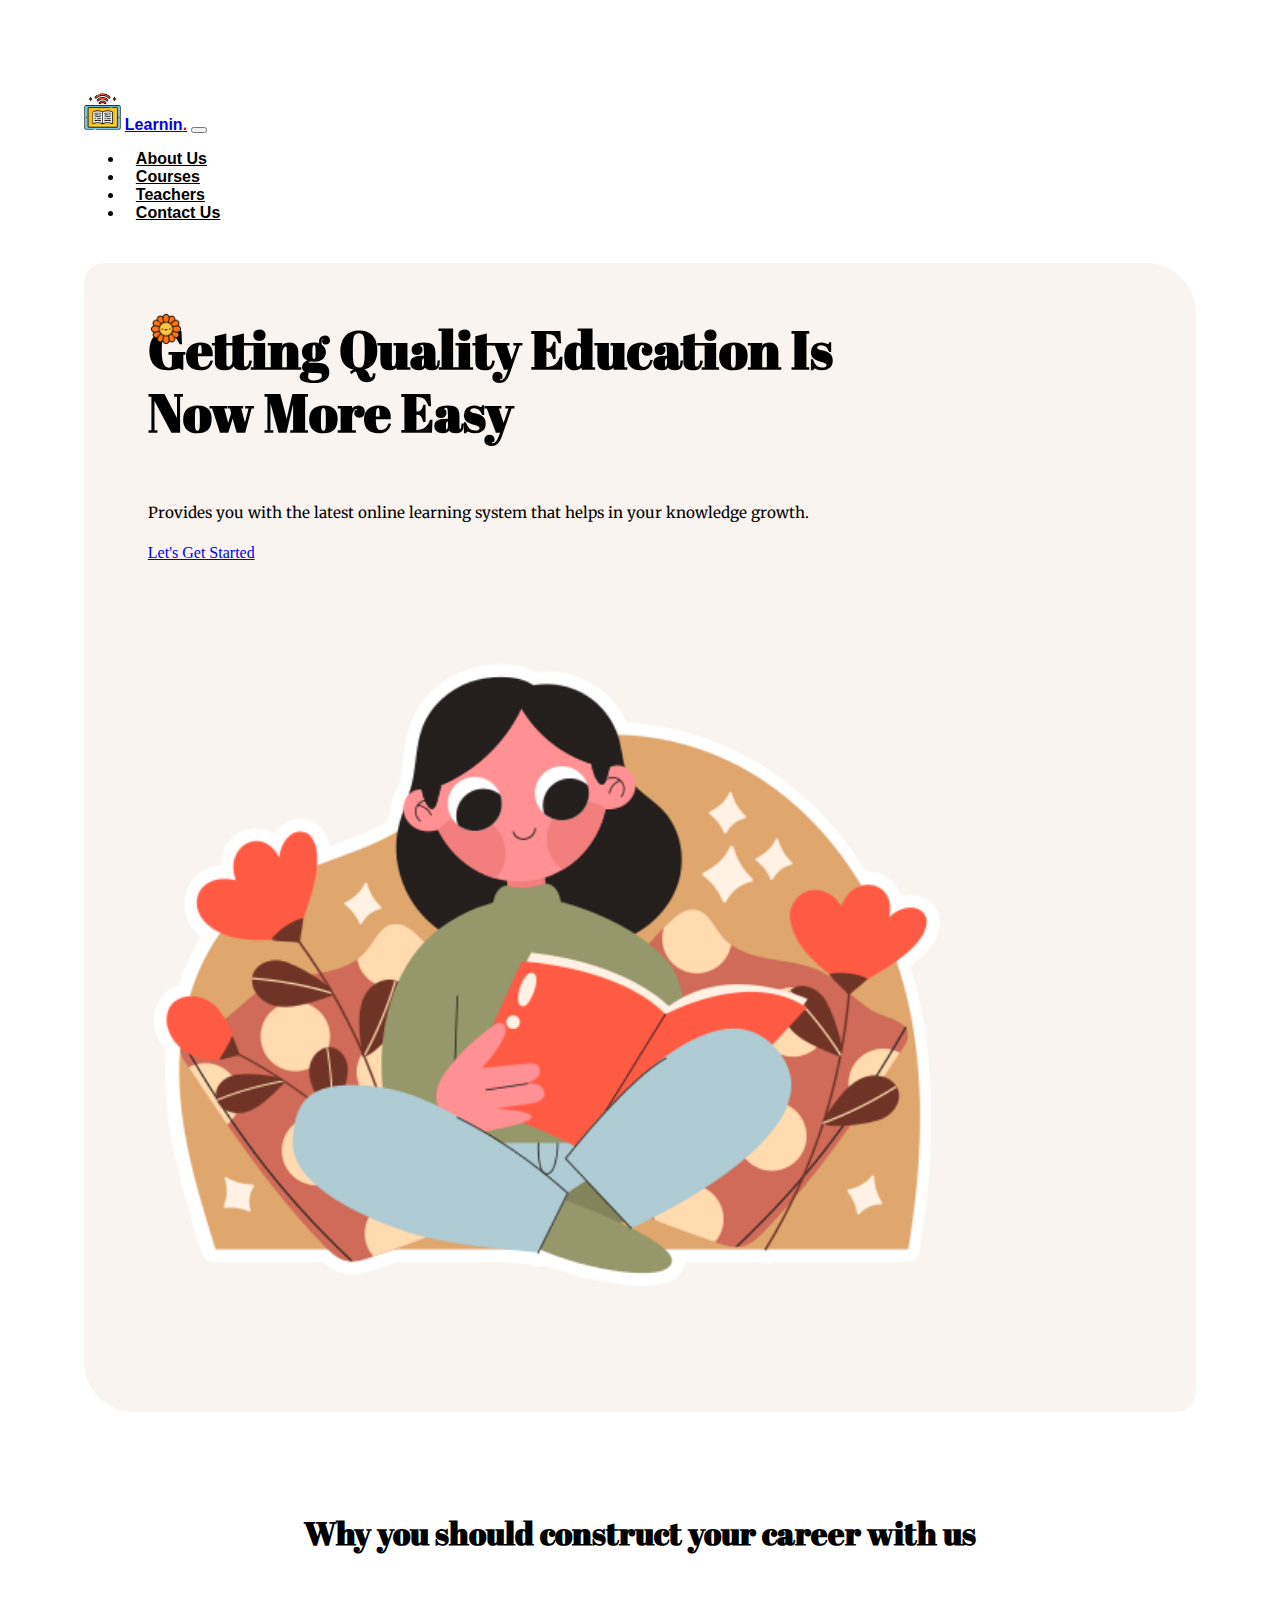
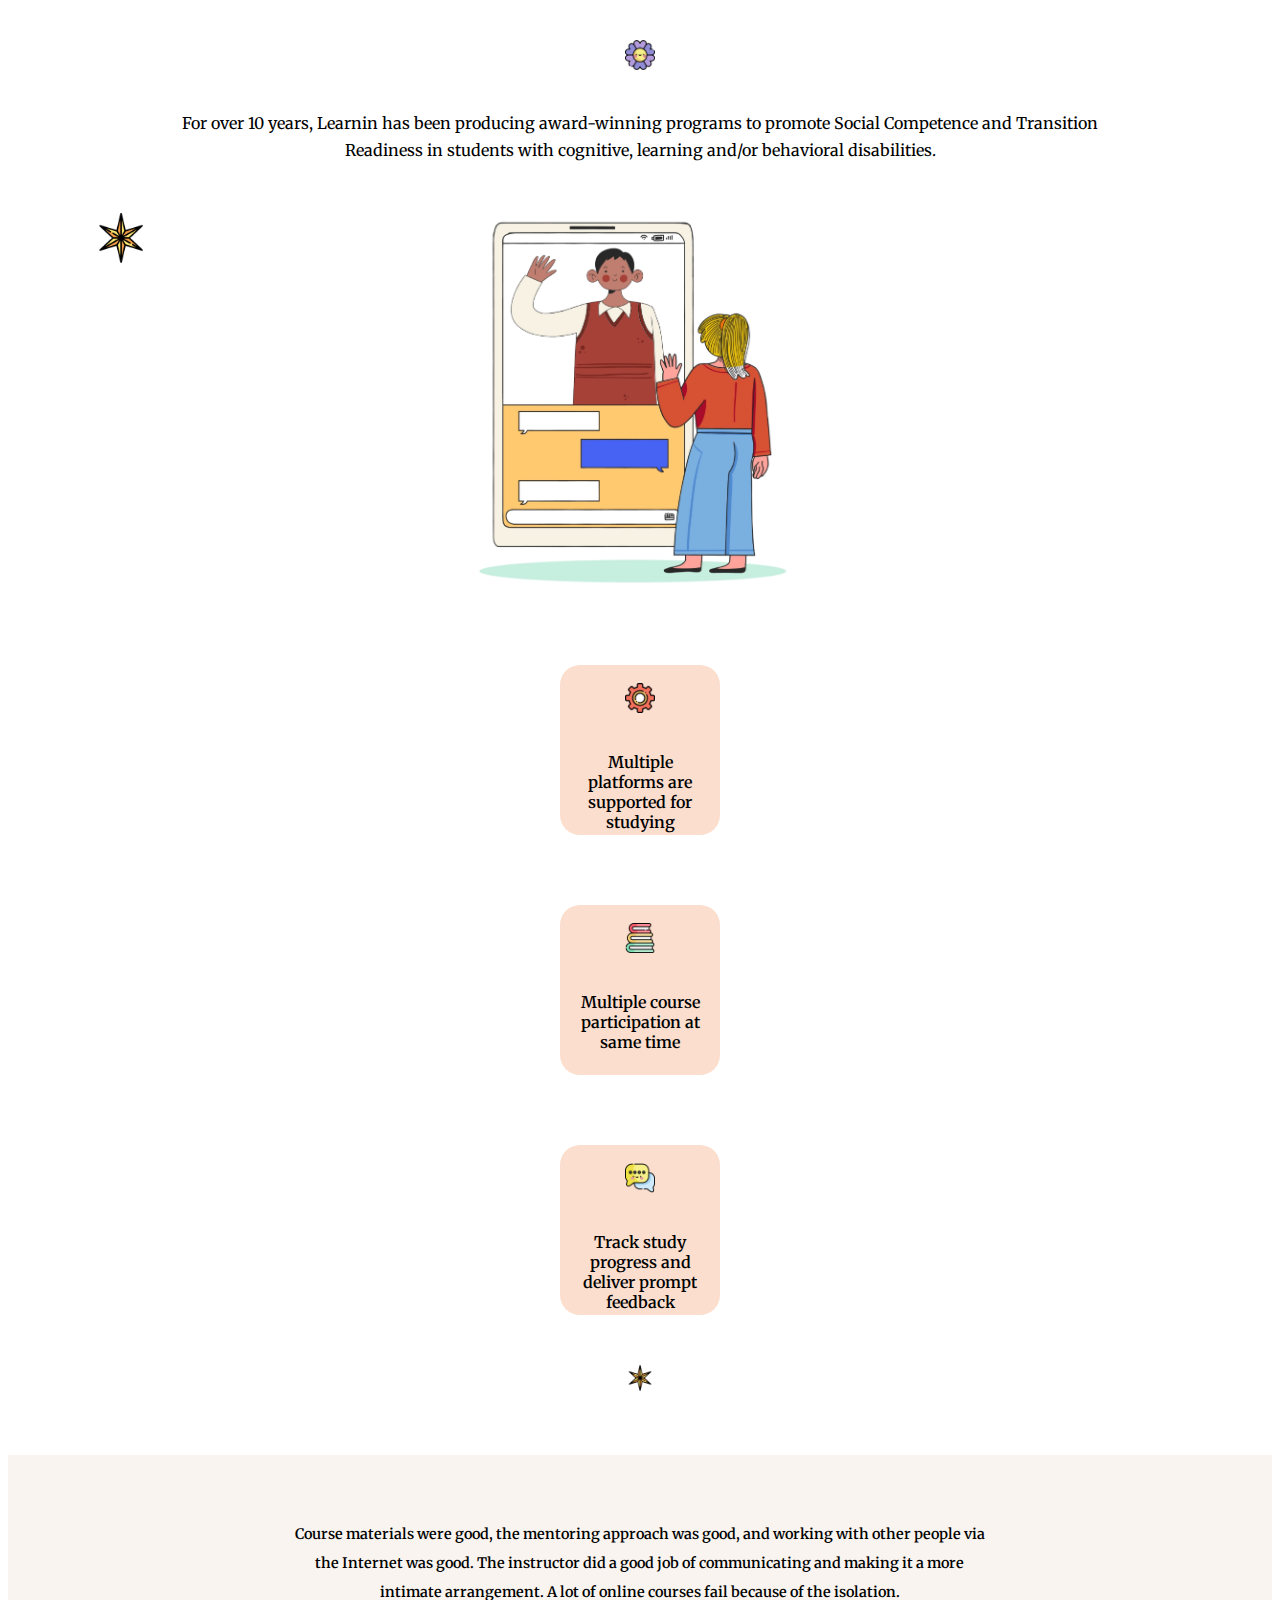
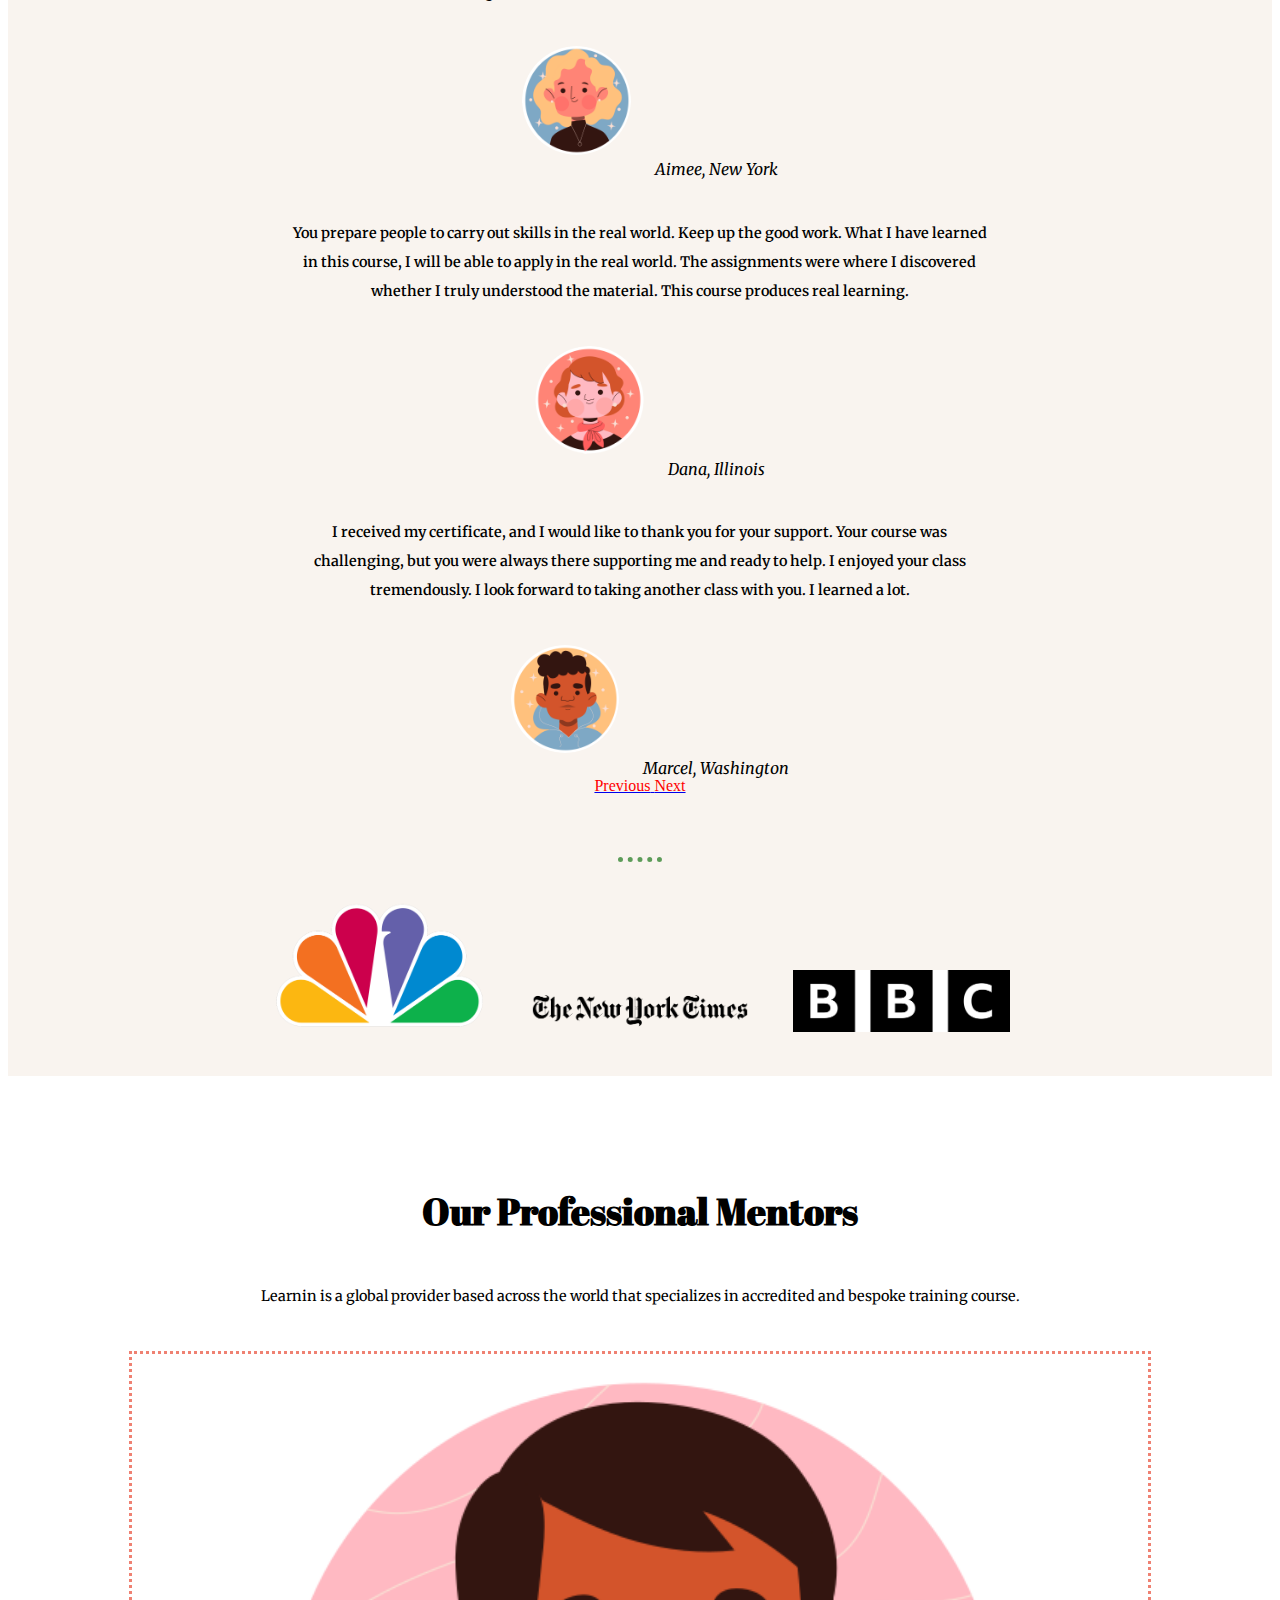
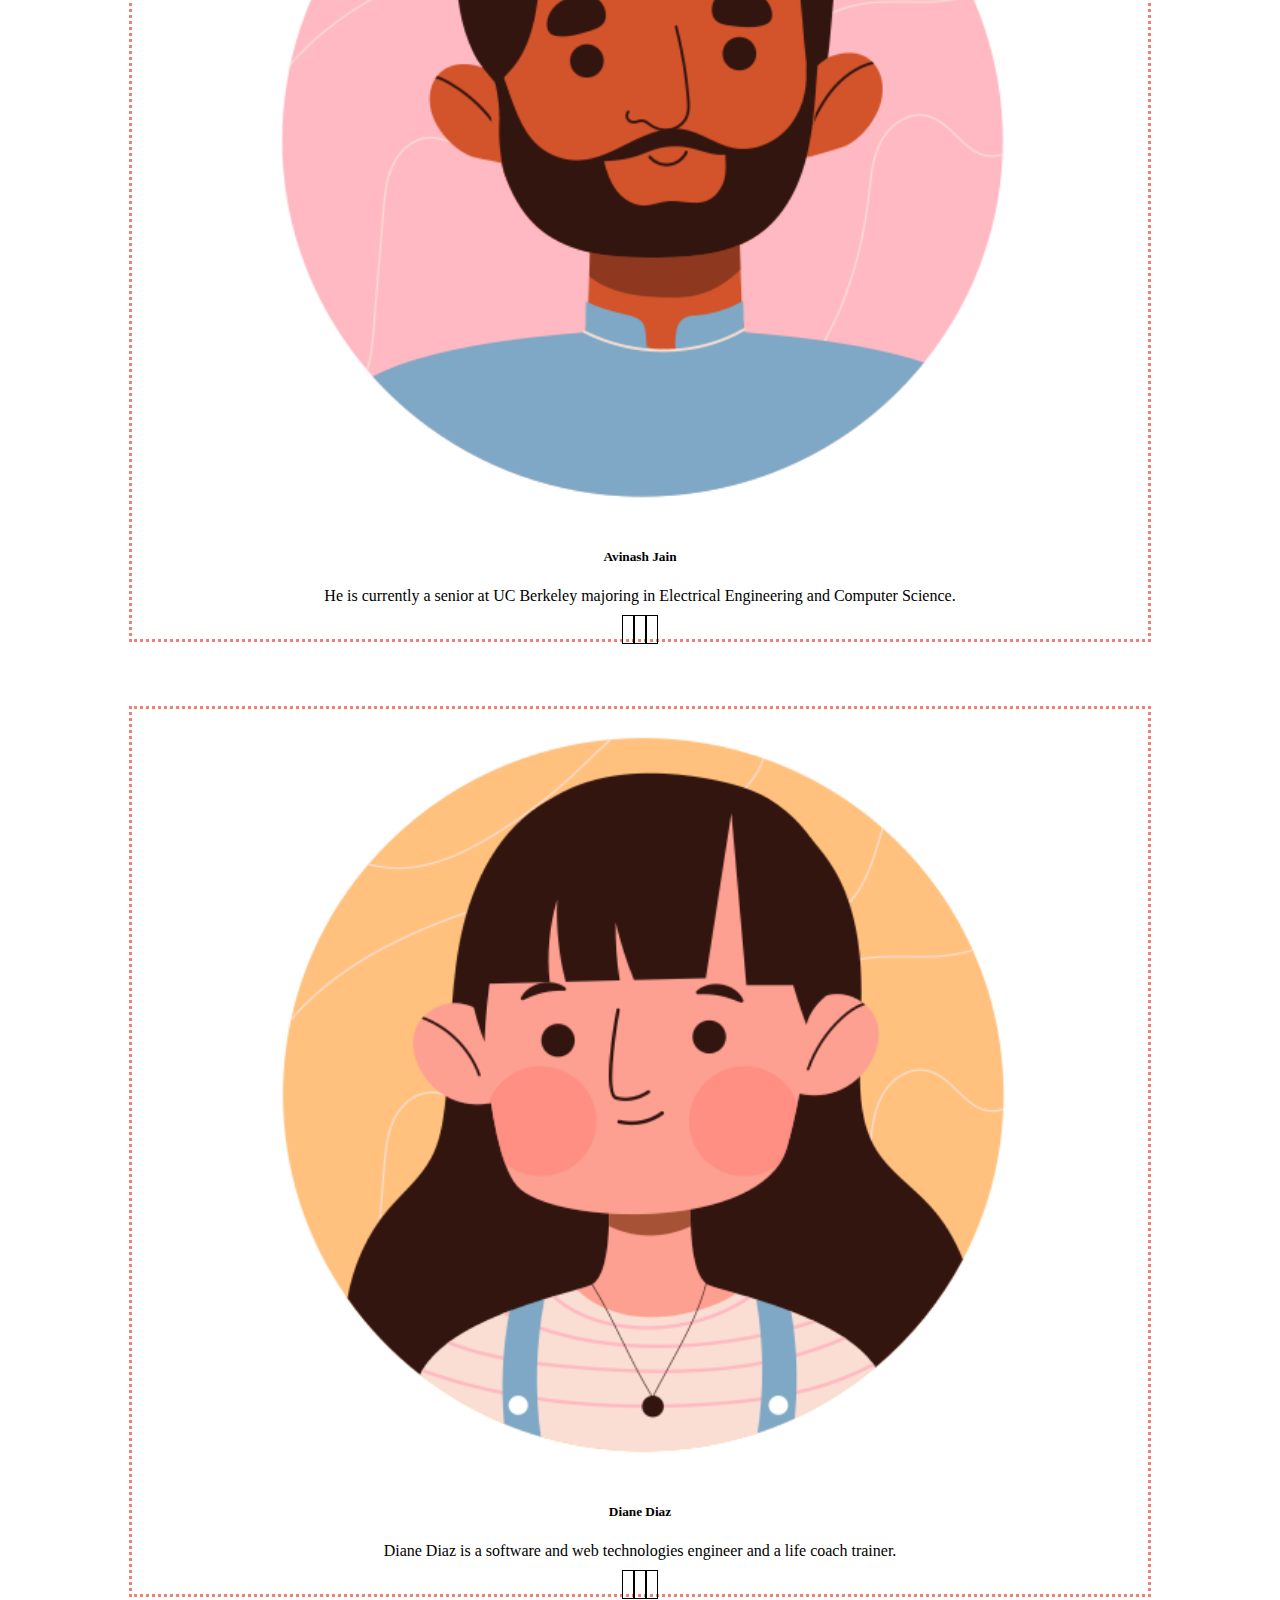
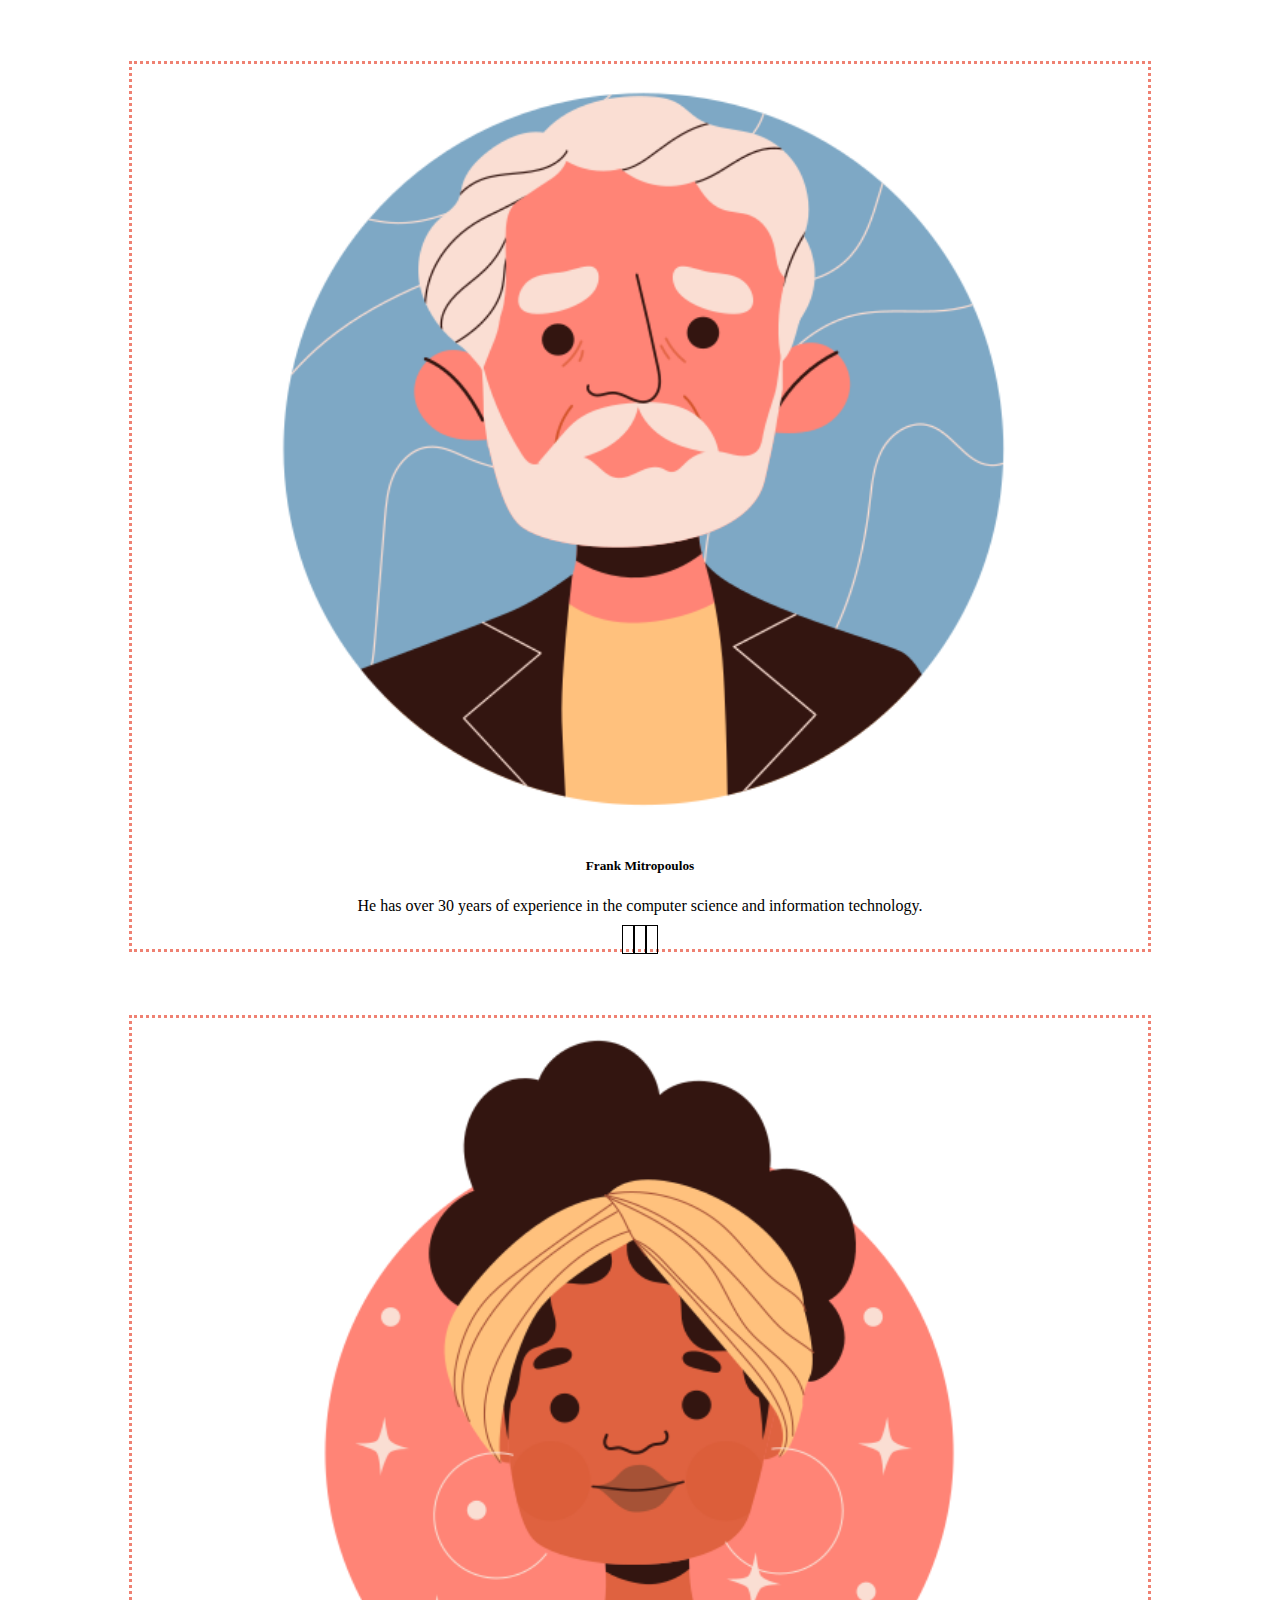
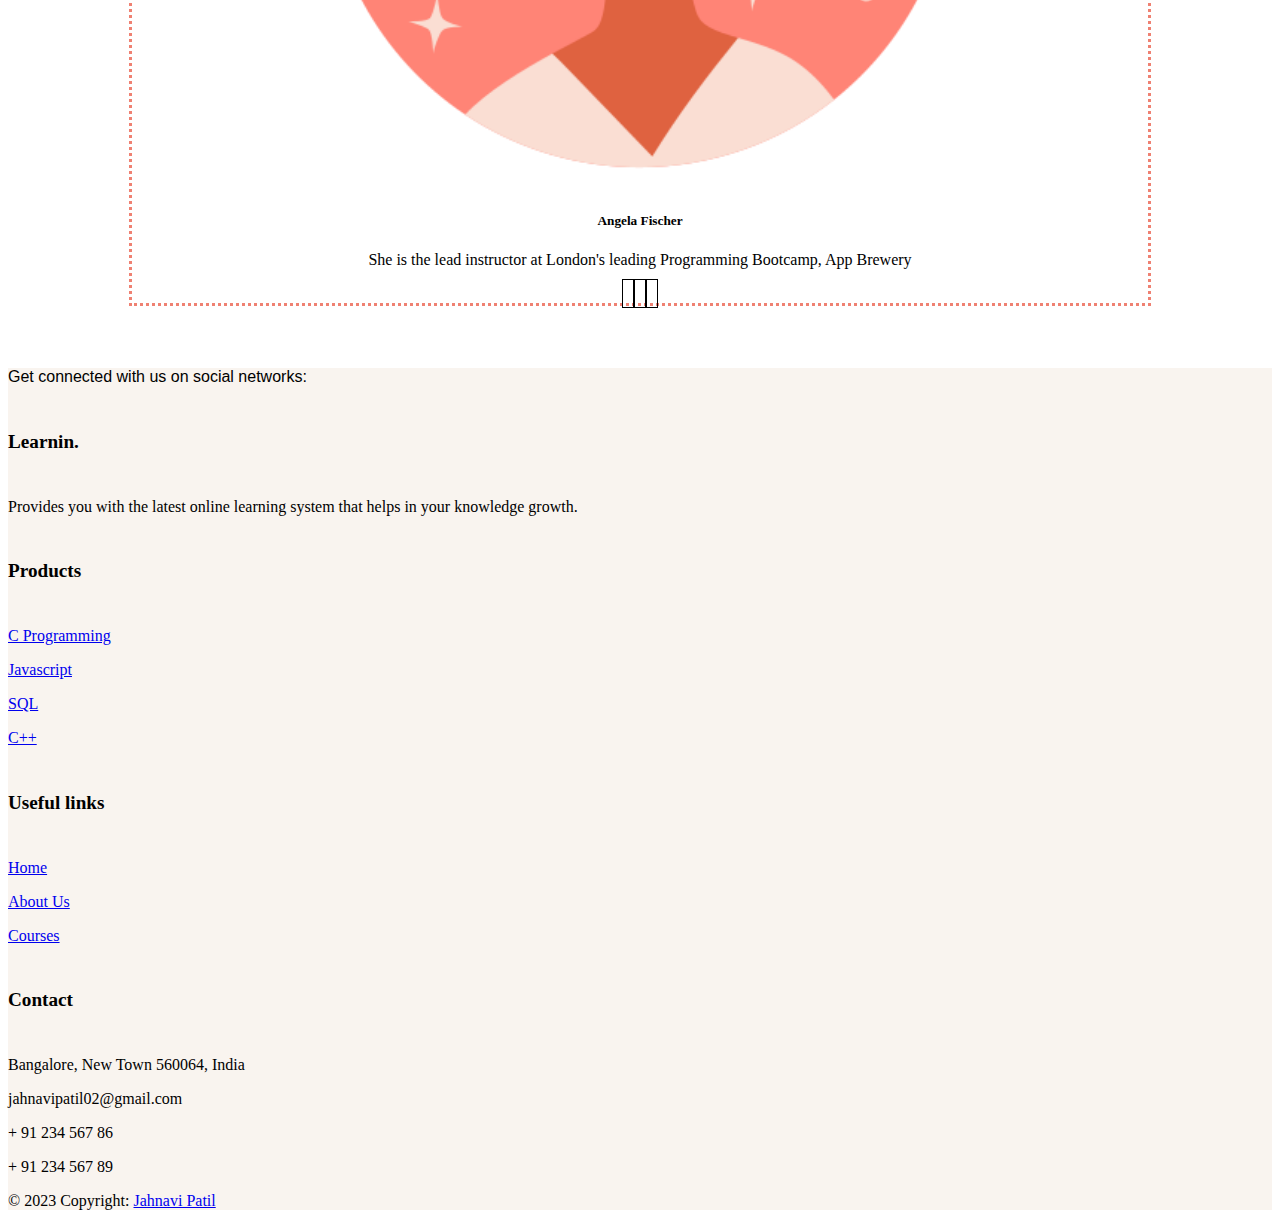
<file: index.html>
<!DOCTYPE html>
<html lang="en">
<head>

    <meta charset="UTF-8">
    <title>Learnin.</title>

    <!-- Google Fonts -->

    <link rel="preconnect" href="https://fonts.googleapis.com">
    <link rel="preconnect" href="https://fonts.gstatic.com" crossorigin>
    <link href="https://fonts.googleapis.com/css2?family=Abril+Fatface&family=Merriweather&family=Mukta&display=swap" rel="stylesheet">

    <!-- Bootstrap CSS -->

    <link href="https://cdn.jsdelivr.net/npm/bootstrap@5.3.0-alpha1/dist/css/bootstrap.min.css" rel="stylesheet" integrity="sha384-GLhlTQ8iRABdZLl6O3oVMWSktQOp6b7In1Zl3/Jr59b6EGGoI1aFkw7cmDA6j6gD" crossorigin="anonymous">
    
    <!-- Regular CSS Sylesheet -->

    <link rel="stylesheet" href="css/style.css">

    <!-- Javascript Scripts -->

    <script src="https://code.jquery.com/jquery-3.5.1.slim.min.js" integrity="sha384-DfXdz2htPH0lsSSs5nCTpuj/zy4C+OGpamoFVy38MVBnE+IbbVYUew+OrCXaRkfj" crossorigin="anonymous"></script>
    
    <script src="https://cdn.jsdelivr.net/npm/popper.js@1.16.0/dist/umd/popper.min.js" integrity="sha384-Q6E9RHvbIyZFJoft+2mJbHaEWldlvI9IOYy5n3zV9zzTtmI3UksdQRVvoxMfooAo" crossorigin="anonymous"></script>
    
    <script src="https://stackpath.bootstrapcdn.com/bootstrap/4.5.0/js/bootstrap.min.js" integrity="sha384-OgVRvuATP1z7JjHLkuOU7Xw704+h835Lr+6QL9UvYjZE3Ipu6Tp75j7Bh/kR0JKI" crossorigin="anonymous"></script>

    
    <!-- Font Awesome -->
  
    <link rel="stylesheet" href="https://cdnjs.cloudflare.com/ajax/libs/font-awesome/6.3.0/css/all.min.css" integrity="sha512-SzlrxWUlpfuzQ+pcUCosxcglQRNAq/DZjVsC0lE40xsADsfeQoEypE+enwcOiGjk/bSuGGKHEyjSoQ1zVisanQ==" crossorigin="anonymous" referrerpolicy="no-referrer" />

    <link rel="icon" href="favicon (3).ico">

</head>
<body> 

    <!-- Navigation Bar Starts -->


    <section id="navigation">
        
        <nav class="navbar fixed-top navbar-expand-lg" style="background-color: white;" id="navbar-everywhere">
               
            <img src="images/ebook.png" height="37px" alt="logo">
            <a class="navbar-brand ms-3 mt-2" href="index.html">Learnin<span>.</span></a>
            <button class="navbar-toggler" type="button" data-toggle="collapse" data-target="#navbarSupportedContent" aria-controls="navbarSupportedContent" aria-expanded="false" aria-label="Toggle navigation">
            <span class="navbar-toggler-icon"></span>
            </button>

            <div class="collapse navbar-collapse" id="navbarSupportedContent">

                <ul class="navbar-nav ms-auto">

                    <li class="nav-item">
                        <a class="nav-link" href="about.html">About Us</a>
                    </li>

                    <li class="nav-item">
                        <a class="nav-link" href="courses.html">Courses</a>
                    </li>

                    
                    <li class="nav-item">
                        <a class="nav-link" href="#teachers">Teachers</a>
                    </li>

                    <li class="nav-item">
                        <a class="nav-link" href="#footer">Contact Us</a>
                    </li>

                </ul>

            </div>

        </nav>

    </section>

    <!-- Navigation Bar Ends -->

    <!-- Home Page Starts -->

    <section id="home">
        
        <div class="container-fluid">

            <div class="row" id="home-row">
                
                <div class="col-lg-6">

                    <img class="yellow-flower" src="images/001-flower.png" alt="yellow-flower">
                    <h1 class="home-h1">Getting Quality Education Is Now More Easy</h1>
                    <p class="home-p">Provides you with the latest online learning system that helps in your knowledge growth.</p>
                    <a class="btn btn-outline-dark btn-lg download-button btn-home" role="button" href="#features">Let's Get Started</a>

                </div>

                <div class="col-lg-6">
                    <img class="studying" src="images/reading-book.png" alt="reading-book">
                </div>

            </div>

        </div>
        
    </section>

    <!-- Home Page Ends --> 
  
    <!-- Features -->


    <section id="features">

        <div class="row" id="feat-row1">

            <div class="features-box1 col-lg-6">
                <h1 class="feat-h1">Why you should construct your career with us</h1>
            </div>

            <div class="features-box1 col-lg-6 para">
                <img class="purple-flower1" src="images/002-flower.png" alt="">
                <p class="feat-para">For over 10 years, Learnin has been producing award-winning programs to promote Social 
                    Competence and Transition Readiness in students with cognitive, learning and/or behavioral disabilities.</p>
            </div>

        </div>

        <div class="row" id="feat-row2">

            <img class="star" src="images/star.png" alt="">

            <div class="features-box2 col-lg-6">
                <img class="feat-img" src="images/features.png" alt="">
            </div>
        

             <div class="features-box2 col-lg-2">
                <div class="div1">
                    <img class="img-div1" src="images/gear.png" alt="">
                    <h3 class="feat-h3">Multiple platforms are supported for studying</h3>
                </div>
            </div>
                
            <div class="features-box2 col-lg-2">
                <div class="div1">
                    <img class="img-div1" src="images/books.png" alt="">
                    <h3 class="feat-h3">Multiple course participation at same time</h3>
                </div>
            </div>
                
            <div class="features-box2 col-lg-2">
                <div class="div1">
                    <img class="img-div1" src="images/message.png" alt="">
                    <h3 class="feat-h3">Track study progress and deliver prompt feedback</h3>
                </div> 
                <img class="star1" src="images/star.png" alt="">   
            </div>
            
        </div>
        
   
    </section>

    <!-- Features ends -->

    <!-- Testimonials -->

    <section id="testimonials">

        <div id="testimonials-carousel" class="carousel carousel-dark slide" data-bs-ride="carousel" data-interval="false">
            <div class="carousel-inner">
              <div class="carousel-item active">
                <div class="container">
                    <p class="testimonial">Course materials were good, the mentoring approach was good, and working with other people 
                        via the Internet was good. The instructor did a good job of communicating and making it a more intimate arrangement. 
                        A lot of online courses fail because of the isolation.
                    </p>
                    <img class="testimonial-img" src="images/woman.png" alt="woman">
                    <em>Aimee, New York</em>
                </div>
              </div>
              <div class="carousel-item">
                <div class="container">
                    <p class="testimonial">You prepare people to carry out skills in the real world. Keep up the good work. What I have 
                        learned in this course, I will be able to apply in the real world. The assignments were where I discovered whether 
                        I truly understood the material. This course produces real learning. 
                    </p>
                    <img class="testimonial-img" src="images/woman1.png" alt="woman">
                    <em>Dana, Illinois</em>
                </div>
              </div>
              <div class="carousel-item">
                <div class="container">
                    <p class="testimonial">I received my certificate, and I would like to thank you for your support. Your course was 
                        challenging, but you were always there supporting me and ready to help. I enjoyed your class tremendously. I look 
                        forward to taking another class with you. I learned a lot.
                    </p>
                    <img class="testimonial-img" src="images/man.png" alt="woman">
                    <em>Marcel, Washington</em>
                </div>
              </div>
            </div>
            <a class="carousel-control-prev" href="#testimonials-carousel" role="button" data-slide="prev">
                <span class="carousel-control-prev-icon"></span>
                <span class="sr-only">Previous</span>
            </a>
            <a class="carousel-control-next" href="#testimonials-carousel" role="button" data-slide="next">
                <span class="carousel-control-next-icon"></span>
                <span class="sr-only">Next</span>
            </a>
        </div>

    </section>
 
    <!-- Press -->

    <section id="press">

        <hr>

        <img class="press-logo" src="images/nbc.png" alt="tc-logo">
        <img class="press-logo" src="images/New-York-Times-logo.png" alt="tnw-logo">
        <img class="press-logo" src="images/bbc.jpg" alt="biz-insider-logo">

    </section>

    <!-- Profiles -->

    <section id="teachers">

        <h2 class="teach-h2">Our Professional Mentors</h2>
        <p class="teach-p">Learnin is a global provider based across the world that specializes in accredited 
            and bespoke training course.</p>

        <div class="row">

            <div class="teachers-column col-lg-3">
                <div class="card teach-card">
                    <img class="teacher-img" src="images/avinash.png" class="card-img-top" alt="">
                    <div class="card-body">
                      <h5 class="card-title">Avinash Jain</h5>
                      <p class="card-text">He is currently a senior at UC Berkeley majoring in Electrical Engineering and 
                        Computer Science.</p>
                      <a href="https://www.instagram.com/" class="card-link"><i class="fa-brands fa-instagram"></i></a>
                      <a href="https://www.linkedin.com/in/avinashj1/" class="card-link"><i class="fa-brands fa-linkedin"></i></a>
                      <a href="https://www.youtube.com/c/thecodex" class="card-link"><i class="fa-brands fa-youtube"></i></a>
                    </div>
                </div>
            </div>
            
            <div class="teachers-column col-lg-3">
                <div class="card teach-card">
                    <img class="teacher-img" src="images/diane.png" class="card-img-top" alt="">
                    <div class="card-body">
                      <h5 class="card-title">Diane Diaz</h5>
                      <p class="card-text">Diane Diaz is a software and web technologies engineer and a life coach trainer.</p>
                      <a href="https://twitter.com/" class="card-link"><i class="fa-brands fa-twitter"></i></a>
                      <a href="https://www.linkedin.com/in/avinashj1/" class="card-link"><i class="fa-brands fa-linkedin"></i></a>
                      <a href="https://www.facebook.com/" class="card-link"><i class="fa-brands fa-facebook"></i></a>
                    </div>
                </div>
            </div>
    
            <div class="teachers-column col-lg-3">
                <div class="card teach-card">
                    <img class="teacher-img" src="images/dr.png" class="card-img-top" alt="">
                    <div class="card-body">
                      <h5 class="card-title">Frank Mitropoulos</h5>
                      <p class="card-text">He has over 30 years of experience in the computer science and information technology.</p>
                      <a href="https://www.instagram.com/" class="card-link"><i class="fa-brands fa-instagram"></i></a>
                      <a href="https://www.linkedin.com/in/avinashj1/" class="card-link"><i class="fa-brands fa-linkedin"></i></a>
                      <a href="https://twitter.com/" class="card-link"><i class="fa-brands fa-twitter"></i></a>
                    </div>
                </div>
            </div>
    
            <div class="teachers-column col-lg-3">
                <div class="card teach-card">
                    <img class="teacher-img" src="images/angela.png" class="card-img-top" alt="">
                    <div class="card-body">
                      <h5 class="card-title">Angela Fischer</h5>
                      <p class="card-text"> She is the lead instructor at London's leading Programming Bootcamp, App Brewery</p>
                      <a href="https://twitter.com/" class="card-link"><i class="fa-brands fa-twitter"></i></a>
                      <a href="https://www.linkedin.com/in/avinashj1/" class="card-link"><i class="fa-brands fa-linkedin"></i></a>
                      <a href="https://www.youtube.com/c/thecodex" class="card-link"><i class="fa-brands fa-youtube"></i></a>
                    </div>
                </div>
            </div>
    
        </div>

    </section>

    <!-- Footer -->

    <section id="footer">

    <footer class="text-center text-lg-start">
    <!-- Section: Social media -->
    <section class="d-flex justify-content-center justify-content-lg-between p-4 border-bottom">
      <!-- Left -->
      <div class="me-5 d-none d-lg-block">
        <span style="color: black; font-family: 'Trebuchet MS', 'Lucida Sans Unicode', 'Lucida Grande', 'Lucida Sans', Arial, sans-serif;">Get connected with us on social networks:</span>
      </div>
      <!-- Left -->
  
      <!-- Right -->
      <div>
        <a href="https://www.facebook.com/" class="me-4 link-secondary">
          <i class="fab fa-facebook-f"></i>
        </a>
        <a href="https://twitter.com/home" class="me-4 link-secondary">
          <i class="fab fa-twitter"></i>
        </a>
        <a href="https://www.google.com/" class="me-4 link-secondary">
          <i class="fab fa-google"></i>
        </a>
        <a href="https://www.instagram.com/" class="me-4 link-secondary">
          <i class="fab fa-instagram"></i>
        </a>
        <a href="https://www.linkedin.com/" class="me-4 link-secondary">
          <i class="fab fa-linkedin"></i>
        </a>
        <a href="https://github.com/" class="me-4 link-secondary">
          <i class="fab fa-github"></i>
        </a>
      </div>
      <!-- Right -->
    </section>
    <!-- Section: Social media -->
  
    <!-- Section: Links  -->
    <section class="">
      <div class="container text-center text-md-start mt-5">
        <!-- Grid row -->
        <div class="row mt-3">
          <!-- Grid column -->
          <div class="col-md-3 col-lg-4 col-xl-3 mx-auto mb-4">
            <!-- Content -->
            <h6 style="font-size: 1.2rem;" class="fw-bold mb-4">
              <i class="fas fa-gem me-3 text-secondary"></i>Learnin.
            </h6>
            <p>
                Provides you with the latest online learning system that helps in your knowledge growth.
            </p>
          </div>
          <!-- Grid column -->
  
          <!-- Grid column -->
          <div class="col-md-2 col-lg-2 col-xl-2 mx-auto mb-4">
            <!-- Links -->
            <h6 style="font-size: 1.2rem;" class="text-uppercase fw-bold mb-4">
              Products
            </h6>
            <p>
              <a href="course1.html" class="text-reset">C Programming</a>
            </p>
            <p>
              <a href="course2.html" class="text-reset">Javascript</a>
            </p>
            <p>
              <a href="course5.html" class="text-reset">SQL</a>
            </p>
            <p>
              <a href="course3.html" class="text-reset">C++</a>
            </p>
          </div>
          <!-- Grid column -->
  
          <!-- Grid column -->
          <div class="col-md-3 col-lg-2 col-xl-2 mx-auto mb-4">
            <!-- Links -->
            <h6 style="font-size: 1.2rem;" class="text-uppercase fw-bold mb-4">
              Useful links
            </h6>
            <p>
              <a href="index.html" class="text-reset">Home</a>
            </p>
            <p>
              <a href="about.html" class="text-reset">About Us</a>
            </p>
            <p>
              <a href="courses.html" class="text-reset">Courses</a>
            </p>
          </div>
          <!-- Grid column -->
  
          <!-- Grid column -->
          <div class="col-md-4 col-lg-3 col-xl-3 mx-auto mb-md-0 mb-4">
            <!-- Links -->
            <h6 style="font-size: 1.2rem;" class="text-uppercase fw-bold mb-4">Contact</h6>
            <p><i class="fas fa-home me-3 text-secondary"></i> Bangalore, New Town 560064, India</p>
            <p>
              <i class="fas fa-envelope me-3 text-secondary"></i>
              jahnavipatil02@gmail.com
            </p>
            <p><i class="fas fa-phone me-3 text-secondary"></i> + 91 234 567 86</p>
            <p><i class="fas fa-print me-3 text-secondary"></i> + 91 234 567 89</p>
          </div>
          <!-- Grid column -->
        </div>
        <!-- Grid row -->
      </div>
    </section>
    <!-- Section: Links  -->
  
    <!-- Copyright -->
    <div class="text-center p-4" style="background-color: #F9F4EF;">
      © 2023 Copyright:
      <a class="text-reset fw-bold" href="https://github.com/jahnavipatil26">Jahnavi Patil</a>
    </div>
    <!-- Copyright -->
  </footer>

</section>
  <!-- Footer -->

      
      
<!-- CDN Link to SB Forms Scripts -->
<script src="https://cdn.startbootstrap.com/sb-forms-latest.js"></script>

<!-- custom js file link  -->
<script src="js/script.js"></script>

</body>
</html>
</file>
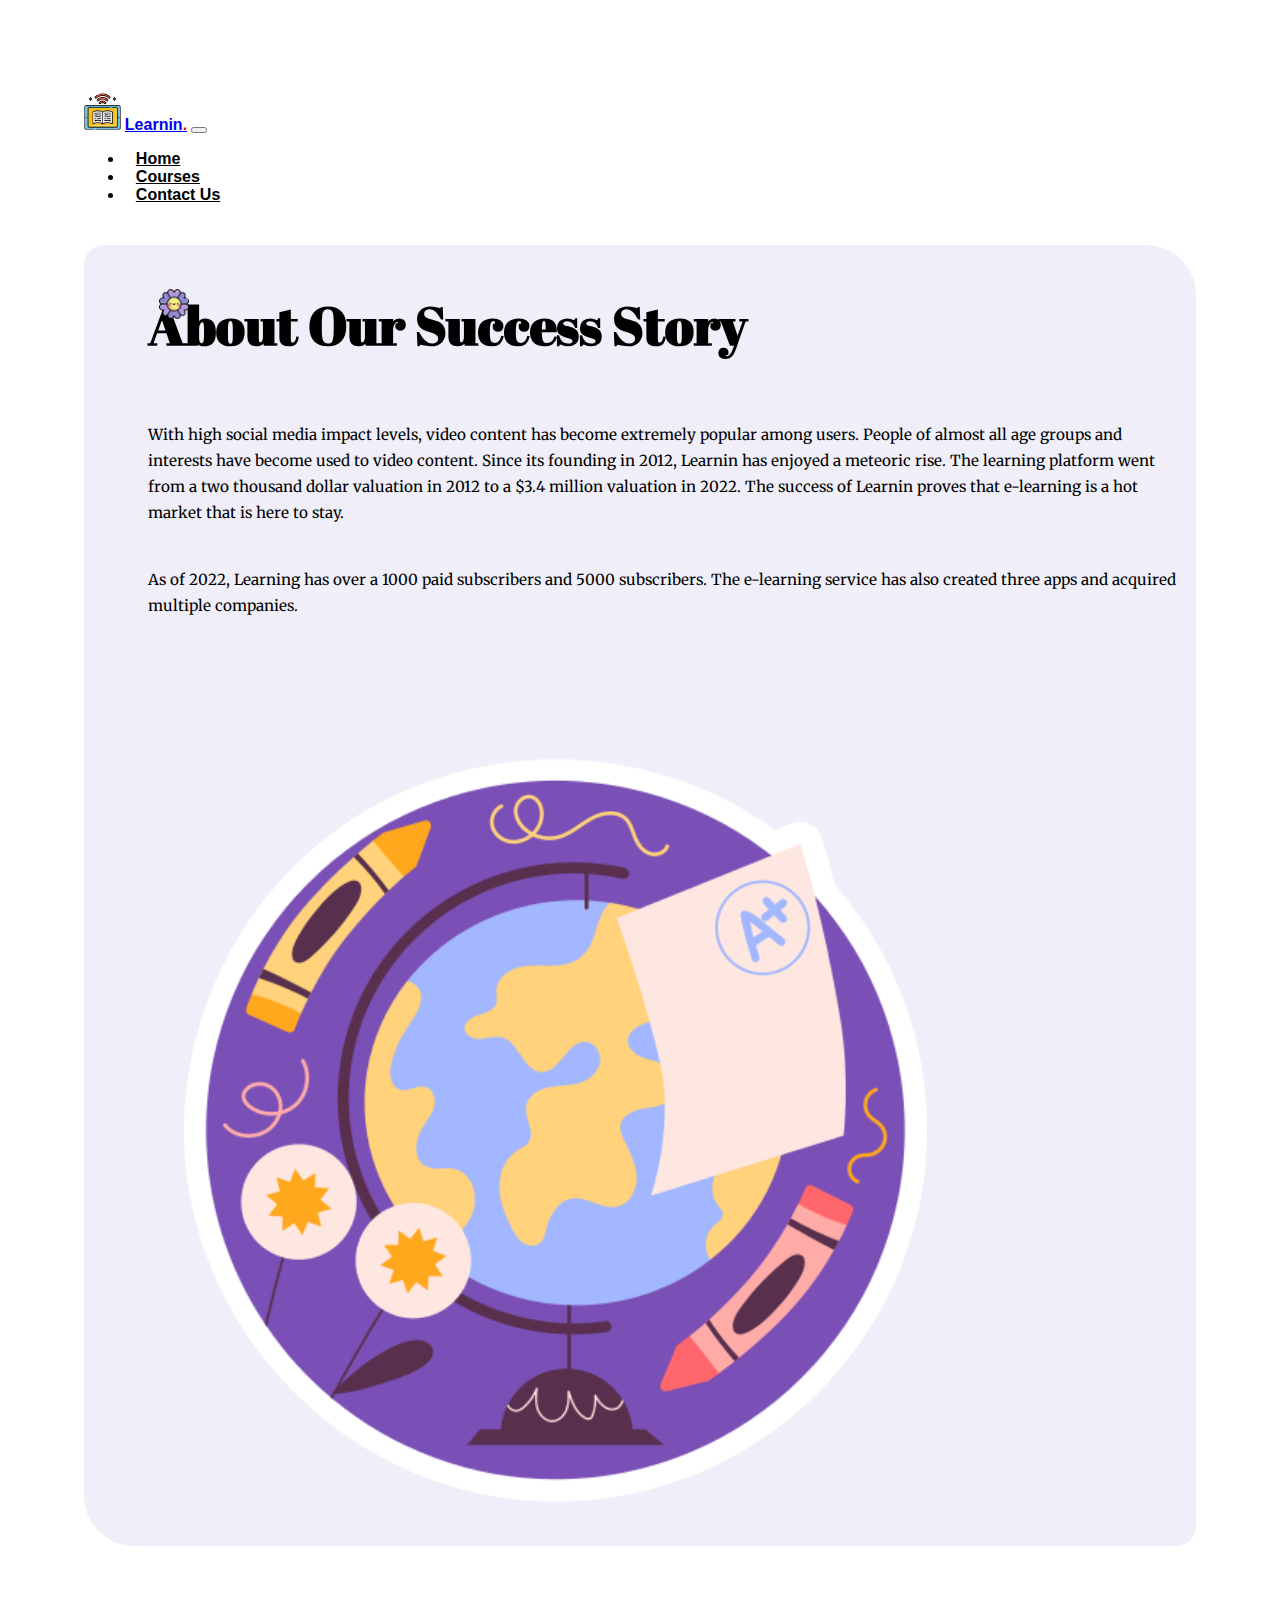
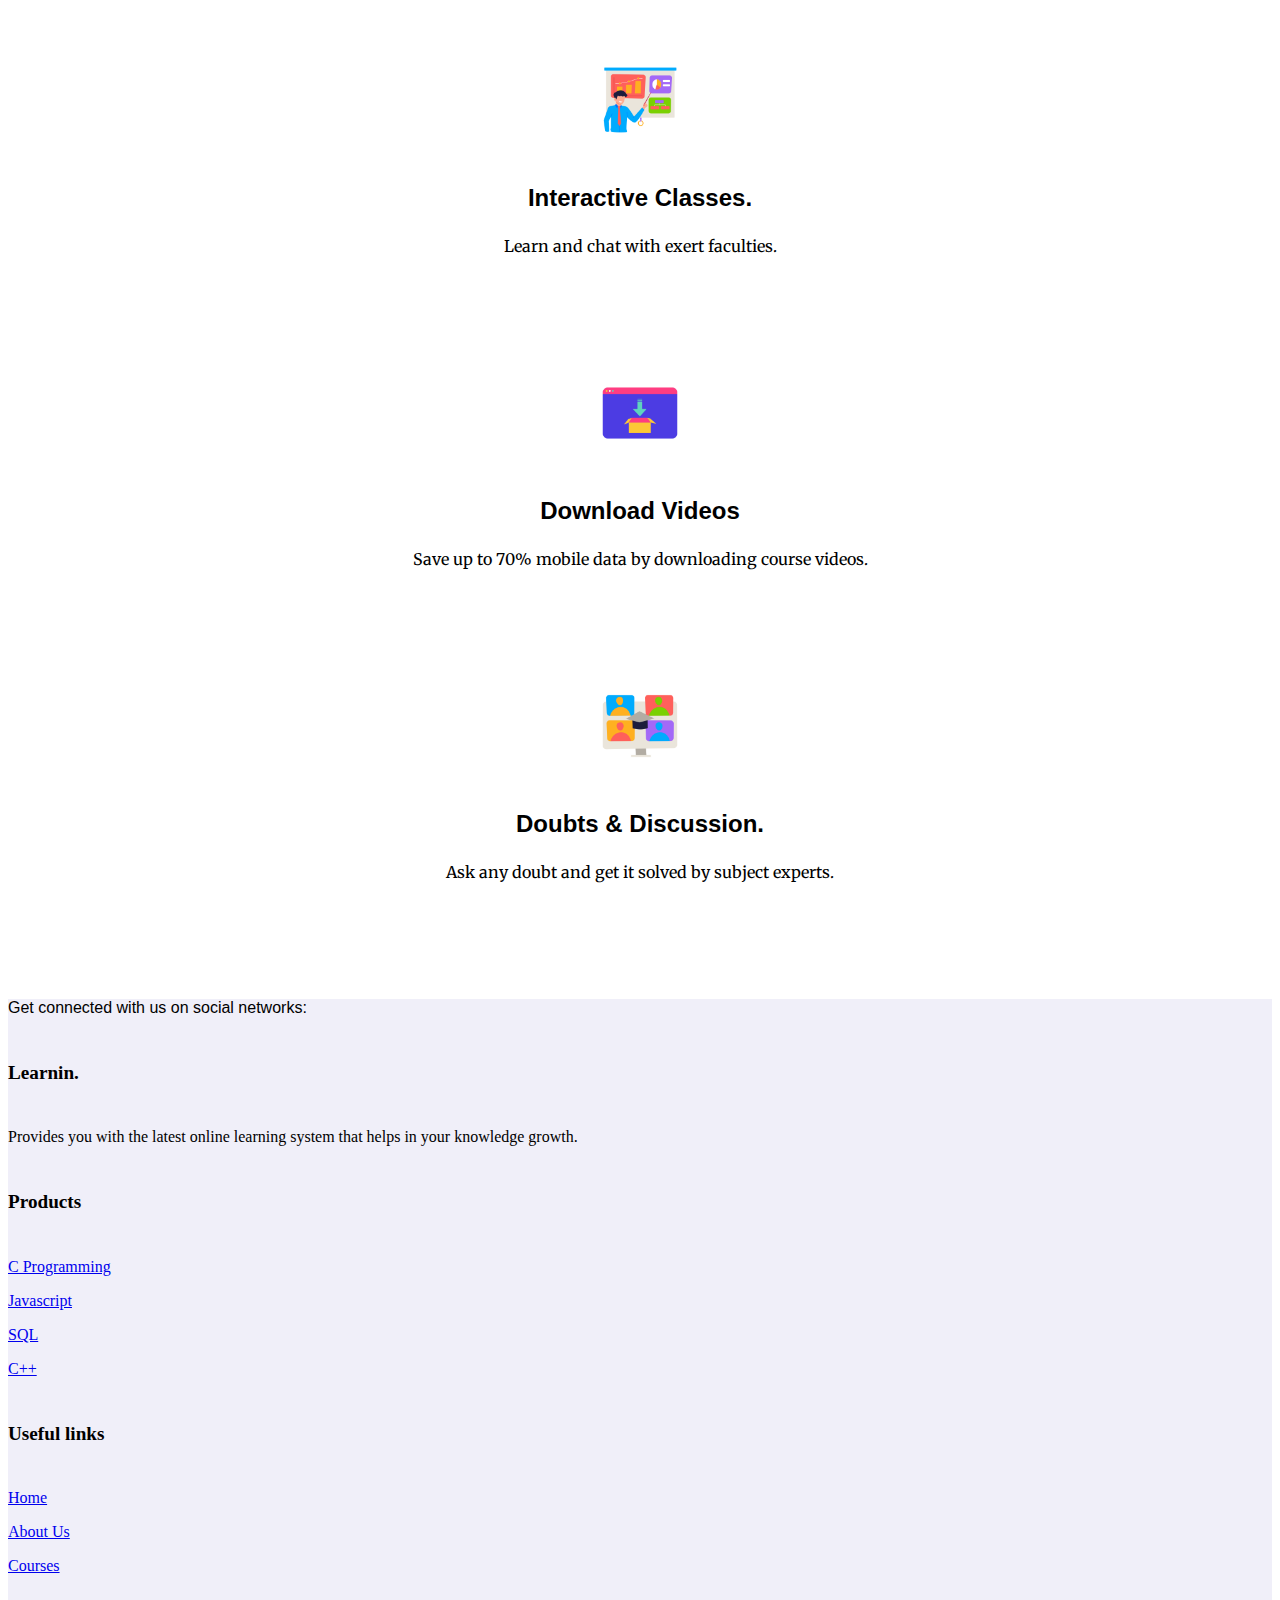
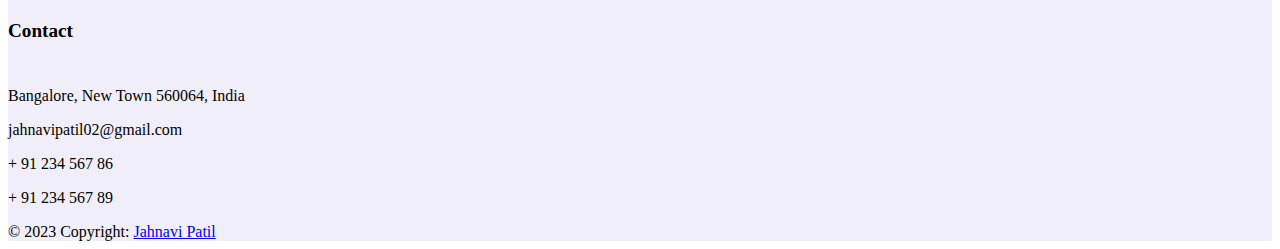
<file: about.html>
<!DOCTYPE html>
<html lang="en">
<head>

    <meta charset="UTF-8">
    <title>Learnin.</title>

    <!-- Google Fonts -->

    <link rel="preconnect" href="https://fonts.googleapis.com">
    <link rel="preconnect" href="https://fonts.gstatic.com" crossorigin>
    <link href="https://fonts.googleapis.com/css2?family=Abril+Fatface&family=Merriweather&family=Mukta&display=swap" rel="stylesheet">

    <!-- Bootstrap CSS -->

    <link href="https://cdn.jsdelivr.net/npm/bootstrap@5.3.0-alpha1/dist/css/bootstrap.min.css" rel="stylesheet" integrity="sha384-GLhlTQ8iRABdZLl6O3oVMWSktQOp6b7In1Zl3/Jr59b6EGGoI1aFkw7cmDA6j6gD" crossorigin="anonymous">
    
    <!-- Regular CSS Sylesheet -->

    <link rel="stylesheet" href="css/style.css">

    <!-- Javascript Scripts -->

    <script src="https://code.jquery.com/jquery-3.5.1.slim.min.js" integrity="sha384-DfXdz2htPH0lsSSs5nCTpuj/zy4C+OGpamoFVy38MVBnE+IbbVYUew+OrCXaRkfj" crossorigin="anonymous"></script>
    
    <script src="https://cdn.jsdelivr.net/npm/popper.js@1.16.0/dist/umd/popper.min.js" integrity="sha384-Q6E9RHvbIyZFJoft+2mJbHaEWldlvI9IOYy5n3zV9zzTtmI3UksdQRVvoxMfooAo" crossorigin="anonymous"></script>
    
    <script src="https://stackpath.bootstrapcdn.com/bootstrap/4.5.0/js/bootstrap.min.js" integrity="sha384-OgVRvuATP1z7JjHLkuOU7Xw704+h835Lr+6QL9UvYjZE3Ipu6Tp75j7Bh/kR0JKI" crossorigin="anonymous"></script>
    
    <!-- Font Awesome -->
  
    <link rel="stylesheet" href="https://cdnjs.cloudflare.com/ajax/libs/font-awesome/6.3.0/css/all.min.css" integrity="sha512-SzlrxWUlpfuzQ+pcUCosxcglQRNAq/DZjVsC0lE40xsADsfeQoEypE+enwcOiGjk/bSuGGKHEyjSoQ1zVisanQ==" crossorigin="anonymous" referrerpolicy="no-referrer" />

    <link rel="icon" href="favicon (3).ico">

</head>
<body>

    <section id="navigation">
 
        <!-- Navigation Bar Starts -->
        
        <nav class="navbar fixed-top navbar-expand-lg" style="background-color: white;" id="navbar-everywhere">
                
            <img src="images/ebook.png"  height="37px" alt="logo">
            <a class="navbar-brand ms-3 mt-2" href="index.html">Learnin<span>.</span></a>
            <button class="navbar-toggler" type="button" data-toggle="collapse" data-target="#navbarSupportedContent" aria-controls="navbarSupportedContent" aria-expanded="false" aria-label="Toggle navigation">
            <span class="navbar-toggler-icon"></span>
            </button>

            <div class="collapse navbar-collapse" id="navbarSupportedContent">

                <ul class="navbar-nav ms-auto">

                    <li class="nav-item">
                        <a class="nav-link" href="index.html">Home</a>
                    </li>


                    <li class="nav-item">
                        <a class="nav-link" href="courses.html">Courses</a>
                    </li>

                    <li class="nav-item">
                        <a class="nav-link" href="#footer1">Contact Us</a>
                    </li>

                </ul>

            </div>
        </nav>

    </section>

        <!-- Navigation Bar Ends -->

        <!-- About Us -->

        <section id="about-us">

        <div class="container-fluid">

            <div class="row" id="about-row">
                
                <div class="col-lg-6">

                    <img class="purple-flower" src="images/002-flower.png" alt="purple-flower">
                    <h1 class="aboutus-h1">About Our Success Story</h1>
                    <p class="aboutus-p">With high social media impact levels, video content has become extremely popular among users. 
                        People of almost all age groups and interests have become used to video content. Since its founding in 2012, 
                        Learnin has enjoyed a meteoric rise. The learning platform went from a two thousand dollar valuation in 2012 
                        to a $3.4 million valuation in 2022. The success of Learnin proves that e-learning is a hot market that is here
                        to stay.</p>
                    <p class="aboutus-p1">As of 2022, Learning has over a 1000 paid subscribers and 5000 subscribers. The e-learning 
                        service has also created three apps and acquired multiple companies.</p>

                </div>

                <div class="col-lg-6">
                    <img class="aboutus-studying" src="images/aboutus.png" alt="reading-book">
                </div>

            </div>

        </div>

        </section>
        

        <!-- About Us Ends --> 

        <!-- Features In About Us -->

    <section id="features-abt">

        <div class="row">

        <div class="features-box-abt col-lg-4">
            <img class="icon" src="images/presentation.png" alt="">
            <h3 class="icon-h3">Interactive Classes.</h3>
            <p class="icon-p">Learn and chat with exert faculties.</p>
        </div>
    
        <div class="features-box-abt col-lg-4">
            <img class="icon" src="images/download.png" alt="">
            <h3 class="icon-h3">Download Videos</h3>
            <p class="icon-p">Save up to 70% mobile data by downloading course videos.</p>
        </div>
    
        <div class="features-box-abt col-lg-4">
            <img class="icon" src="images/video-call.png" alt="">
            <h3 class="icon-h3">Doubts & Discussion.</h3>
            <p class="icon-p">Ask any doubt and get it solved by subject experts.</p>
        </div>

        </div>

    </section>

        <!-- Footer -->

        <section id="footer1">

            <footer class="text-center text-lg-start">
            <!-- Section: Social media -->
            <section class="d-flex justify-content-center justify-content-lg-between p-4 border-bottom">
              <!-- Left -->
              <div class="me-5 d-none d-lg-block">
                <span style="color: black; font-family: 'Trebuchet MS', 'Lucida Sans Unicode', 'Lucida Grande', 'Lucida Sans', Arial, sans-serif;">Get connected with us on social networks:</span>
              </div>
              <!-- Left -->
          
              <!-- Right -->
              <div>
                <a href="https://www.facebook.com/" class="me-4 link-secondary">
                  <i class="fab fa-facebook-f"></i>
                </a>
                <a href="https://twitter.com/home" class="me-4 link-secondary">
                  <i class="fab fa-twitter"></i>
                </a>
                <a href="https://www.google.com/" class="me-4 link-secondary">
                  <i class="fab fa-google"></i>
                </a>
                <a href="https://www.instagram.com/" class="me-4 link-secondary">
                  <i class="fab fa-instagram"></i>
                </a>
                <a href="https://www.linkedin.com/" class="me-4 link-secondary">
                  <i class="fab fa-linkedin"></i>
                </a>
                <a href="https://github.com/" class="me-4 link-secondary">
                  <i class="fab fa-github"></i>
                </a>
              </div>
              <!-- Right -->
            </section>
            <!-- Section: Social media -->
          
            <!-- Section: Links  -->
            <section class="">
              <div class="container text-center text-md-start mt-5">
                <!-- Grid row -->
                <div class="row mt-3">
                  <!-- Grid column -->
                  <div class="col-md-3 col-lg-4 col-xl-3 mx-auto mb-4">
                    <!-- Content -->
                    <h6 style="font-size: 1.2rem;" class="fw-bold mb-4">
                      <i class="fas fa-gem me-3 text-secondary"></i>Learnin.
                    </h6>
                    <p>
                        Provides you with the latest online learning system that helps in your knowledge growth.
                    </p>
                  </div>
                  <!-- Grid column -->
          
                  <!-- Grid column -->
                  <div class="col-md-2 col-lg-2 col-xl-2 mx-auto mb-4">
                    <!-- Links -->
                    <h6 style="font-size: 1.2rem;" class="text-uppercase fw-bold mb-4">
                      Products
                    </h6>
                    <p>
                      <a href="course1.html" class="text-reset">C Programming</a>
                    </p>
                    <p>
                      <a href="course2.html" class="text-reset">Javascript</a>
                    </p>
                    <p>
                      <a href="course5.html" class="text-reset">SQL</a>
                    </p>
                    <p>
                      <a href="course3.html" class="text-reset">C++</a>
                    </p>
                  </div>
                  <!-- Grid column -->
          
                  <!-- Grid column -->
                  <div class="col-md-3 col-lg-2 col-xl-2 mx-auto mb-4">
                    <!-- Links -->
                    <h6 style="font-size: 1.2rem;" class="text-uppercase fw-bold mb-4">
                      Useful links
                    </h6>
                    <p>
                      <a href="index.html" class="text-reset">Home</a>
                    </p>
                    <p>
                      <a href="about.html" class="text-reset">About Us</a>
                    </p>
                    <p>
                      <a href="courses.html" class="text-reset">Courses</a>
                    </p>
                  </div>
                  <!-- Grid column -->
          
                  <!-- Grid column -->
                  <div class="col-md-4 col-lg-3 col-xl-3 mx-auto mb-md-0 mb-4">
                    <!-- Links -->
                    <h6 style="font-size: 1.2rem;" class="text-uppercase fw-bold mb-4">Contact</h6>
                    <p><i class="fas fa-home me-3 text-secondary"></i> Bangalore, New Town 560064, India</p>
                    <p>
                      <i class="fas fa-envelope me-3 text-secondary"></i>
                      jahnavipatil02@gmail.com
                    </p>
                    <p><i class="fas fa-phone me-3 text-secondary"></i> + 91 234 567 86</p>
                    <p><i class="fas fa-print me-3 text-secondary"></i> + 91 234 567 89</p>
                  </div>
                  <!-- Grid column -->
                </div>
                <!-- Grid row -->
              </div>
            </section>
            <!-- Section: Links  -->
          
            <!-- Copyright -->
            <div class="text-center p-4" style="background-color: #f0eff9;">
              © 2023 Copyright:
              <a class="text-reset fw-bold" href="https://github.com/jahnavipatil26">Jahnavi Patil</a>
            </div>
            <!-- Copyright -->
          </footer>
        
        </section>
          <!-- Footer -->
        
              
              
        <!-- CDN Link to SB Forms Scripts -->
        <script src="https://cdn.startbootstrap.com/sb-forms-latest.js"></script>
        
        <!-- custom js file link  -->
        <script src="js/script.js"></script>
        
</body>
</html>
</file>
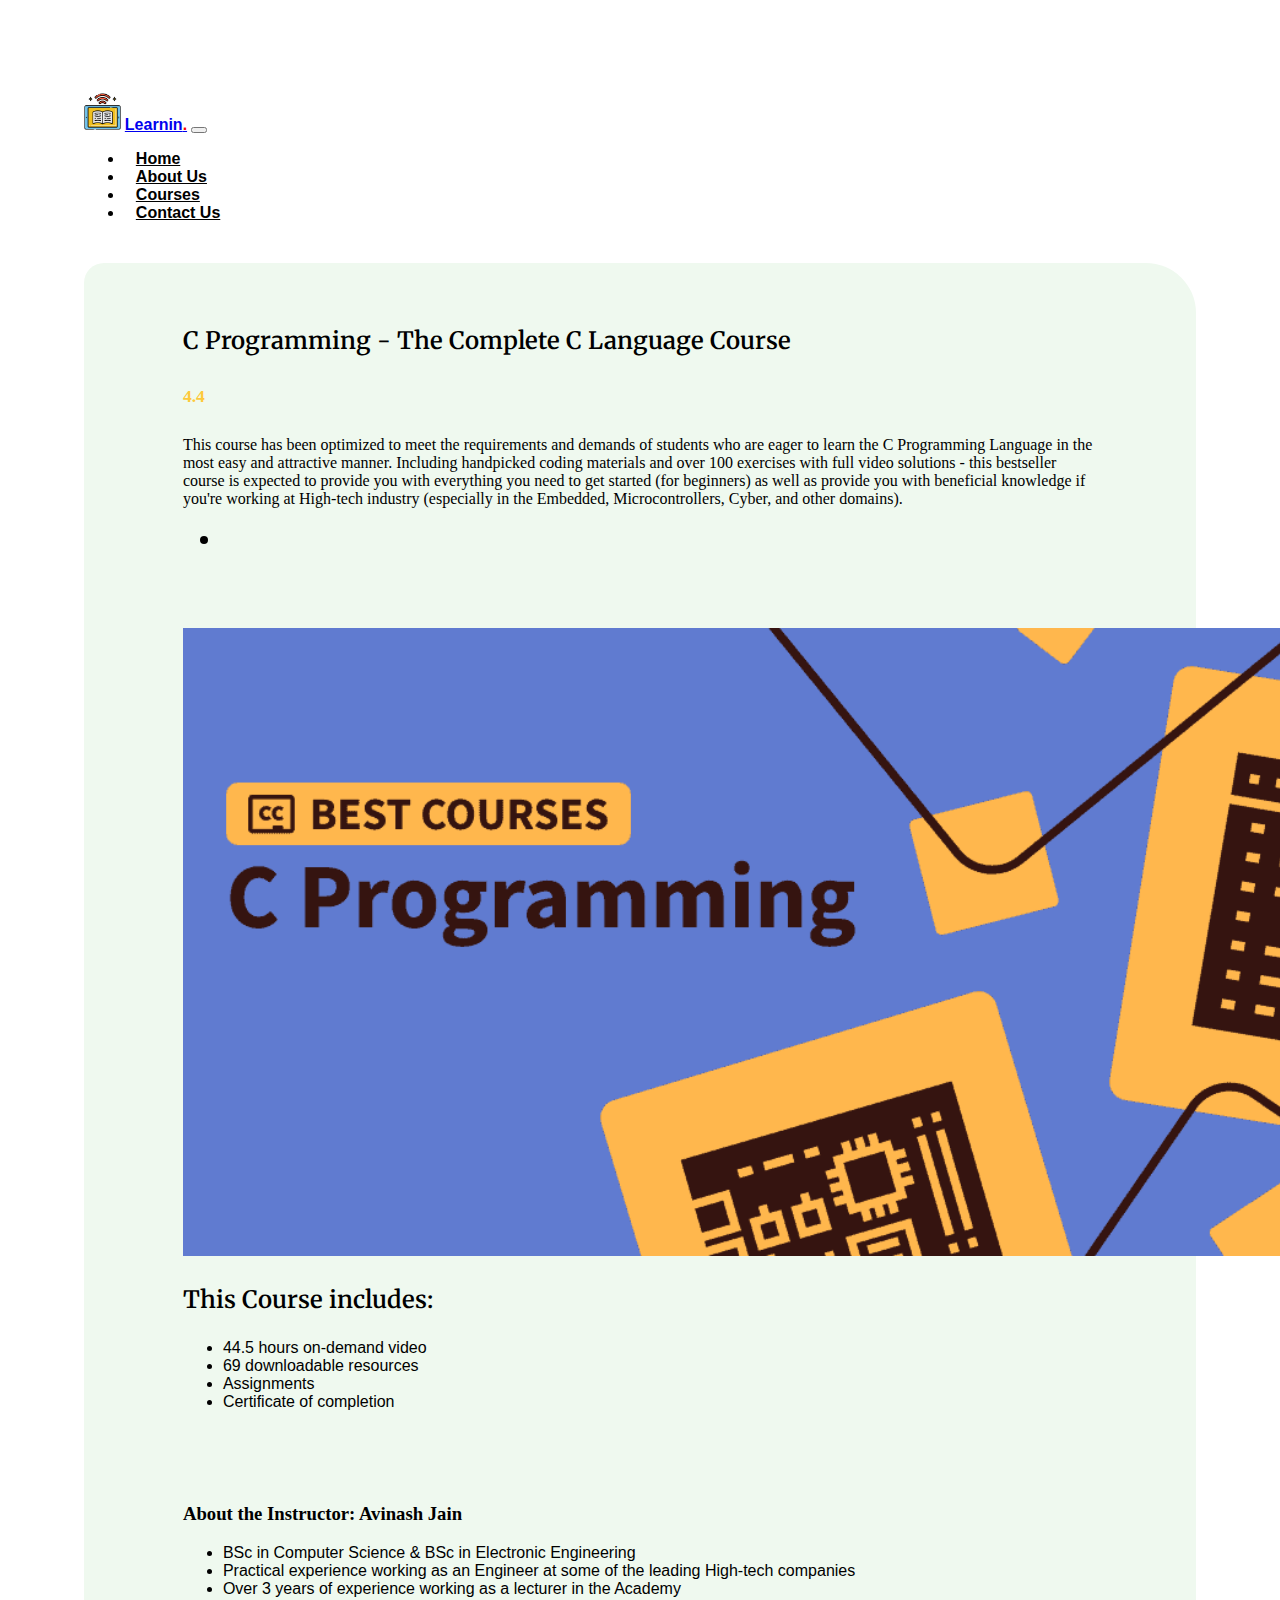
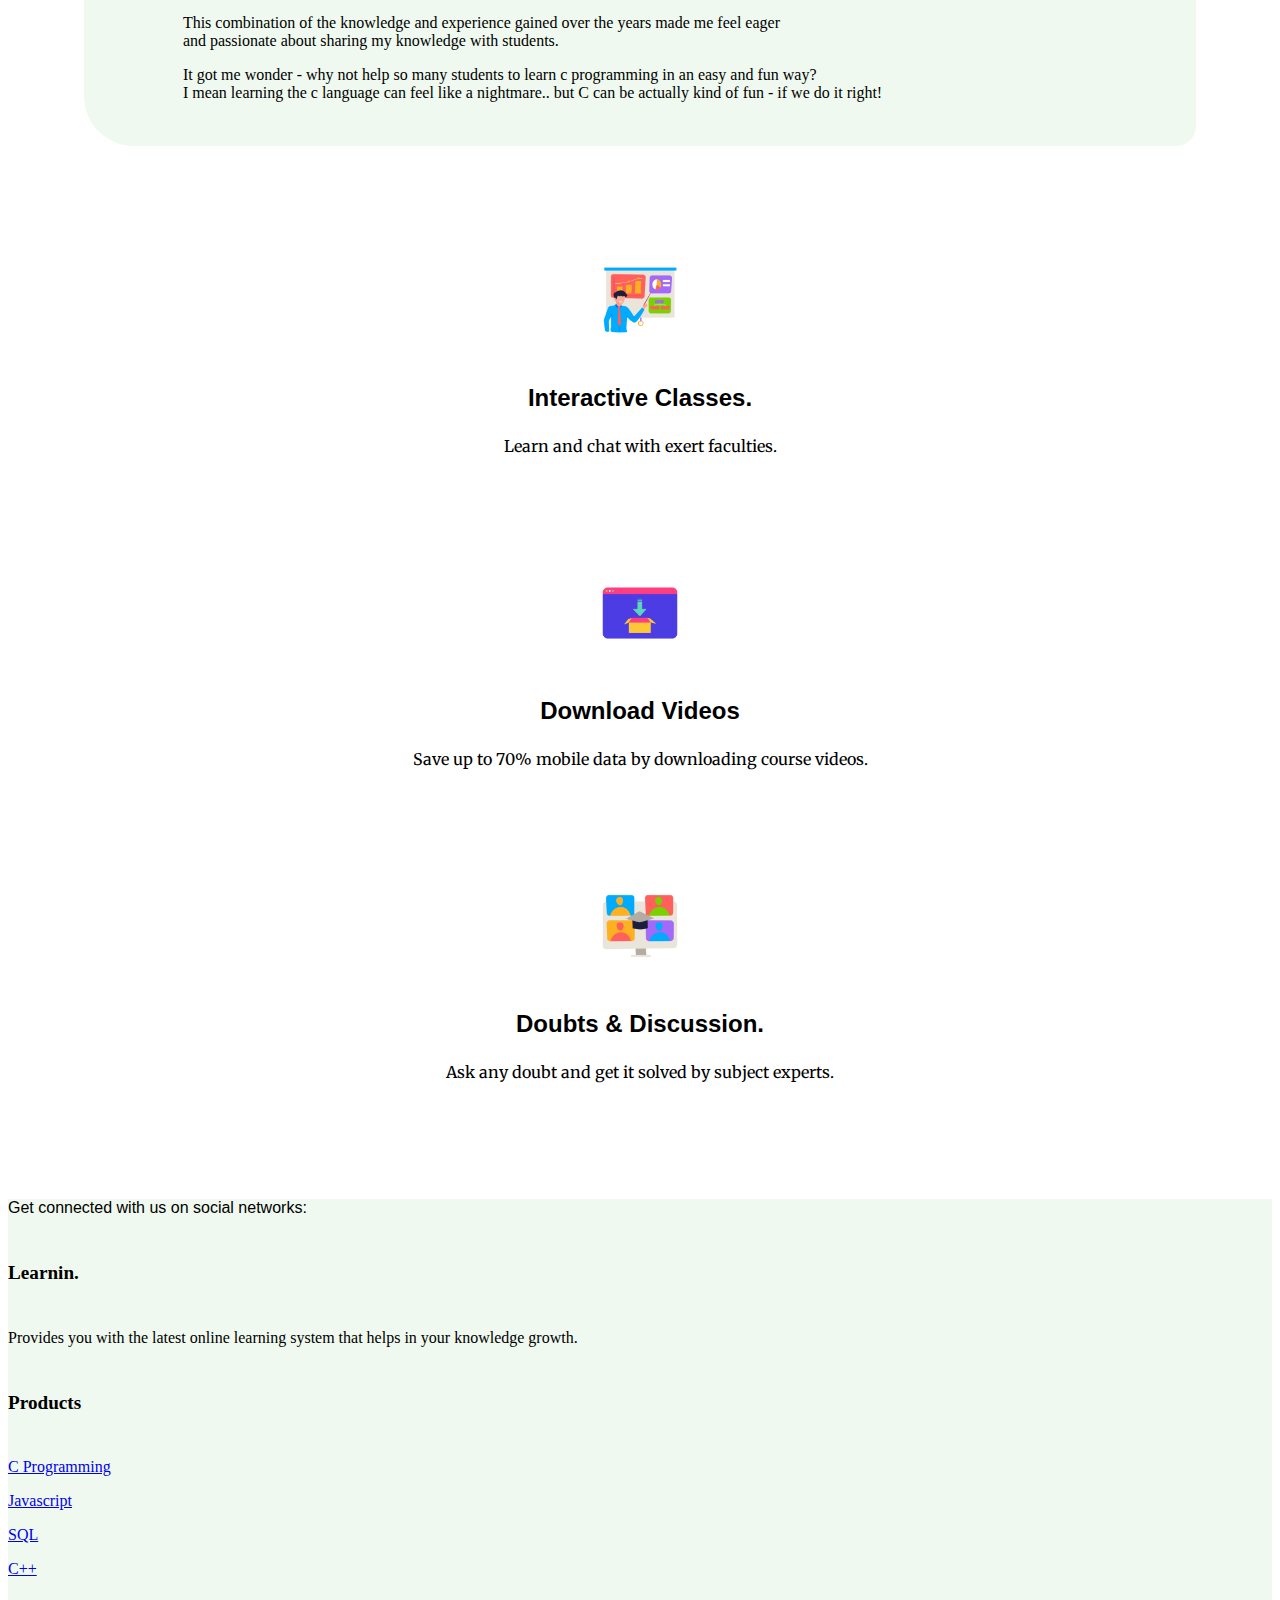
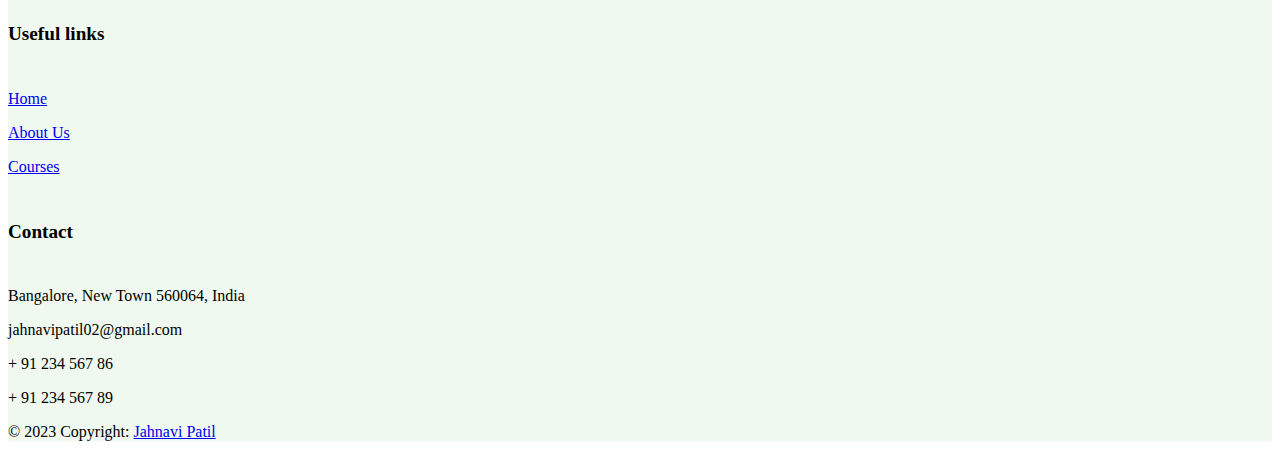
<file: course1.html>
<!DOCTYPE html>
<html lang="en">
<head>

    <meta charset="UTF-8">
    <title>Learnin.</title>

    <!-- Google Fonts -->

    <link rel="preconnect" href="https://fonts.googleapis.com">
    <link rel="preconnect" href="https://fonts.gstatic.com" crossorigin>
    <link href="https://fonts.googleapis.com/css2?family=Abril+Fatface&family=Merriweather&family=Mukta&display=swap" rel="stylesheet">

    <!-- Bootstrap CSS -->

    <link href="https://cdn.jsdelivr.net/npm/bootstrap@5.3.0-alpha1/dist/css/bootstrap.min.css" rel="stylesheet" integrity="sha384-GLhlTQ8iRABdZLl6O3oVMWSktQOp6b7In1Zl3/Jr59b6EGGoI1aFkw7cmDA6j6gD" crossorigin="anonymous">
    
    <!-- Regular CSS Sylesheet -->

    <link rel="stylesheet" href="css/style.css">

    <!-- Javascript Scripts -->

    <script src="https://code.jquery.com/jquery-3.5.1.slim.min.js" integrity="sha384-DfXdz2htPH0lsSSs5nCTpuj/zy4C+OGpamoFVy38MVBnE+IbbVYUew+OrCXaRkfj" crossorigin="anonymous"></script>
    
    <script src="https://cdn.jsdelivr.net/npm/popper.js@1.16.0/dist/umd/popper.min.js" integrity="sha384-Q6E9RHvbIyZFJoft+2mJbHaEWldlvI9IOYy5n3zV9zzTtmI3UksdQRVvoxMfooAo" crossorigin="anonymous"></script>
    
    <script src="https://stackpath.bootstrapcdn.com/bootstrap/4.5.0/js/bootstrap.min.js" integrity="sha384-OgVRvuATP1z7JjHLkuOU7Xw704+h835Lr+6QL9UvYjZE3Ipu6Tp75j7Bh/kR0JKI" crossorigin="anonymous"></script>
    
    <!-- Font Awesome -->
  
    <link rel="stylesheet" href="https://cdnjs.cloudflare.com/ajax/libs/font-awesome/6.3.0/css/all.min.css" integrity="sha512-SzlrxWUlpfuzQ+pcUCosxcglQRNAq/DZjVsC0lE40xsADsfeQoEypE+enwcOiGjk/bSuGGKHEyjSoQ1zVisanQ==" crossorigin="anonymous" referrerpolicy="no-referrer" />

    <link rel="icon" href="favicon (3).ico">

</head>
<body>

    <section id="navigation">

 
        <!-- Navigation Bar Starts -->
        
        <nav class="navbar fixed-top navbar-expand-lg" style="background-color: white;" id="navbar-everywhere">
                
            <img src="images/ebook.png"  height="37px" alt="logo">
            <a class="navbar-brand ms-3 mt-2" href="index.html">Learnin<span>.</span></a>
            <button class="navbar-toggler" type="button" data-toggle="collapse" data-target="#navbarSupportedContent" aria-controls="navbarSupportedContent" aria-expanded="false" aria-label="Toggle navigation">
            <span class="navbar-toggler-icon"></span>
            </button>

            <div class="collapse navbar-collapse" id="navbarSupportedContent">

                <ul class="navbar-nav ms-auto">

                    <li class="nav-item">
                        <a class="nav-link" href="index.html">Home</a>
                    </li>

                    <li class="nav-item">
                        <a class="nav-link" href="about.html">About Us</a>
                    </li>

                    <li class="nav-item">
                        <a class="nav-link" href="courses.html">Courses</a>
                    </li>

                    <li class="nav-item">
                        <a class="nav-link" href="#footer3">Contact Us</a>
                    </li>

                </ul>

            </div>
        </nav>
    
    </section>
    

        <!-- Navigation Bar Ends -->

        <!-- Courses -->

        <section id="course1">

            <div class="container-fluid">

            <div id="course1-row">
                

                <div class="row">

                    <div class="course-column col-lg-8">
                        <div class="card">
                            <div class="card-body">
                                <div class="ratio ratio-16x9" id="test1"></div>
                            </div>
                            <div class="card-body">
                                <h3 class="course1-h3">C Programming - The Complete C Language Course</h3>
                                <h5 class="course1-h5">4.4 <i class="fa-solid fa-star"> </i>
                                    <i class="fa-solid fa-star"></i>
                                    <i class="fa-solid fa-star"></i>
                                    <i class="fa-solid fa-star"></i>
                                    <i class="fa-solid fa-star-half"></i>
                                </h5>
                                <p class="course1-p">This course has been optimized to meet the requirements and demands of 
                                    students who are eager to learn the C Programming Language in the most easy and attractive
                                     manner. Including handpicked coding materials and over 100 exercises with full video 
                                     solutions - this bestseller course is expected to provide you with everything you need
                                      to get started (for beginners) as well as provide you with beneficial knowledge if
                                       you're working at High-tech industry (especially in the Embedded, Microcontrollers,
                                        Cyber, and other domains).</p>
                            <ul class="list-group list-group-flush">
                                <li class="list-group-item"></li>
                            </ul>    
                            </div>
                        </div>
                    </div>
                
                    <div class="course-column col-lg-4">
                        <div class="card">
                            <img class="card-img-top" src="images/c-pg.png" alt="python">   
                            <div class="card-body">
                                <h3 class="course1-h3">This Course includes: </h3>
                                <ul class="list-group list-group-flush">
                                    <li class="list-group-item l1"><i class="fa-solid fa-play fa-fw"></i> 44.5 hours on-demand video</li>
                                    <li class="list-group-item l1"><i class="fa-solid fa-download fa-fw"></i> 69 downloadable resources</li>
                                    <li class="list-group-item l1"><i class="fa-regular fa-newspaper fa-fw"></i> Assignments</li>
                                    <li class="list-group-item l1"><i class="fa-solid fa-trophy fa-fw"></i> Certificate of completion</li>
                                </ul>   
                            </div>
                        </div>
                    </div>


                    <div class="course-column col-lg-12">
                        <div class="card">
                            <div class="card-body">
                              <h3>About the Instructor: Avinash Jain</h3>
                                <ul class="list-group list-group-flush">
                                    <li class="list-group-item l1">BSc in Computer Science & BSc in Electronic Engineering</li>
                                    <li class="list-group-item l1">Practical experience working as an Engineer at some of the leading High-tech companies</li>
                                    <li class="list-group-item l1">Over 3 years of experience working as a lecturer in the Academy</li>
                                </ul>
                                <p>This combination of the knowledge and experience gained over the years made me feel eager <br> and passionate about sharing my knowledge with students.</p>
                                <p>It got me wonder - why not help so many students to learn c programming in an easy and fun way? <br> I mean learning the c language can feel like a nightmare.. but C can be actually kind of fun - if we do it right!</p>
                            </div>
                          </div>
                    </div>
                    
                
                </div>

                </div>

            </div>

        </section>

    <!-- Navigaton Bar +  Course Ends  -->

    <!-- Features In About Us -->

    <section id="features-abt">

        <div class="row">

        <div class="features-box-abt col-lg-4">
            <img class="icon" src="images/presentation.png" alt="">
            <h3 class="icon-h3">Interactive Classes.</h3>
            <p class="icon-p">Learn and chat with exert faculties.</p>
        </div>
    
        <div class="features-box-abt col-lg-4">
            <img class="icon" src="images/download.png" alt="">
            <h3 class="icon-h3">Download Videos</h3>
            <p class="icon-p">Save up to 70% mobile data by downloading course videos.</p>
        </div>
    
        <div class="features-box-abt col-lg-4">
            <img class="icon" src="images/video-call.png" alt="">
            <h3 class="icon-h3">Doubts & Discussion.</h3>
            <p class="icon-p">Ask any doubt and get it solved by subject experts.</p>
        </div>

        </div>

    </section>

        <!-- Footer -->

        <section id="footer3">

            <footer class="text-center text-lg-start">
            <!-- Section: Social media -->
            <section class="d-flex justify-content-center justify-content-lg-between p-4 border-bottom">
              <!-- Left -->
              <div class="me-5 d-none d-lg-block">
                <span style="color: black; font-family: 'Trebuchet MS', 'Lucida Sans Unicode', 'Lucida Grande', 'Lucida Sans', Arial, sans-serif;">Get connected with us on social networks:</span>
              </div>
              <!-- Left -->
          
      <!-- Right -->
      <div>
        <a href="https://www.facebook.com/" class="me-4 link-secondary">
          <i class="fab fa-facebook-f"></i>
        </a>
        <a href="https://twitter.com/home" class="me-4 link-secondary">
          <i class="fab fa-twitter"></i>
        </a>
        <a href="https://www.google.com/" class="me-4 link-secondary">
          <i class="fab fa-google"></i>
        </a>
        <a href="https://www.instagram.com/" class="me-4 link-secondary">
          <i class="fab fa-instagram"></i>
        </a>
        <a href="https://www.linkedin.com/" class="me-4 link-secondary">
          <i class="fab fa-linkedin"></i>
        </a>
        <a href="https://github.com/" class="me-4 link-secondary">
          <i class="fab fa-github"></i>
        </a>
      </div>
      <!-- Right -->
    </section>
    <!-- Section: Social media -->
  
    <!-- Section: Links  -->
    <section class="">
      <div class="container text-center text-md-start mt-5">
        <!-- Grid row -->
        <div class="row mt-3">
          <!-- Grid column -->
          <div class="col-md-3 col-lg-4 col-xl-3 mx-auto mb-4">
            <!-- Content -->
            <h6 style="font-size: 1.2rem;" class="fw-bold mb-4">
              <i class="fas fa-gem me-3 text-secondary"></i>Learnin.
            </h6>
            <p>
                Provides you with the latest online learning system that helps in your knowledge growth.
            </p>
          </div>
          <!-- Grid column -->
  
          <!-- Grid column -->
          <div class="col-md-2 col-lg-2 col-xl-2 mx-auto mb-4">
            <!-- Links -->
            <h6 style="font-size: 1.2rem;" class="text-uppercase fw-bold mb-4">
              Products
            </h6>
            <p>
              <a href="course1.html" class="text-reset">C Programming</a>
            </p>
            <p>
              <a href="course2.html" class="text-reset">Javascript</a>
            </p>
            <p>
              <a href="course5.html" class="text-reset">SQL</a>
            </p>
            <p>
              <a href="course3.html" class="text-reset">C++</a>
            </p>
          </div>
          <!-- Grid column -->
  
          <!-- Grid column -->
          <div class="col-md-3 col-lg-2 col-xl-2 mx-auto mb-4">
            <!-- Links -->
            <h6 style="font-size: 1.2rem;" class="text-uppercase fw-bold mb-4">
              Useful links
            </h6>
            <p>
              <a href="index.html" class="text-reset">Home</a>
            </p>
            <p>
              <a href="about.html" class="text-reset">About Us</a>
            </p>
            <p>
              <a href="courses.html" class="text-reset">Courses</a>
            </p>
          </div>
          <!-- Grid column -->
          
                  <!-- Grid column -->
                  <div class="col-md-4 col-lg-3 col-xl-3 mx-auto mb-md-0 mb-4">
                    <!-- Links -->
                    <h6 style="font-size: 1.2rem;" class="text-uppercase fw-bold mb-4">Contact</h6>
                    <p><i class="fas fa-home me-3 text-secondary"></i> Bangalore, New Town 560064, India</p>
                    <p>
                      <i class="fas fa-envelope me-3 text-secondary"></i>
                      jahnavipatil02@gmail.com
                    </p>
                    <p><i class="fas fa-phone me-3 text-secondary"></i> + 91 234 567 86</p>
                    <p><i class="fas fa-print me-3 text-secondary"></i> + 91 234 567 89</p>
                  </div>
                  <!-- Grid column -->
                </div>
                <!-- Grid row -->
              </div>
            </section>
            <!-- Section: Links  -->
          
            <!-- Copyright -->
            <div class="text-center p-4" style="background-color: #eff9ef">
              © 2023 Copyright:
              <a class="text-reset fw-bold" href="https://github.com/jahnavipatil26">Jahnavi Patil</a>
            </div>
            <!-- Copyright -->
          </footer>
        
        </section>
          <!-- Footer -->
        
              
              
        <!-- CDN Link to SB Forms Scripts -->
        <script src="https://cdn.startbootstrap.com/sb-forms-latest.js"></script>

<!-- custom js file link  -->
<script src="js/script.js"></script>

</body>
</html>
</file>
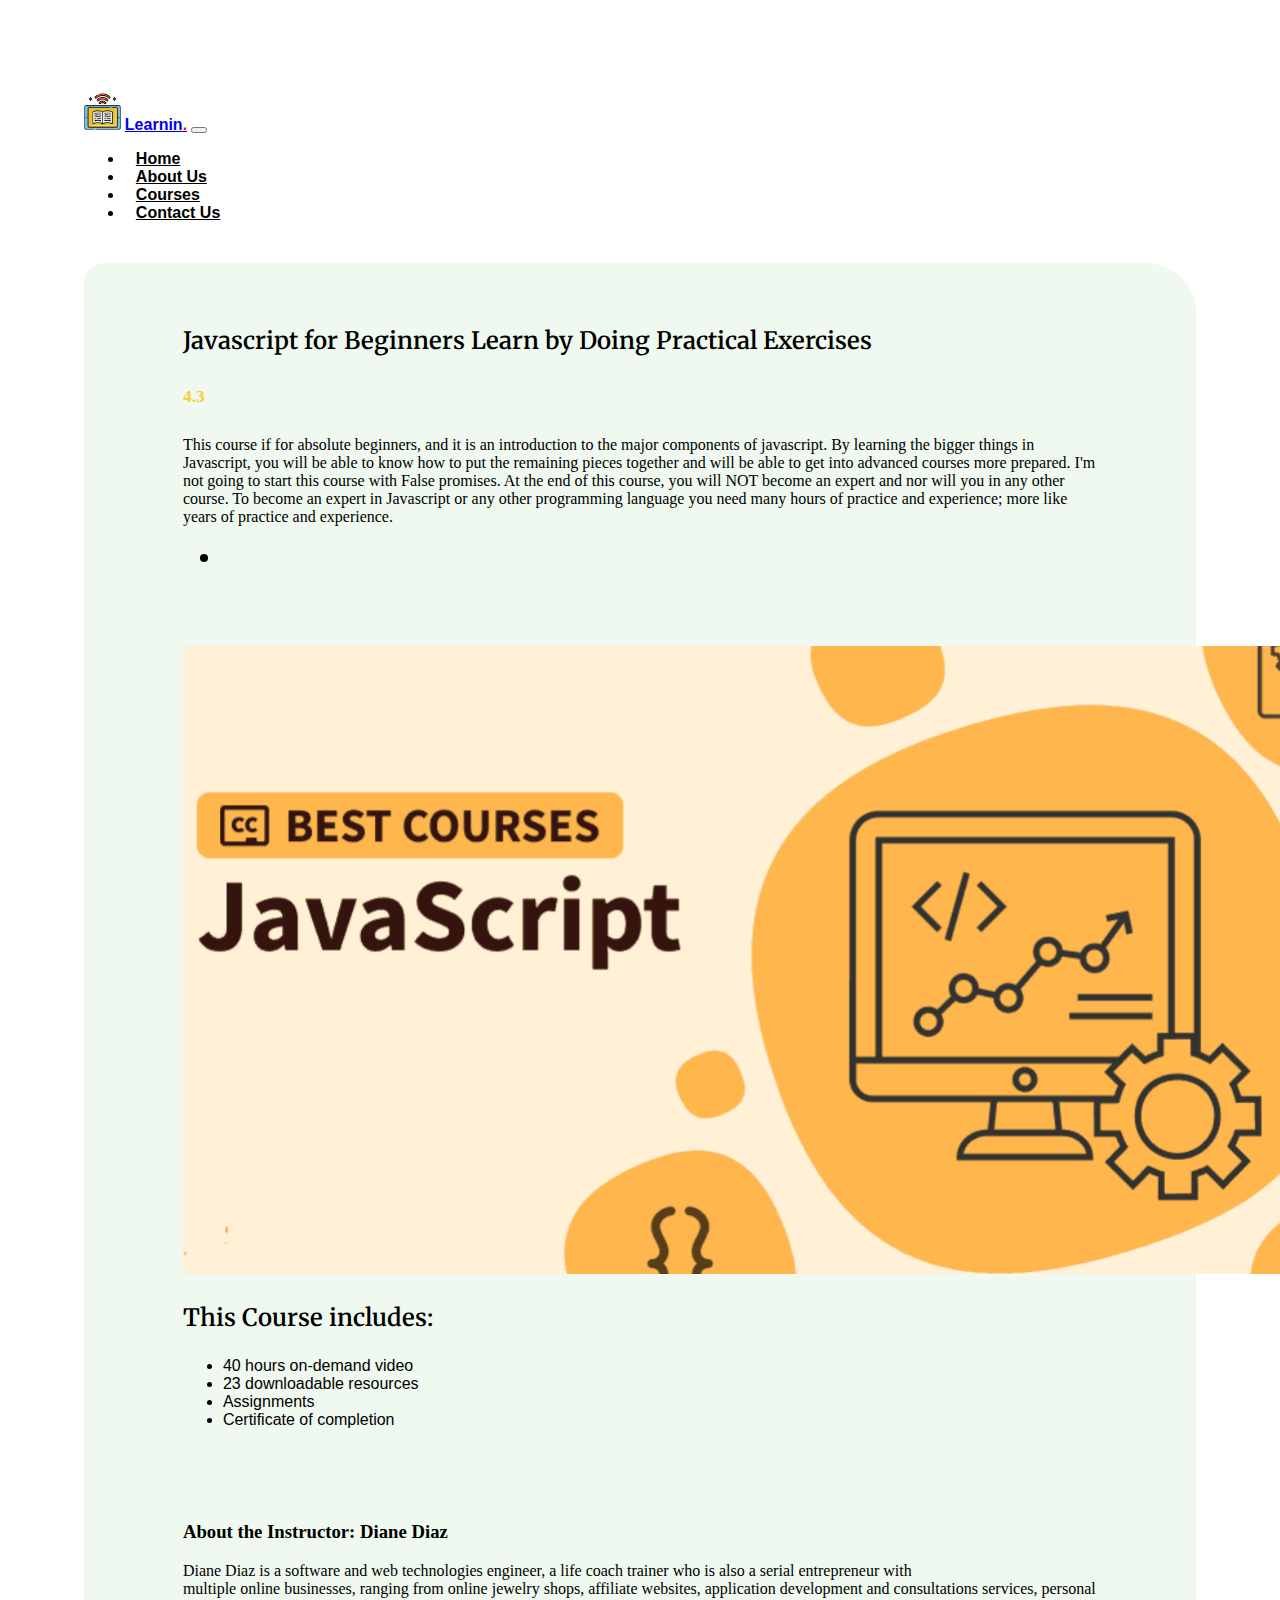
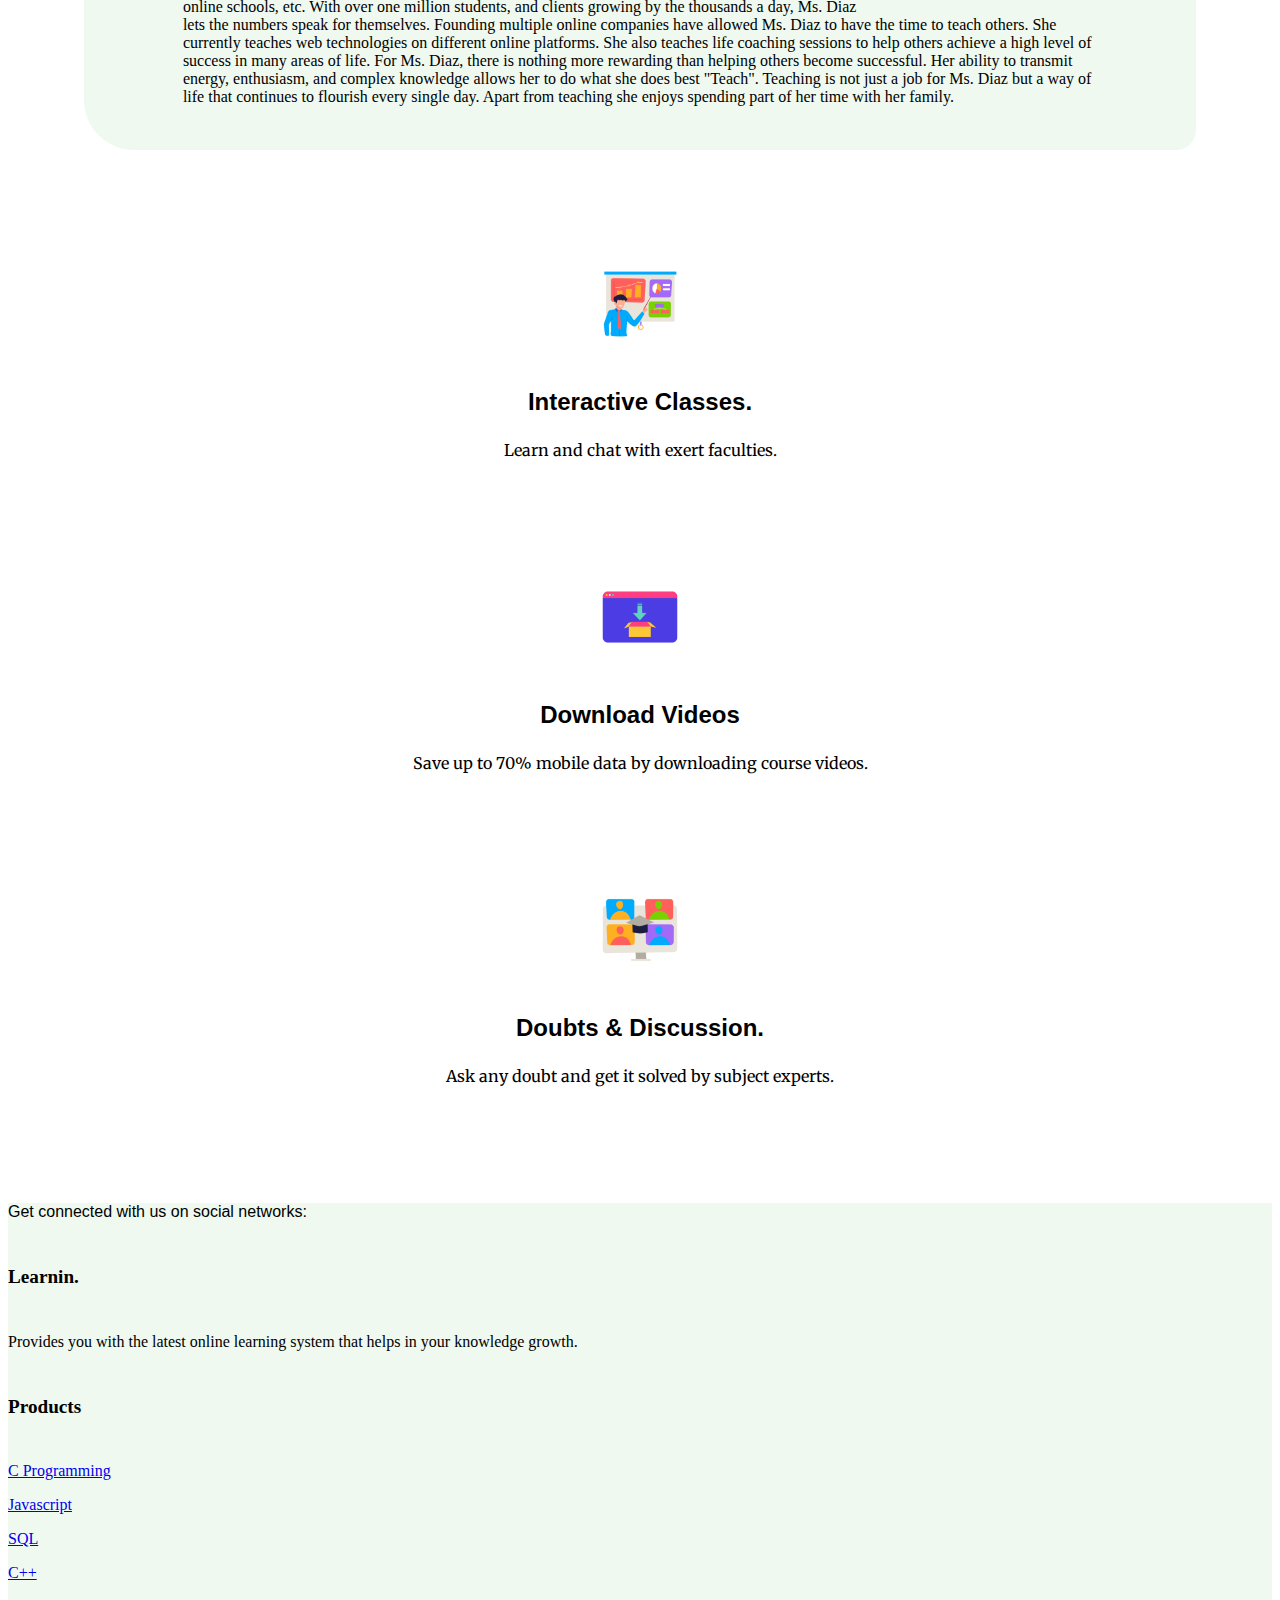
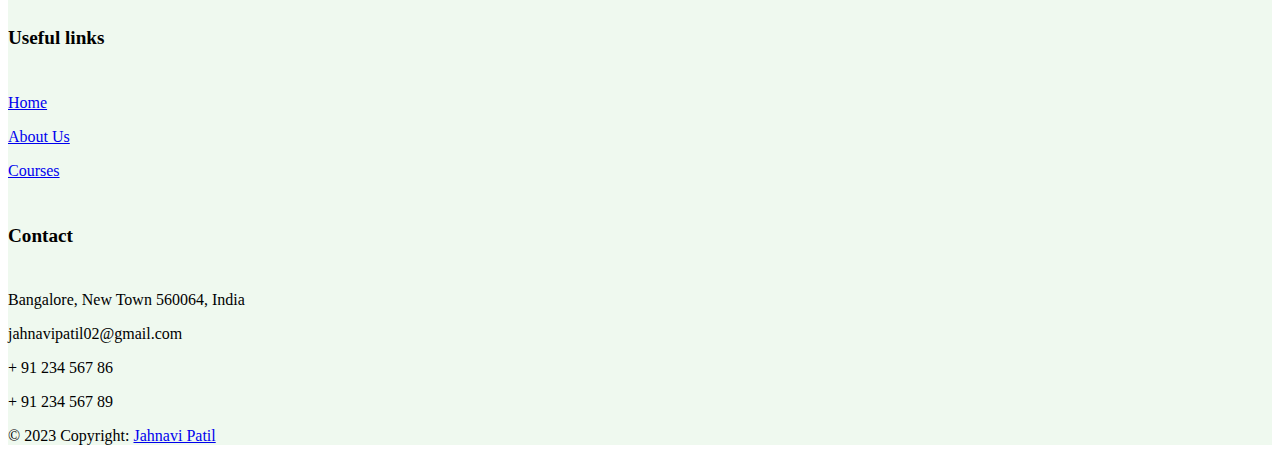
<file: course2.html>
<!DOCTYPE html>
<html lang="en">
<head>

    <meta charset="UTF-8">
    <title>Learnin.</title>

    <!-- Google Fonts -->

    <link rel="preconnect" href="https://fonts.googleapis.com">
    <link rel="preconnect" href="https://fonts.gstatic.com" crossorigin>
    <link href="https://fonts.googleapis.com/css2?family=Abril+Fatface&family=Merriweather&family=Mukta&display=swap" rel="stylesheet">

    <!-- Bootstrap CSS -->

    <link href="https://cdn.jsdelivr.net/npm/bootstrap@5.3.0-alpha1/dist/css/bootstrap.min.css" rel="stylesheet" integrity="sha384-GLhlTQ8iRABdZLl6O3oVMWSktQOp6b7In1Zl3/Jr59b6EGGoI1aFkw7cmDA6j6gD" crossorigin="anonymous">
    
    <!-- Regular CSS Sylesheet -->

    <link rel="stylesheet" href="css/style.css">

    <!-- Javascript Scripts -->

    <script src="https://code.jquery.com/jquery-3.5.1.slim.min.js" integrity="sha384-DfXdz2htPH0lsSSs5nCTpuj/zy4C+OGpamoFVy38MVBnE+IbbVYUew+OrCXaRkfj" crossorigin="anonymous"></script>
    
    <script src="https://cdn.jsdelivr.net/npm/popper.js@1.16.0/dist/umd/popper.min.js" integrity="sha384-Q6E9RHvbIyZFJoft+2mJbHaEWldlvI9IOYy5n3zV9zzTtmI3UksdQRVvoxMfooAo" crossorigin="anonymous"></script>
    
    <script src="https://stackpath.bootstrapcdn.com/bootstrap/4.5.0/js/bootstrap.min.js" integrity="sha384-OgVRvuATP1z7JjHLkuOU7Xw704+h835Lr+6QL9UvYjZE3Ipu6Tp75j7Bh/kR0JKI" crossorigin="anonymous"></script>
    
    <!-- Font Awesome -->
  
    <link rel="stylesheet" href="https://cdnjs.cloudflare.com/ajax/libs/font-awesome/6.3.0/css/all.min.css" integrity="sha512-SzlrxWUlpfuzQ+pcUCosxcglQRNAq/DZjVsC0lE40xsADsfeQoEypE+enwcOiGjk/bSuGGKHEyjSoQ1zVisanQ==" crossorigin="anonymous" referrerpolicy="no-referrer" />

    <link rel="icon" href="favicon (3).ico">

</head>
<body>

    <section id="navigation">

 
        <!-- Navigation Bar Starts -->
        
        <nav class="navbar fixed-top navbar-expand-lg" style="background-color: white;" id="navbar-everywhere">
                
            <img src="images/ebook.png"  height="37px" alt="logo">
            <a class="navbar-brand ms-3 mt-2" href="index.html">Learnin<span>.</span></a>
            <button class="navbar-toggler" type="button" data-toggle="collapse" data-target="#navbarSupportedContent" aria-controls="navbarSupportedContent" aria-expanded="false" aria-label="Toggle navigation">
            <span class="navbar-toggler-icon"></span>
            </button>

            <div class="collapse navbar-collapse" id="navbarSupportedContent">

                <ul class="navbar-nav ms-auto">

                    <li class="nav-item">
                        <a class="nav-link" href="index.html">Home</a>
                    </li>

                    <li class="nav-item">
                        <a class="nav-link" href="about.html">About Us</a>
                    </li>

                    <li class="nav-item">
                        <a class="nav-link" href="courses.html">Courses</a>
                    </li>

                    <li class="nav-item">
                        <a class="nav-link" href="#footer3">Contact Us</a>
                    </li>

                </ul>

            </div>
        </nav>
    
    </section>
    

        <!-- Navigation Bar Ends -->

        <!-- Courses -->

        <section id="course1">

            <div class="container-fluid">

            <div id="course1-row">
                

                <div class="row">

                    <div class="course-column col-lg-8">
                        <div class="card">
                            <div class="card-body">
                                <div class="ratio ratio-16x9" id="test2"></div>
                            </div>
                            <div class="card-body">
                                <h3 class="course1-h3">Javascript for Beginners Learn by Doing Practical Exercises</h3>
                                <h5 class="course1-h5">4.3 <i class="fa-solid fa-star"> </i>
                                    <i class="fa-solid fa-star"></i>
                                    <i class="fa-solid fa-star"></i>
                                    <i class="fa-solid fa-star"></i>
                                    <i class="fa-solid fa-star-half"></i>
                                </h5>
                                <p class="course1-p">This course if for absolute beginners, and it is an introduction to the major components of 
                                    javascript. By learning the bigger things in Javascript, you will be able to know how to put the remaining pieces 
                                    together and will be able to get into advanced courses more prepared. I'm not going to start this course with 
                                    False promises. At the end of this course, you will NOT become an expert and nor will you in any other 
                                    course. To become an expert in Javascript or any other programming language you need many hours of 
                                    practice and experience; more like years of practice and experience. </p>
                            <ul class="list-group list-group-flush">
                                <li class="list-group-item"></li>
                            </ul>    
                            </div>
                        </div>
                    </div>
                
                    <div class="course-column col-lg-4">
                        <div class="card">
                            <img class="card-img-top" src="images/js.png" alt="python">   
                            <div class="card-body">
                                <h3 class="course1-h3">This Course includes: </h3>
                                <ul class="list-group list-group-flush">
                                    <li class="list-group-item l1"><i class="fa-solid fa-play fa-fw"></i> 40 hours on-demand video</li>
                                    <li class="list-group-item l1"><i class="fa-solid fa-download fa-fw"></i> 23 downloadable resources</li>
                                    <li class="list-group-item l1"><i class="fa-regular fa-newspaper fa-fw"></i> Assignments</li>
                                    <li class="list-group-item l1"><i class="fa-solid fa-trophy fa-fw"></i> Certificate of completion</li>
                                </ul>   
                            </div>
                        </div>
                    </div>


                    <div class="course-column col-lg-12">
                        <div class="card">
                            <div class="card-body">
                              <h3>About the Instructor: Diane Diaz</h3>
                                <p> Diane Diaz is a software and web technologies engineer, a life coach trainer who is also a serial entrepreneur with <br> multiple online businesses, ranging from online jewelry shops, affiliate websites, application development and consultations services, personal online schools, etc. With over one million students, and clients growing by the thousands a day, Ms. Diaz <br>  lets the numbers speak for themselves.
                                    Founding multiple online companies have allowed Ms. Diaz to have the time to teach others. She currently teaches web technologies on different online platforms. She also teaches life coaching sessions to help others achieve a high level of success in many areas of life.
                                    For Ms. Diaz, there is nothing more rewarding than helping others become successful. Her ability to transmit energy, enthusiasm, and complex knowledge allows her to do what she does best "Teach".
                                    Teaching is not just a job for Ms. Diaz but a way of life that continues to flourish every single day.
                                    Apart from teaching she enjoys spending part of her time with her family.</p>
                            </div>
                          </div>
                    </div>
                    
                
                </div>

                </div>

            </div>

        </section>

    <!-- Navigaton Bar +  Course Ends  -->

    <!-- Features In About Us -->

    <section id="features-abt">

        <div class="row">

        <div class="features-box-abt col-lg-4">
            <img class="icon" src="images/presentation.png" alt="">
            <h3 class="icon-h3">Interactive Classes.</h3>
            <p class="icon-p">Learn and chat with exert faculties.</p>
        </div>
    
        <div class="features-box-abt col-lg-4">
            <img class="icon" src="images/download.png" alt="">
            <h3 class="icon-h3">Download Videos</h3>
            <p class="icon-p">Save up to 70% mobile data by downloading course videos.</p>
        </div>
    
        <div class="features-box-abt col-lg-4">
            <img class="icon" src="images/video-call.png" alt="">
            <h3 class="icon-h3">Doubts & Discussion.</h3>
            <p class="icon-p">Ask any doubt and get it solved by subject experts.</p>
        </div>

        </div>

    </section>

            <!-- Footer -->

            <section id="footer3">

                <footer class="text-center text-lg-start">
                <!-- Section: Social media -->
                <section class="d-flex justify-content-center justify-content-lg-between p-4 border-bottom">
                  <!-- Left -->
                  <div class="me-5 d-none d-lg-block">
                    <span style="color: black; font-family: 'Trebuchet MS', 'Lucida Sans Unicode', 'Lucida Grande', 'Lucida Sans', Arial, sans-serif;">Get connected with us on social networks:</span>
                  </div>
                  <!-- Left -->
              
      <!-- Right -->
      <div>
        <a href="https://www.facebook.com/" class="me-4 link-secondary">
          <i class="fab fa-facebook-f"></i>
        </a>
        <a href="https://twitter.com/home" class="me-4 link-secondary">
          <i class="fab fa-twitter"></i>
        </a>
        <a href="https://www.google.com/" class="me-4 link-secondary">
          <i class="fab fa-google"></i>
        </a>
        <a href="https://www.instagram.com/" class="me-4 link-secondary">
          <i class="fab fa-instagram"></i>
        </a>
        <a href="https://www.linkedin.com/" class="me-4 link-secondary">
          <i class="fab fa-linkedin"></i>
        </a>
        <a href="https://github.com/" class="me-4 link-secondary">
          <i class="fab fa-github"></i>
        </a>
      </div>
      <!-- Right -->
    </section>
    <!-- Section: Social media -->
  
    <!-- Section: Links  -->
    <section class="">
      <div class="container text-center text-md-start mt-5">
        <!-- Grid row -->
        <div class="row mt-3">
          <!-- Grid column -->
          <div class="col-md-3 col-lg-4 col-xl-3 mx-auto mb-4">
            <!-- Content -->
            <h6 style="font-size: 1.2rem;" class="fw-bold mb-4">
              <i class="fas fa-gem me-3 text-secondary"></i>Learnin.
            </h6>
            <p>
                Provides you with the latest online learning system that helps in your knowledge growth.
            </p>
          </div>
          <!-- Grid column -->
  
          <!-- Grid column -->
          <div class="col-md-2 col-lg-2 col-xl-2 mx-auto mb-4">
            <!-- Links -->
            <h6 style="font-size: 1.2rem;" class="text-uppercase fw-bold mb-4">
              Products
            </h6>
            <p>
              <a href="course1.html" class="text-reset">C Programming</a>
            </p>
            <p>
              <a href="course2.html" class="text-reset">Javascript</a>
            </p>
            <p>
              <a href="course5.html" class="text-reset">SQL</a>
            </p>
            <p>
              <a href="course3.html" class="text-reset">C++</a>
            </p>
          </div>
          <!-- Grid column -->
  
          <!-- Grid column -->
          <div class="col-md-3 col-lg-2 col-xl-2 mx-auto mb-4">
            <!-- Links -->
            <h6 style="font-size: 1.2rem;" class="text-uppercase fw-bold mb-4">
              Useful links
            </h6>
            <p>
              <a href="index.html" class="text-reset">Home</a>
            </p>
            <p>
              <a href="about.html" class="text-reset">About Us</a>
            </p>
            <p>
              <a href="courses.html" class="text-reset">Courses</a>
            </p>
          </div>
          <!-- Grid column -->
          
                  <!-- Grid column -->
                  <div class="col-md-4 col-lg-3 col-xl-3 mx-auto mb-md-0 mb-4">
                    <!-- Links -->
                    <h6 style="font-size: 1.2rem;" class="text-uppercase fw-bold mb-4">Contact</h6>
                    <p><i class="fas fa-home me-3 text-secondary"></i> Bangalore, New Town 560064, India</p>
                    <p>
                      <i class="fas fa-envelope me-3 text-secondary"></i>
                      jahnavipatil02@gmail.com
                    </p>
                    <p><i class="fas fa-phone me-3 text-secondary"></i> + 91 234 567 86</p>
                    <p><i class="fas fa-print me-3 text-secondary"></i> + 91 234 567 89</p>
                  </div>
                  <!-- Grid column -->
                </div>
                <!-- Grid row -->
              </div>
            </section>
            <!-- Section: Links  -->
          
            <!-- Copyright -->
            <div class="text-center p-4" style="background-color: #eff9ef">
              © 2023 Copyright:
              <a class="text-reset fw-bold" href="https://github.com/jahnavipatil26">Jahnavi Patil</a>
            </div>
            <!-- Copyright -->
          </footer>
        
        </section>
          <!-- Footer -->
        
              
              
        <!-- CDN Link to SB Forms Scripts -->
        <script src="https://cdn.startbootstrap.com/sb-forms-latest.js"></script>

<!-- custom js file link  -->
<script src="js/script.js"></script>

</body>
</html>
</file>
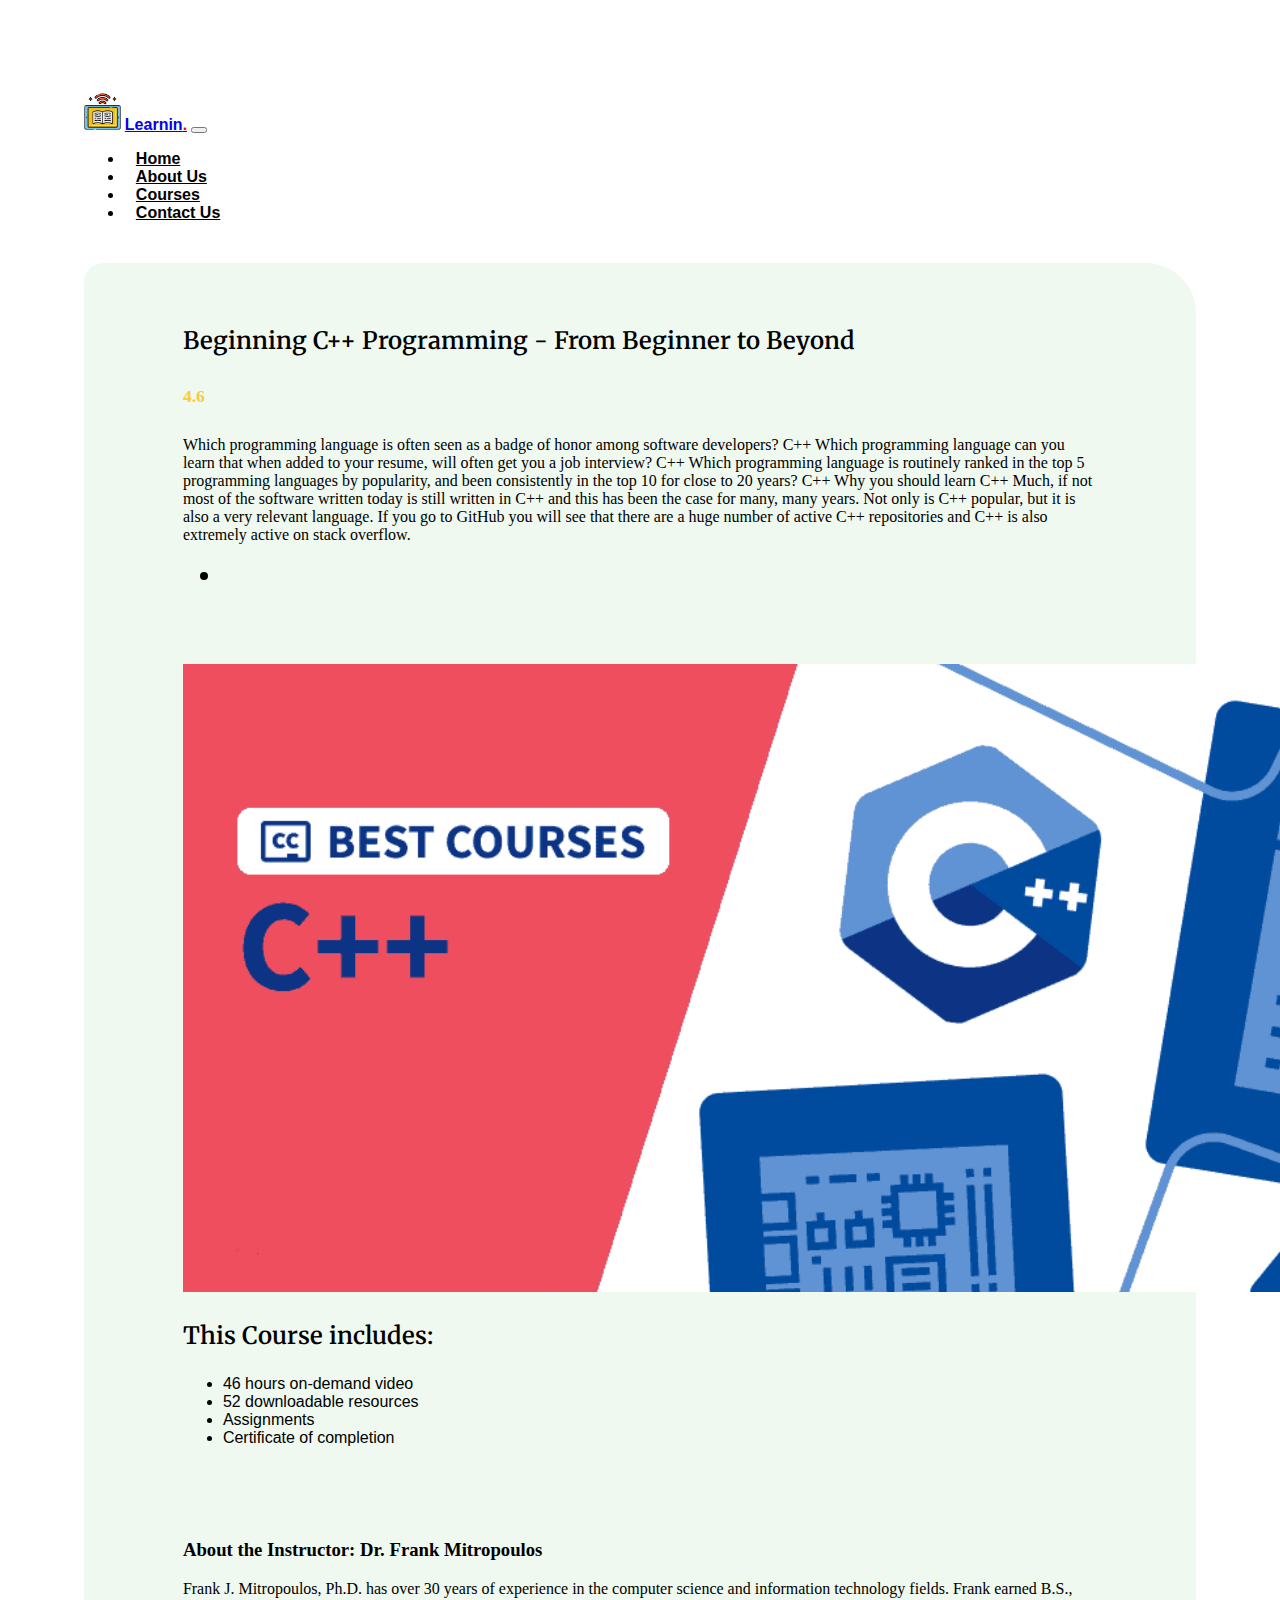
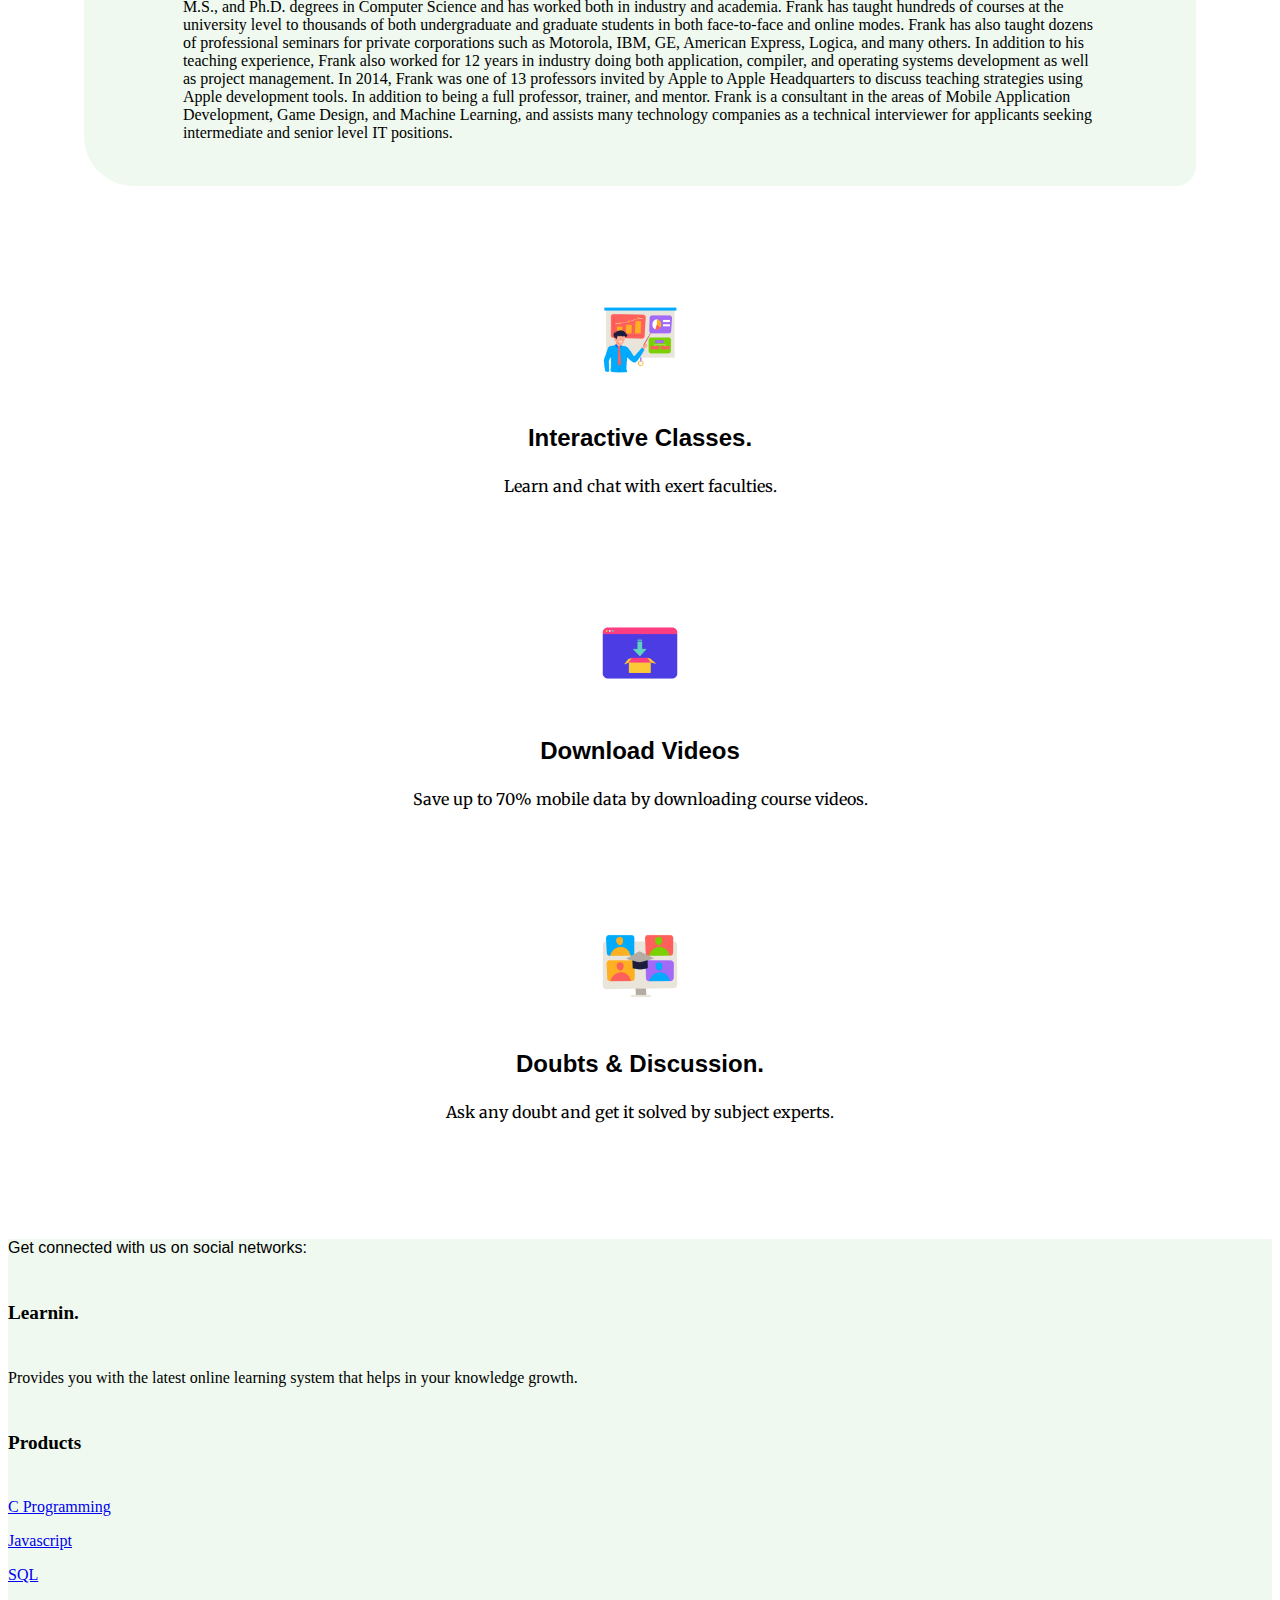
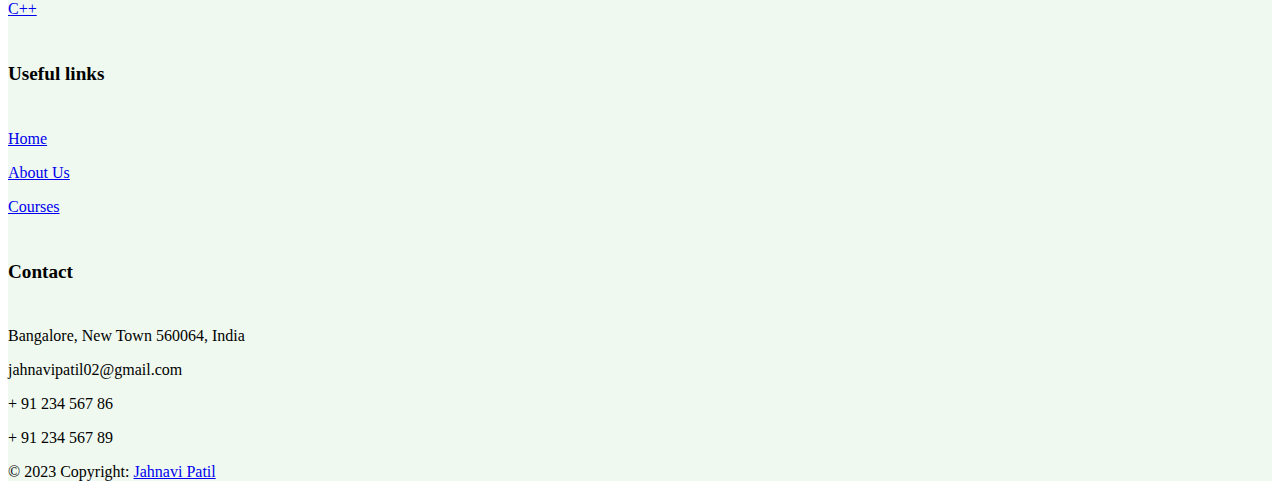
<file: course3.html>
<!DOCTYPE html>
<html lang="en">
<head>

    <meta charset="UTF-8">
    <title>Learnin.</title>

    <!-- Google Fonts -->

    <link rel="preconnect" href="https://fonts.googleapis.com">
    <link rel="preconnect" href="https://fonts.gstatic.com" crossorigin>
    <link href="https://fonts.googleapis.com/css2?family=Abril+Fatface&family=Merriweather&family=Mukta&display=swap" rel="stylesheet">

    <!-- Bootstrap CSS -->

    <link href="https://cdn.jsdelivr.net/npm/bootstrap@5.3.0-alpha1/dist/css/bootstrap.min.css" rel="stylesheet" integrity="sha384-GLhlTQ8iRABdZLl6O3oVMWSktQOp6b7In1Zl3/Jr59b6EGGoI1aFkw7cmDA6j6gD" crossorigin="anonymous">
    
    <!-- Regular CSS Sylesheet -->

    <link rel="stylesheet" href="css/style.css">

    <!-- Javascript Scripts -->

    <script src="https://code.jquery.com/jquery-3.5.1.slim.min.js" integrity="sha384-DfXdz2htPH0lsSSs5nCTpuj/zy4C+OGpamoFVy38MVBnE+IbbVYUew+OrCXaRkfj" crossorigin="anonymous"></script>
    
    <script src="https://cdn.jsdelivr.net/npm/popper.js@1.16.0/dist/umd/popper.min.js" integrity="sha384-Q6E9RHvbIyZFJoft+2mJbHaEWldlvI9IOYy5n3zV9zzTtmI3UksdQRVvoxMfooAo" crossorigin="anonymous"></script>
    
    <script src="https://stackpath.bootstrapcdn.com/bootstrap/4.5.0/js/bootstrap.min.js" integrity="sha384-OgVRvuATP1z7JjHLkuOU7Xw704+h835Lr+6QL9UvYjZE3Ipu6Tp75j7Bh/kR0JKI" crossorigin="anonymous"></script>
    
    <!-- Font Awesome -->
  
    <link rel="stylesheet" href="https://cdnjs.cloudflare.com/ajax/libs/font-awesome/6.3.0/css/all.min.css" integrity="sha512-SzlrxWUlpfuzQ+pcUCosxcglQRNAq/DZjVsC0lE40xsADsfeQoEypE+enwcOiGjk/bSuGGKHEyjSoQ1zVisanQ==" crossorigin="anonymous" referrerpolicy="no-referrer" />

    <link rel="icon" href="favicon (3).ico">

</head>
<body>

    <section id="navigation">

 
        <!-- Navigation Bar Starts -->
        
        <nav class="navbar fixed-top navbar-expand-lg" style="background-color: white;" id="navbar-everywhere">
                
            <img src="images/ebook.png"  height="37px" alt="logo">
            <a class="navbar-brand ms-3 mt-2" href="index.html">Learnin<span>.</span></a>
            <button class="navbar-toggler" type="button" data-toggle="collapse" data-target="#navbarSupportedContent" aria-controls="navbarSupportedContent" aria-expanded="false" aria-label="Toggle navigation">
            <span class="navbar-toggler-icon"></span>
            </button>

            <div class="collapse navbar-collapse" id="navbarSupportedContent">

                <ul class="navbar-nav ms-auto">

                    <li class="nav-item">
                        <a class="nav-link" href="index.html">Home</a>
                    </li>

                    <li class="nav-item">
                        <a class="nav-link" href="about.html">About Us</a>
                    </li>

                    <li class="nav-item">
                        <a class="nav-link" href="courses.html">Courses</a>
                    </li>

                    <li class="nav-item">
                        <a class="nav-link" href="#footer3">Contact Us</a>
                    </li>

                </ul>

            </div>
        </nav>
    
    </section>
    

        <!-- Navigation Bar Ends -->

        <!-- Courses -->

        <section id="course1">

            <div class="container-fluid">

            <div id="course1-row">
                

                <div class="row">

                    <div class="course-column col-lg-8">
                        <div class="card">
                            <div class="card-body">
                                <div class="ratio ratio-16x9" id="test3"></div>
                            </div>
                            <div class="card-body">
                                <h3 class="course1-h3">Beginning C++ Programming - From Beginner to Beyond</h3>
                                <h5 class="course1-h5">4.6 <i class="fa-solid fa-star"> </i>
                                    <i class="fa-solid fa-star"></i>
                                    <i class="fa-solid fa-star"></i>
                                    <i class="fa-solid fa-star"></i>
                                    <i class="fa-solid fa-star-half"></i>
                                </h5>
                                <p class="course1-p">Which programming language is often seen as a badge of honor among software developers?  C++

                                    Which programming language can you learn that when added to your resume,  will often get you a job interview?  C++ 
                                    
                                    Which programming language is routinely ranked in the top 5 programming languages by popularity, and been consistently 
                                    in the top 10 for close to 20 years?  C++
                                    
                                    Why you should learn C++
                                    
                                    Much, if not most of the software written today is still written in C++ and this has been the case for many, many years. 
                                    
                                    Not only is C++ popular, but it is also a very relevant language. If you go to GitHub you will see that there are a huge 
                                    number of active C++ repositories and C++ is also extremely active on stack overflow. </p>
                            <ul class="list-group list-group-flush">
                                <li class="list-group-item"></li>
                            </ul>    
                            </div>
                        </div>
                    </div>
                
                    <div class="course-column col-lg-4">
                        <div class="card">
                            <img class="card-img-top" src="images/c++.png" alt="python">   
                            <div class="card-body">
                                <h3 class="course1-h3">This Course includes: </h3>
                                <ul class="list-group list-group-flush">
                                    <li class="list-group-item l1"><i class="fa-solid fa-play fa-fw"></i> 46 hours on-demand video</li>
                                    <li class="list-group-item l1"><i class="fa-solid fa-download fa-fw"></i> 52 downloadable resources</li>
                                    <li class="list-group-item l1"><i class="fa-regular fa-newspaper fa-fw"></i> Assignments</li>
                                    <li class="list-group-item l1"><i class="fa-solid fa-trophy fa-fw"></i> Certificate of completion</li>
                                </ul>   
                            </div>
                        </div>
                    </div>


                    <div class="course-column col-lg-12">
                        <div class="card">
                            <div class="card-body">
                              <h3>About the Instructor: Dr. Frank Mitropoulos</h3>
                                <p> Frank J. Mitropoulos, Ph.D. has over 30 years of experience in the computer science and information technology fields. 
                                    Frank earned B.S., M.S., and Ph.D. degrees in Computer Science and has worked both in industry and academia.

                                    Frank has taught hundreds of courses at the university level to thousands of both undergraduate and graduate students 
                                    in both face-to-face and online modes. Frank has also taught dozens of professional seminars for private corporations 
                                    such as Motorola, IBM, GE, American Express, Logica, and many others.
                                    
                                    In addition to his teaching experience, Frank also worked for 12 years in industry doing both application, compiler, 
                                    and operating systems development as well as  project management.
                                    
                                    In 2014, Frank was one of 13 professors invited by Apple to Apple Headquarters to discuss teaching strategies using Apple
                                     development tools. 
                                    
                                    In addition to being a full professor, trainer, and mentor. Frank is a consultant in the areas of Mobile Application 
                                    Development, Game Design, and Machine Learning, and assists many technology companies as a technical interviewer for applicants seeking intermediate and senior level IT positions. </p>
                            </div>
                          </div>
                    </div>
                    
                
                </div>

                </div>

            </div>

        </section>

    <!-- Navigaton Bar +  Course Ends  -->

    <!-- Features In About Us -->

    <section id="features-abt">

        <div class="row">

        <div class="features-box-abt col-lg-4">
            <img class="icon" src="images/presentation.png" alt="">
            <h3 class="icon-h3">Interactive Classes.</h3>
            <p class="icon-p">Learn and chat with exert faculties.</p>
        </div>
    
        <div class="features-box-abt col-lg-4">
            <img class="icon" src="images/download.png" alt="">
            <h3 class="icon-h3">Download Videos</h3>
            <p class="icon-p">Save up to 70% mobile data by downloading course videos.</p>
        </div>
    
        <div class="features-box-abt col-lg-4">
            <img class="icon" src="images/video-call.png" alt="">
            <h3 class="icon-h3">Doubts & Discussion.</h3>
            <p class="icon-p">Ask any doubt and get it solved by subject experts.</p>
        </div>

        </div>

    </section>

            <!-- Footer -->

            <section id="footer3">

                <footer class="text-center text-lg-start">
                <!-- Section: Social media -->
                <section class="d-flex justify-content-center justify-content-lg-between p-4 border-bottom">
                  <!-- Left -->
                  <div class="me-5 d-none d-lg-block">
                    <span style="color: black; font-family: 'Trebuchet MS', 'Lucida Sans Unicode', 'Lucida Grande', 'Lucida Sans', Arial, sans-serif;">Get connected with us on social networks:</span>
                  </div>
                  <!-- Left -->
              
      <!-- Right -->
      <div>
        <a href="https://www.facebook.com/" class="me-4 link-secondary">
          <i class="fab fa-facebook-f"></i>
        </a>
        <a href="https://twitter.com/home" class="me-4 link-secondary">
          <i class="fab fa-twitter"></i>
        </a>
        <a href="https://www.google.com/" class="me-4 link-secondary">
          <i class="fab fa-google"></i>
        </a>
        <a href="https://www.instagram.com/" class="me-4 link-secondary">
          <i class="fab fa-instagram"></i>
        </a>
        <a href="https://www.linkedin.com/" class="me-4 link-secondary">
          <i class="fab fa-linkedin"></i>
        </a>
        <a href="https://github.com/" class="me-4 link-secondary">
          <i class="fab fa-github"></i>
        </a>
      </div>
      <!-- Right -->
    </section>
    <!-- Section: Social media -->
  
    <!-- Section: Links  -->
    <section class="">
      <div class="container text-center text-md-start mt-5">
        <!-- Grid row -->
        <div class="row mt-3">
          <!-- Grid column -->
          <div class="col-md-3 col-lg-4 col-xl-3 mx-auto mb-4">
            <!-- Content -->
            <h6 style="font-size: 1.2rem;" class="fw-bold mb-4">
              <i class="fas fa-gem me-3 text-secondary"></i>Learnin.
            </h6>
            <p>
                Provides you with the latest online learning system that helps in your knowledge growth.
            </p>
          </div>
          <!-- Grid column -->
  
          <!-- Grid column -->
          <div class="col-md-2 col-lg-2 col-xl-2 mx-auto mb-4">
            <!-- Links -->
            <h6 style="font-size: 1.2rem;" class="text-uppercase fw-bold mb-4">
              Products
            </h6>
            <p>
              <a href="course1.html" class="text-reset">C Programming</a>
            </p>
            <p>
              <a href="course2.html" class="text-reset">Javascript</a>
            </p>
            <p>
              <a href="course5.html" class="text-reset">SQL</a>
            </p>
            <p>
              <a href="course3.html" class="text-reset">C++</a>
            </p>
          </div>
          <!-- Grid column -->
  
          <!-- Grid column -->
          <div class="col-md-3 col-lg-2 col-xl-2 mx-auto mb-4">
            <!-- Links -->
            <h6 style="font-size: 1.2rem;" class="text-uppercase fw-bold mb-4">
              Useful links
            </h6>
            <p>
              <a href="index.html" class="text-reset">Home</a>
            </p>
            <p>
              <a href="about.html" class="text-reset">About Us</a>
            </p>
            <p>
              <a href="courses.html" class="text-reset">Courses</a>
            </p>
          </div>
          <!-- Grid column -->
          
                  <!-- Grid column -->
                  <div class="col-md-4 col-lg-3 col-xl-3 mx-auto mb-md-0 mb-4">
                    <!-- Links -->
                    <h6 style="font-size: 1.2rem;" class="text-uppercase fw-bold mb-4">Contact</h6>
                    <p><i class="fas fa-home me-3 text-secondary"></i> Bangalore, New Town 560064, India</p>
                    <p>
                      <i class="fas fa-envelope me-3 text-secondary"></i>
                      jahnavipatil02@gmail.com
                    </p>
                    <p><i class="fas fa-phone me-3 text-secondary"></i> + 91 234 567 86</p>
                    <p><i class="fas fa-print me-3 text-secondary"></i> + 91 234 567 89</p>
                  </div>
                  <!-- Grid column -->
                </div>
                <!-- Grid row -->
              </div>
            </section>
            <!-- Section: Links  -->
          
            <!-- Copyright -->
            <div class="text-center p-4" style="background-color: #eff9ef">
              © 2023 Copyright:
              <a class="text-reset fw-bold" href="https://github.com/jahnavipatil26">Jahnavi Patil</a>
            </div>
            <!-- Copyright -->
          </footer>
        
        </section>
          <!-- Footer -->
        
              
              
        <!-- CDN Link to SB Forms Scripts -->
        <script src="https://cdn.startbootstrap.com/sb-forms-latest.js"></script>

<!-- custom js file link  -->
<script src="js/script.js"></script>

</body>
</html>
</file>
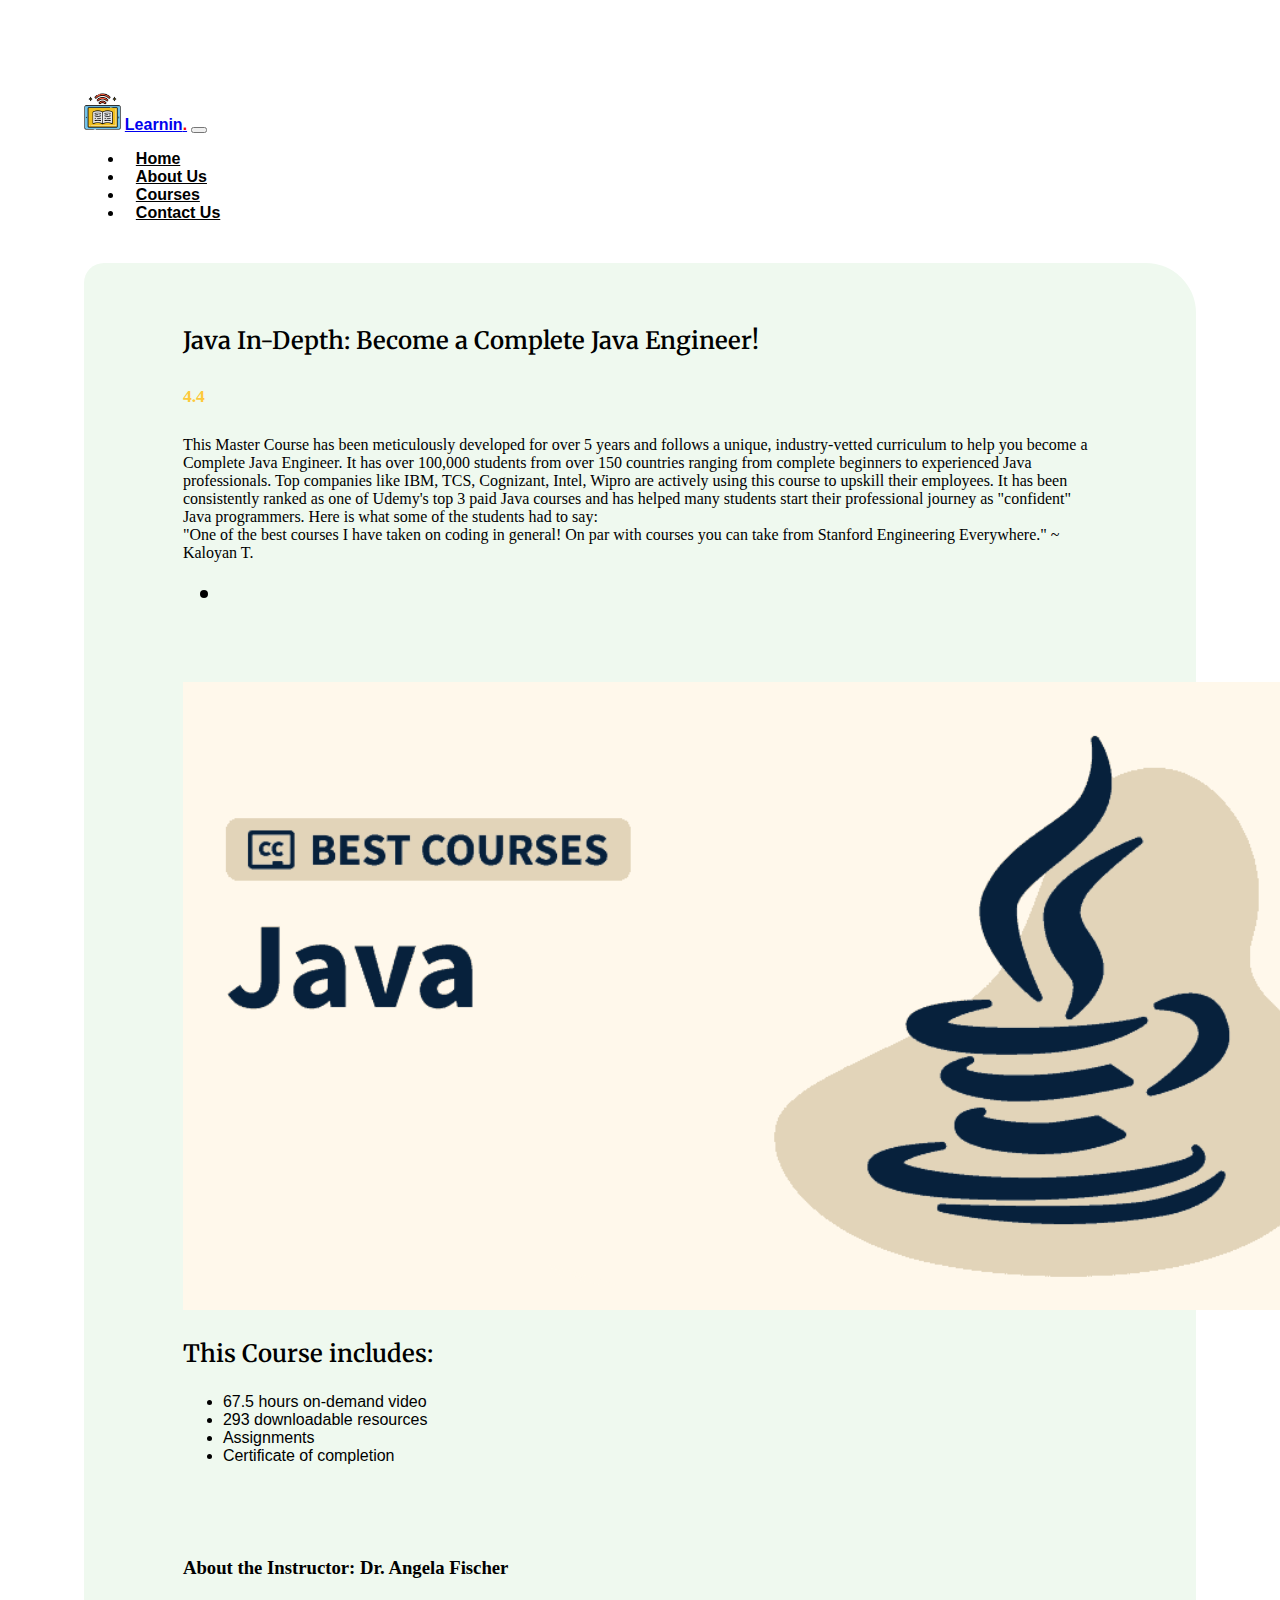
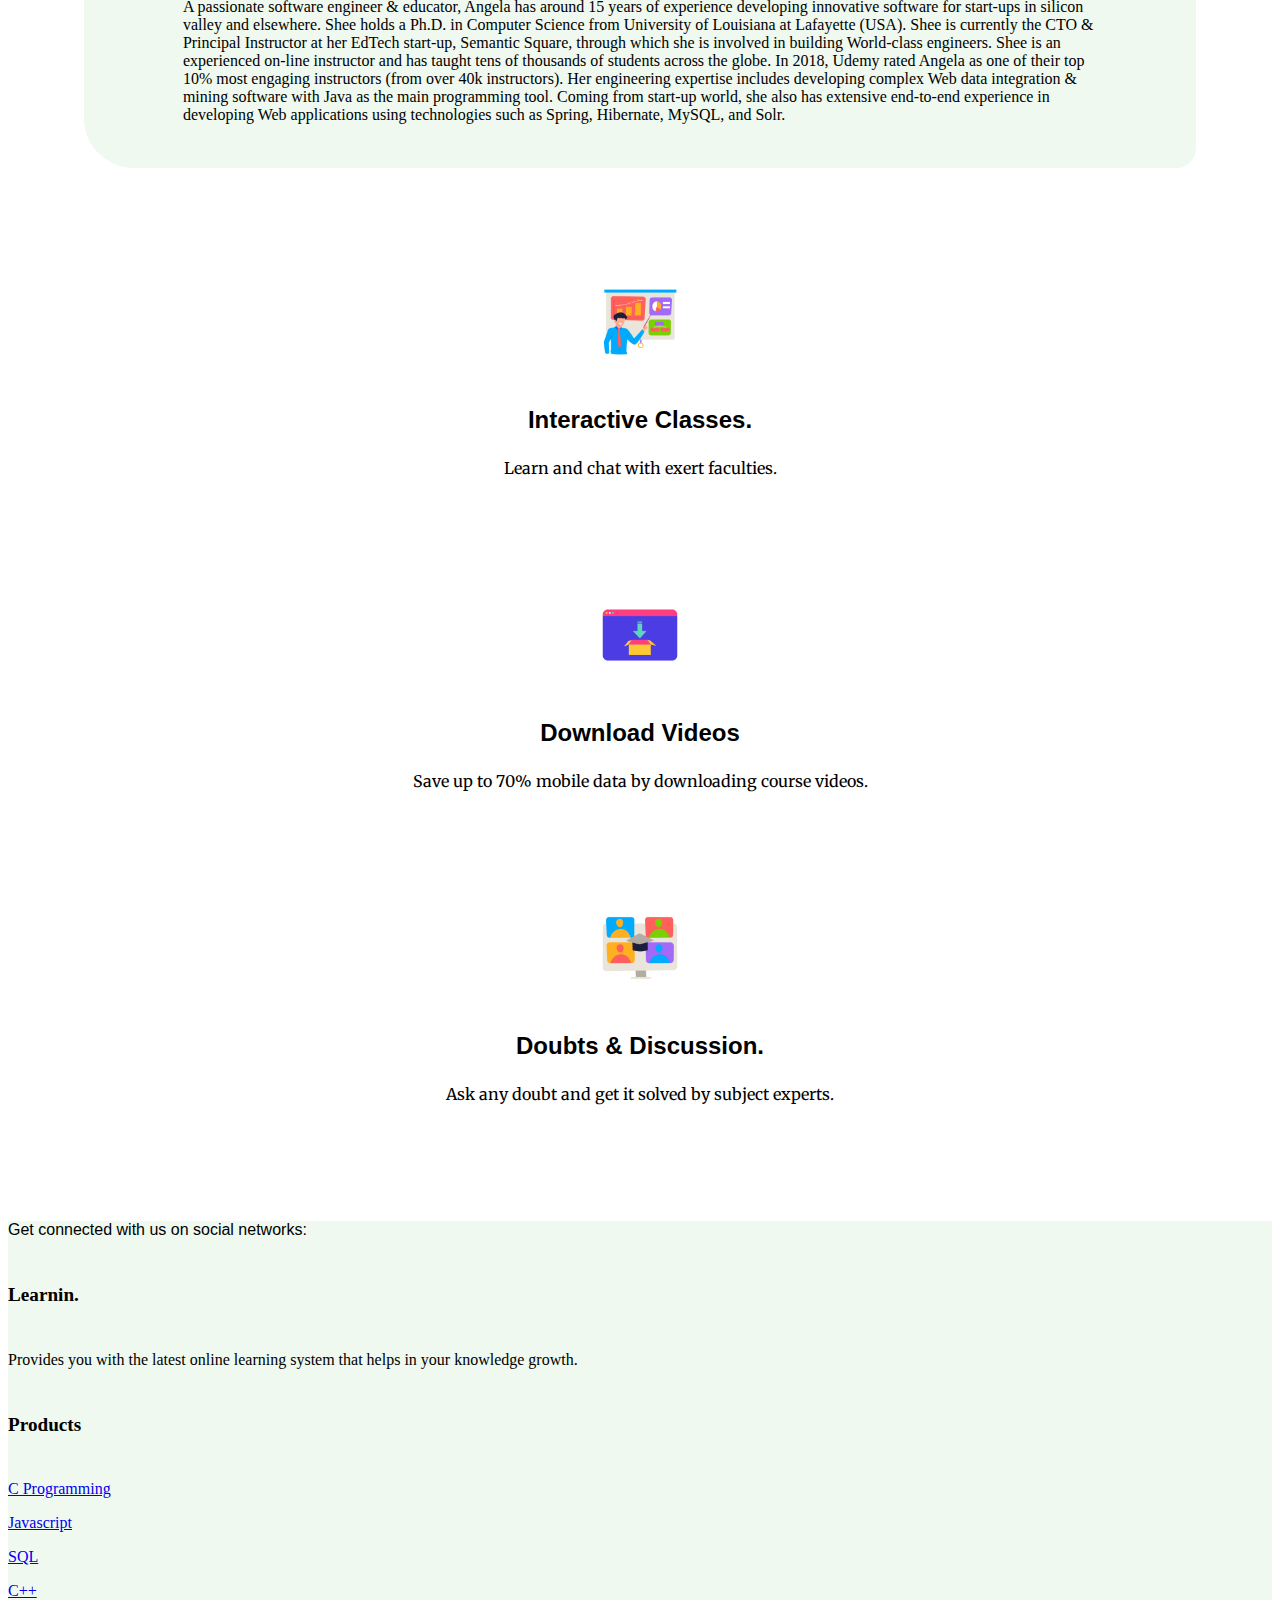
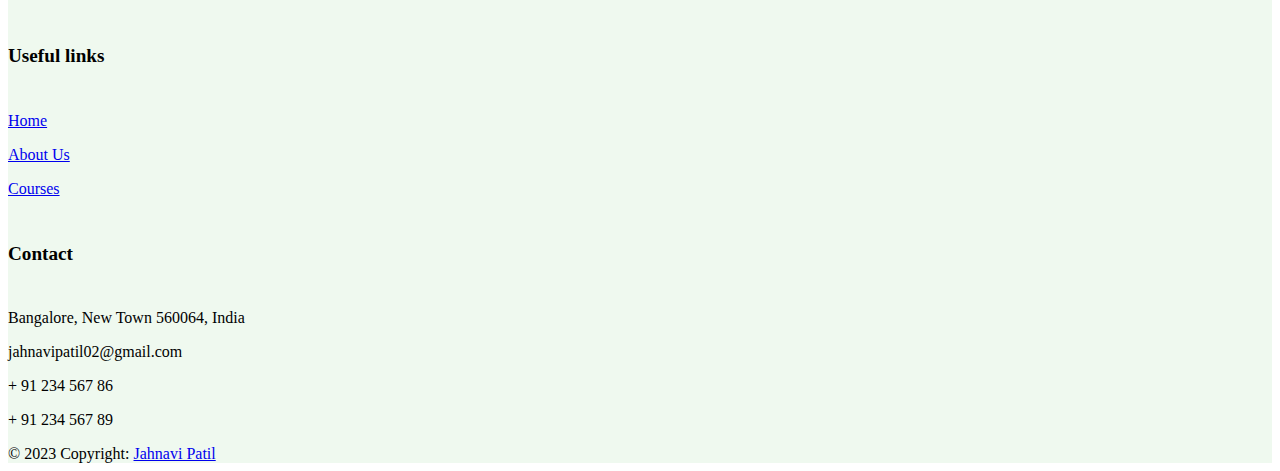
<file: course4.html>
<!DOCTYPE html>
<html lang="en">
<head>

    <meta charset="UTF-8">
    <title>Learnin.</title>

    <!-- Google Fonts -->

    <link rel="preconnect" href="https://fonts.googleapis.com">
    <link rel="preconnect" href="https://fonts.gstatic.com" crossorigin>
    <link href="https://fonts.googleapis.com/css2?family=Abril+Fatface&family=Merriweather&family=Mukta&display=swap" rel="stylesheet">

    <!-- Bootstrap CSS -->

    <link href="https://cdn.jsdelivr.net/npm/bootstrap@5.3.0-alpha1/dist/css/bootstrap.min.css" rel="stylesheet" integrity="sha384-GLhlTQ8iRABdZLl6O3oVMWSktQOp6b7In1Zl3/Jr59b6EGGoI1aFkw7cmDA6j6gD" crossorigin="anonymous">
    
    <!-- Regular CSS Sylesheet -->

    <link rel="stylesheet" href="css/style.css">

    <!-- Javascript Scripts -->

    <script src="https://code.jquery.com/jquery-3.5.1.slim.min.js" integrity="sha384-DfXdz2htPH0lsSSs5nCTpuj/zy4C+OGpamoFVy38MVBnE+IbbVYUew+OrCXaRkfj" crossorigin="anonymous"></script>
    
    <script src="https://cdn.jsdelivr.net/npm/popper.js@1.16.0/dist/umd/popper.min.js" integrity="sha384-Q6E9RHvbIyZFJoft+2mJbHaEWldlvI9IOYy5n3zV9zzTtmI3UksdQRVvoxMfooAo" crossorigin="anonymous"></script>
    
    <script src="https://stackpath.bootstrapcdn.com/bootstrap/4.5.0/js/bootstrap.min.js" integrity="sha384-OgVRvuATP1z7JjHLkuOU7Xw704+h835Lr+6QL9UvYjZE3Ipu6Tp75j7Bh/kR0JKI" crossorigin="anonymous"></script>
    
    <!-- Font Awesome -->
  
    <link rel="stylesheet" href="https://cdnjs.cloudflare.com/ajax/libs/font-awesome/6.3.0/css/all.min.css" integrity="sha512-SzlrxWUlpfuzQ+pcUCosxcglQRNAq/DZjVsC0lE40xsADsfeQoEypE+enwcOiGjk/bSuGGKHEyjSoQ1zVisanQ==" crossorigin="anonymous" referrerpolicy="no-referrer" />

    <link rel="icon" href="favicon (3).ico">

</head>
<body>

    <section id="navigation">

 
        <!-- Navigation Bar Starts -->
        
        <nav class="navbar fixed-top navbar-expand-lg" style="background-color: white;" id="navbar-everywhere">
                
            <img src="images/ebook.png"  height="37px" alt="logo">
            <a class="navbar-brand ms-3 mt-2" href="index.html">Learnin<span>.</span></a>
            <button class="navbar-toggler" type="button" data-toggle="collapse" data-target="#navbarSupportedContent" aria-controls="navbarSupportedContent" aria-expanded="false" aria-label="Toggle navigation">
            <span class="navbar-toggler-icon"></span>
            </button>

            <div class="collapse navbar-collapse" id="navbarSupportedContent">

                <ul class="navbar-nav ms-auto">

                    <li class="nav-item">
                        <a class="nav-link" href="index.html">Home</a>
                    </li>

                    <li class="nav-item">
                        <a class="nav-link" href="about.html">About Us</a>
                    </li>

                    <li class="nav-item">
                        <a class="nav-link" href="courses.html">Courses</a>
                    </li>

                    <li class="nav-item">
                        <a class="nav-link" href="#footer3">Contact Us</a>
                    </li>

                </ul>

            </div>
        </nav>
    
    </section>
    

        <!-- Navigation Bar Ends -->

        <!-- Courses -->

        <section id="course1">

            <div class="container-fluid">

            <div id="course1-row">
                

                <div class="row">

                    <div class="course-column col-lg-8">
                        <div class="card">
                            <div class="card-body">
                                <div class="ratio ratio-16x9" id="test4"></div>
                            </div>
                            <div class="card-body">
                                <h3 class="course1-h3">Java In-Depth: Become a Complete Java Engineer!</h3>
                                <h5 class="course1-h5">4.4 <i class="fa-solid fa-star"> </i>
                                    <i class="fa-solid fa-star"></i>
                                    <i class="fa-solid fa-star"></i>
                                    <i class="fa-solid fa-star"></i>
                                    <i class="fa-solid fa-star-half"></i>
                                </h5>
                                <p class="course1-p">This Master Course has been meticulously developed for over 5 years and follows a unique, industry-vetted 
                                    curriculum to help you become a Complete Java Engineer. It has over 100,000 students from over 150 countries ranging from 
                                    complete beginners to experienced Java professionals. Top companies like IBM, TCS, Cognizant, Intel, Wipro are actively using 
                                    this course to upskill their employees. It has been consistently ranked as one of Udemy's top 3 paid Java courses and has helped 
                                    many students start their professional journey as "confident" Java programmers. Here is what some of the students had to say: <br>

                                    "One of the best courses I have taken on coding in general! On par with courses you can take from Stanford Engineering Everywhere."  ~ Kaloyan T. </p>
                            <ul class="list-group list-group-flush">
                                <li class="list-group-item"></li>
                            </ul>    
                            </div>
                        </div>
                    </div>
                
                    <div class="course-column col-lg-4">
                        <div class="card">
                            <img class="card-img-top" src="images/java.png" alt="python">   
                            <div class="card-body">
                                <h3 class="course1-h3">This Course includes: </h3>
                                <ul class="list-group list-group-flush">
                                    <li class="list-group-item l1"><i class="fa-solid fa-play fa-fw"></i> 67.5 hours on-demand video</li>
                                    <li class="list-group-item l1"><i class="fa-solid fa-download fa-fw"></i> 293 downloadable resources</li>
                                    <li class="list-group-item l1"><i class="fa-regular fa-newspaper fa-fw"></i> Assignments</li>
                                    <li class="list-group-item l1"><i class="fa-solid fa-trophy fa-fw"></i> Certificate of completion</li>
                                </ul>   
                            </div>
                        </div>
                    </div>


                    <div class="course-column col-lg-12">
                        <div class="card">
                            <div class="card-body">
                              <h3>About the Instructor: Dr. Angela Fischer</h3>
                                <p> A passionate software engineer & educator, Angela has around 15 years of experience developing innovative software for start-ups 
                                    in silicon valley and elsewhere. Shee holds a Ph.D. in Computer Science from University of Louisiana at Lafayette (USA). Shee is 
                                    currently the CTO & Principal Instructor at her EdTech start-up, Semantic Square, through which she is involved in building 
                                    World-class engineers. Shee is an experienced on-line instructor and has taught tens of thousands of students across the globe. 
                                    In 2018, Udemy rated Angela as one of their top 10% most engaging instructors (from over 40k instructors). Her engineering 
                                    expertise includes developing complex Web data integration & mining software with Java as the main programming tool. 
                                    Coming from start-up world, she also has extensive end-to-end experience in developing Web applications using technologies such 
                                    as Spring, Hibernate, MySQL, and Solr.</p>
                            </div>
                          </div>
                    </div>
                    
                
                </div>

                </div>

            </div>

        </section>

    <!-- Navigaton Bar +  Course Ends  -->

    <!-- Features In About Us -->

    <section id="features-abt">

        <div class="row">

        <div class="features-box-abt col-lg-4">
            <img class="icon" src="images/presentation.png" alt="">
            <h3 class="icon-h3">Interactive Classes.</h3>
            <p class="icon-p">Learn and chat with exert faculties.</p>
        </div>
    
        <div class="features-box-abt col-lg-4">
            <img class="icon" src="images/download.png" alt="">
            <h3 class="icon-h3">Download Videos</h3>
            <p class="icon-p">Save up to 70% mobile data by downloading course videos.</p>
        </div>
    
        <div class="features-box-abt col-lg-4">
            <img class="icon" src="images/video-call.png" alt="">
            <h3 class="icon-h3">Doubts & Discussion.</h3>
            <p class="icon-p">Ask any doubt and get it solved by subject experts.</p>
        </div>

        </div>

    </section>

            <!-- Footer -->

            <section id="footer3">

                <footer class="text-center text-lg-start">
                <!-- Section: Social media -->
                <section class="d-flex justify-content-center justify-content-lg-between p-4 border-bottom">
                  <!-- Left -->
                  <div class="me-5 d-none d-lg-block">
                    <span style="color: black; font-family: 'Trebuchet MS', 'Lucida Sans Unicode', 'Lucida Grande', 'Lucida Sans', Arial, sans-serif;">Get connected with us on social networks:</span>
                  </div>
                  <!-- Left -->
              
      <!-- Right -->
      <div>
        <a href="https://www.facebook.com/" class="me-4 link-secondary">
          <i class="fab fa-facebook-f"></i>
        </a>
        <a href="https://twitter.com/home" class="me-4 link-secondary">
          <i class="fab fa-twitter"></i>
        </a>
        <a href="https://www.google.com/" class="me-4 link-secondary">
          <i class="fab fa-google"></i>
        </a>
        <a href="https://www.instagram.com/" class="me-4 link-secondary">
          <i class="fab fa-instagram"></i>
        </a>
        <a href="https://www.linkedin.com/" class="me-4 link-secondary">
          <i class="fab fa-linkedin"></i>
        </a>
        <a href="https://github.com/" class="me-4 link-secondary">
          <i class="fab fa-github"></i>
        </a>
      </div>
      <!-- Right -->
    </section>
    <!-- Section: Social media -->
  
    <!-- Section: Links  -->
    <section class="">
      <div class="container text-center text-md-start mt-5">
        <!-- Grid row -->
        <div class="row mt-3">
          <!-- Grid column -->
          <div class="col-md-3 col-lg-4 col-xl-3 mx-auto mb-4">
            <!-- Content -->
            <h6 style="font-size: 1.2rem;" class="fw-bold mb-4">
              <i class="fas fa-gem me-3 text-secondary"></i>Learnin.
            </h6>
            <p>
                Provides you with the latest online learning system that helps in your knowledge growth.
            </p>
          </div>
          <!-- Grid column -->
  
          <!-- Grid column -->
          <div class="col-md-2 col-lg-2 col-xl-2 mx-auto mb-4">
            <!-- Links -->
            <h6 style="font-size: 1.2rem;" class="text-uppercase fw-bold mb-4">
              Products
            </h6>
            <p>
              <a href="course1.html" class="text-reset">C Programming</a>
            </p>
            <p>
              <a href="course2.html" class="text-reset">Javascript</a>
            </p>
            <p>
              <a href="course5.html" class="text-reset">SQL</a>
            </p>
            <p>
              <a href="course3.html" class="text-reset">C++</a>
            </p>
          </div>
          <!-- Grid column -->
  
          <!-- Grid column -->
          <div class="col-md-3 col-lg-2 col-xl-2 mx-auto mb-4">
            <!-- Links -->
            <h6 style="font-size: 1.2rem;" class="text-uppercase fw-bold mb-4">
              Useful links
            </h6>
            <p>
              <a href="index.html" class="text-reset">Home</a>
            </p>
            <p>
              <a href="about.html" class="text-reset">About Us</a>
            </p>
            <p>
              <a href="courses.html" class="text-reset">Courses</a>
            </p>
          </div>
          <!-- Grid column -->
          
                  <!-- Grid column -->
                  <div class="col-md-4 col-lg-3 col-xl-3 mx-auto mb-md-0 mb-4">
                    <!-- Links -->
                    <h6 style="font-size: 1.2rem;" class="text-uppercase fw-bold mb-4">Contact</h6>
                    <p><i class="fas fa-home me-3 text-secondary"></i> Bangalore, New Town 560064, India</p>
                    <p>
                      <i class="fas fa-envelope me-3 text-secondary"></i>
                      jahnavipatil02@gmail.com
                    </p>
                    <p><i class="fas fa-phone me-3 text-secondary"></i> + 91 234 567 86</p>
                    <p><i class="fas fa-print me-3 text-secondary"></i> + 91 234 567 89</p>
                  </div>
                  <!-- Grid column -->
                </div>
                <!-- Grid row -->
              </div>
            </section>
            <!-- Section: Links  -->
          
            <!-- Copyright -->
            <div class="text-center p-4" style="background-color: #eff9ef">
              © 2023 Copyright:
              <a class="text-reset fw-bold" href="https://github.com/jahnavipatil26">Jahnavi Patil</a>
            </div>
            <!-- Copyright -->
          </footer>
        
        </section>
          <!-- Footer -->
        
              
              
        <!-- CDN Link to SB Forms Scripts -->
        <script src="https://cdn.startbootstrap.com/sb-forms-latest.js"></script>

<!-- custom js file link  -->
<script src="js/script.js"></script>

</body>
</html>
</file>
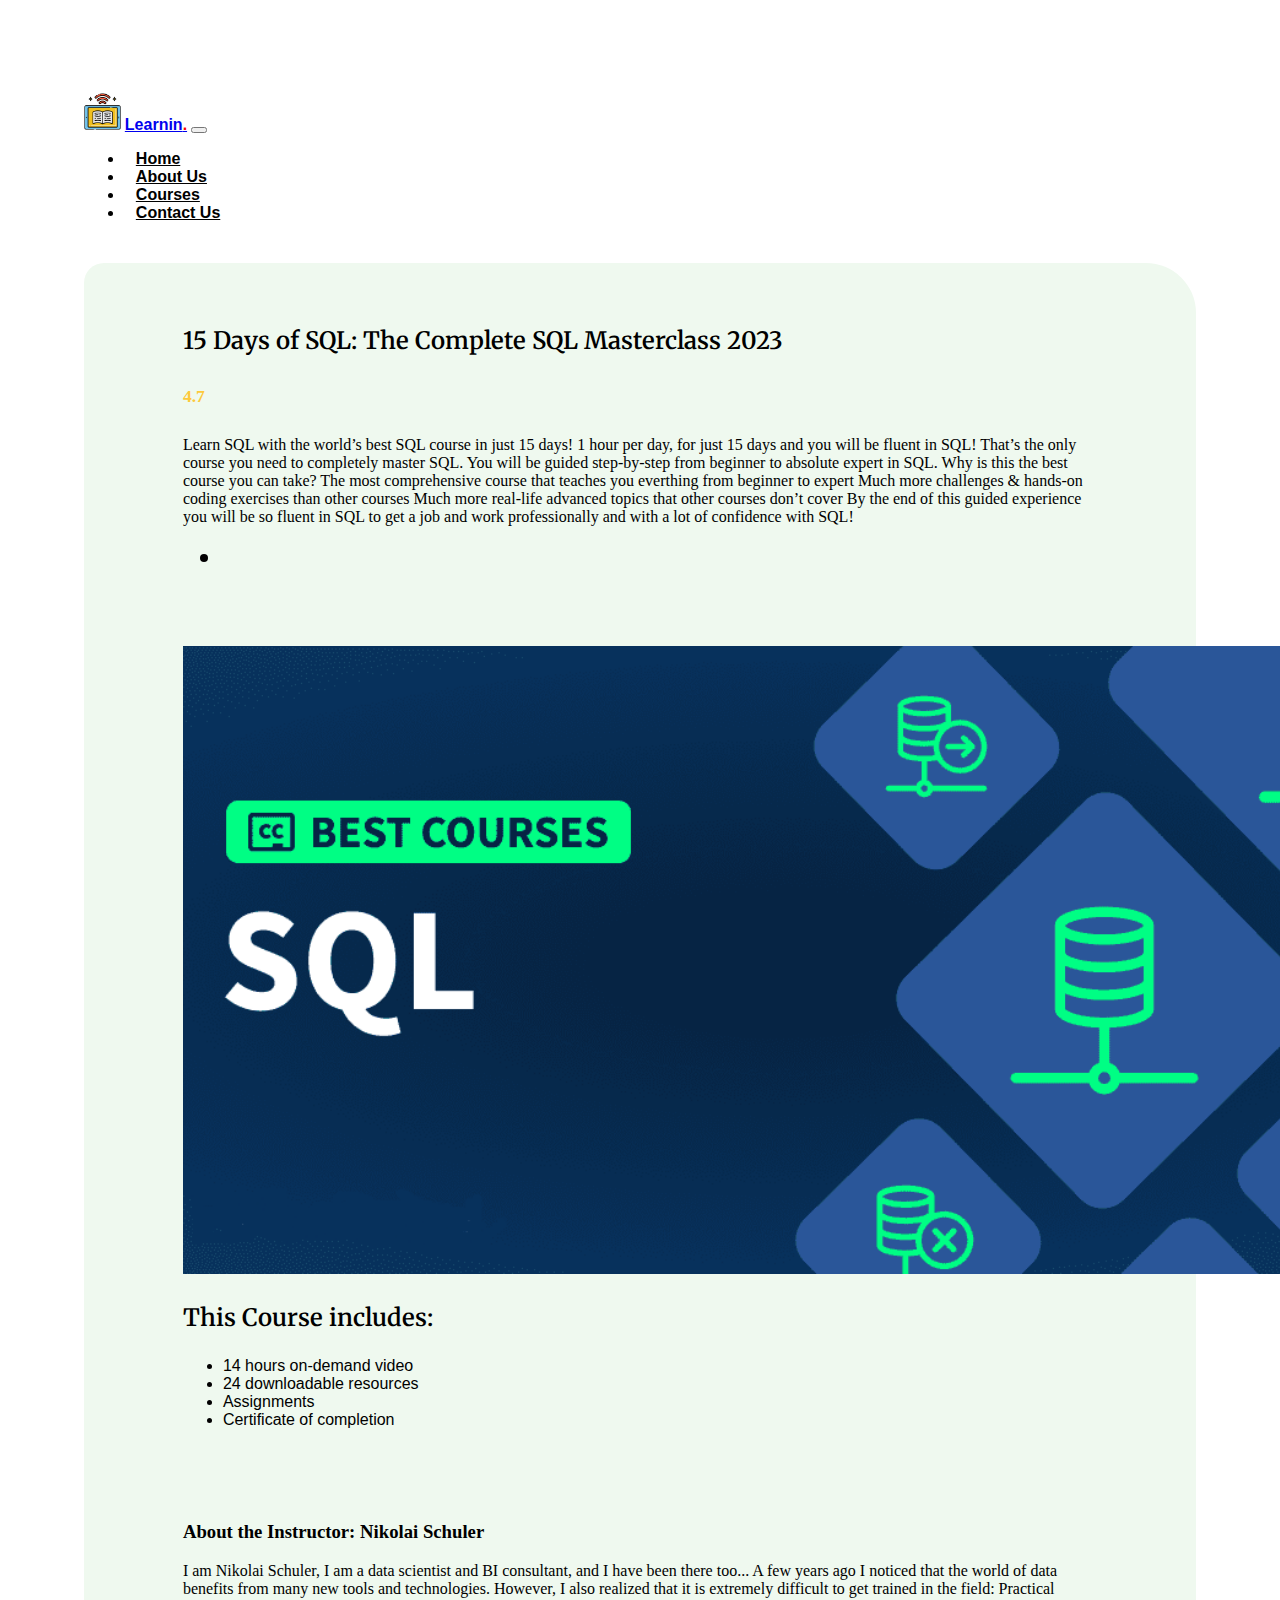
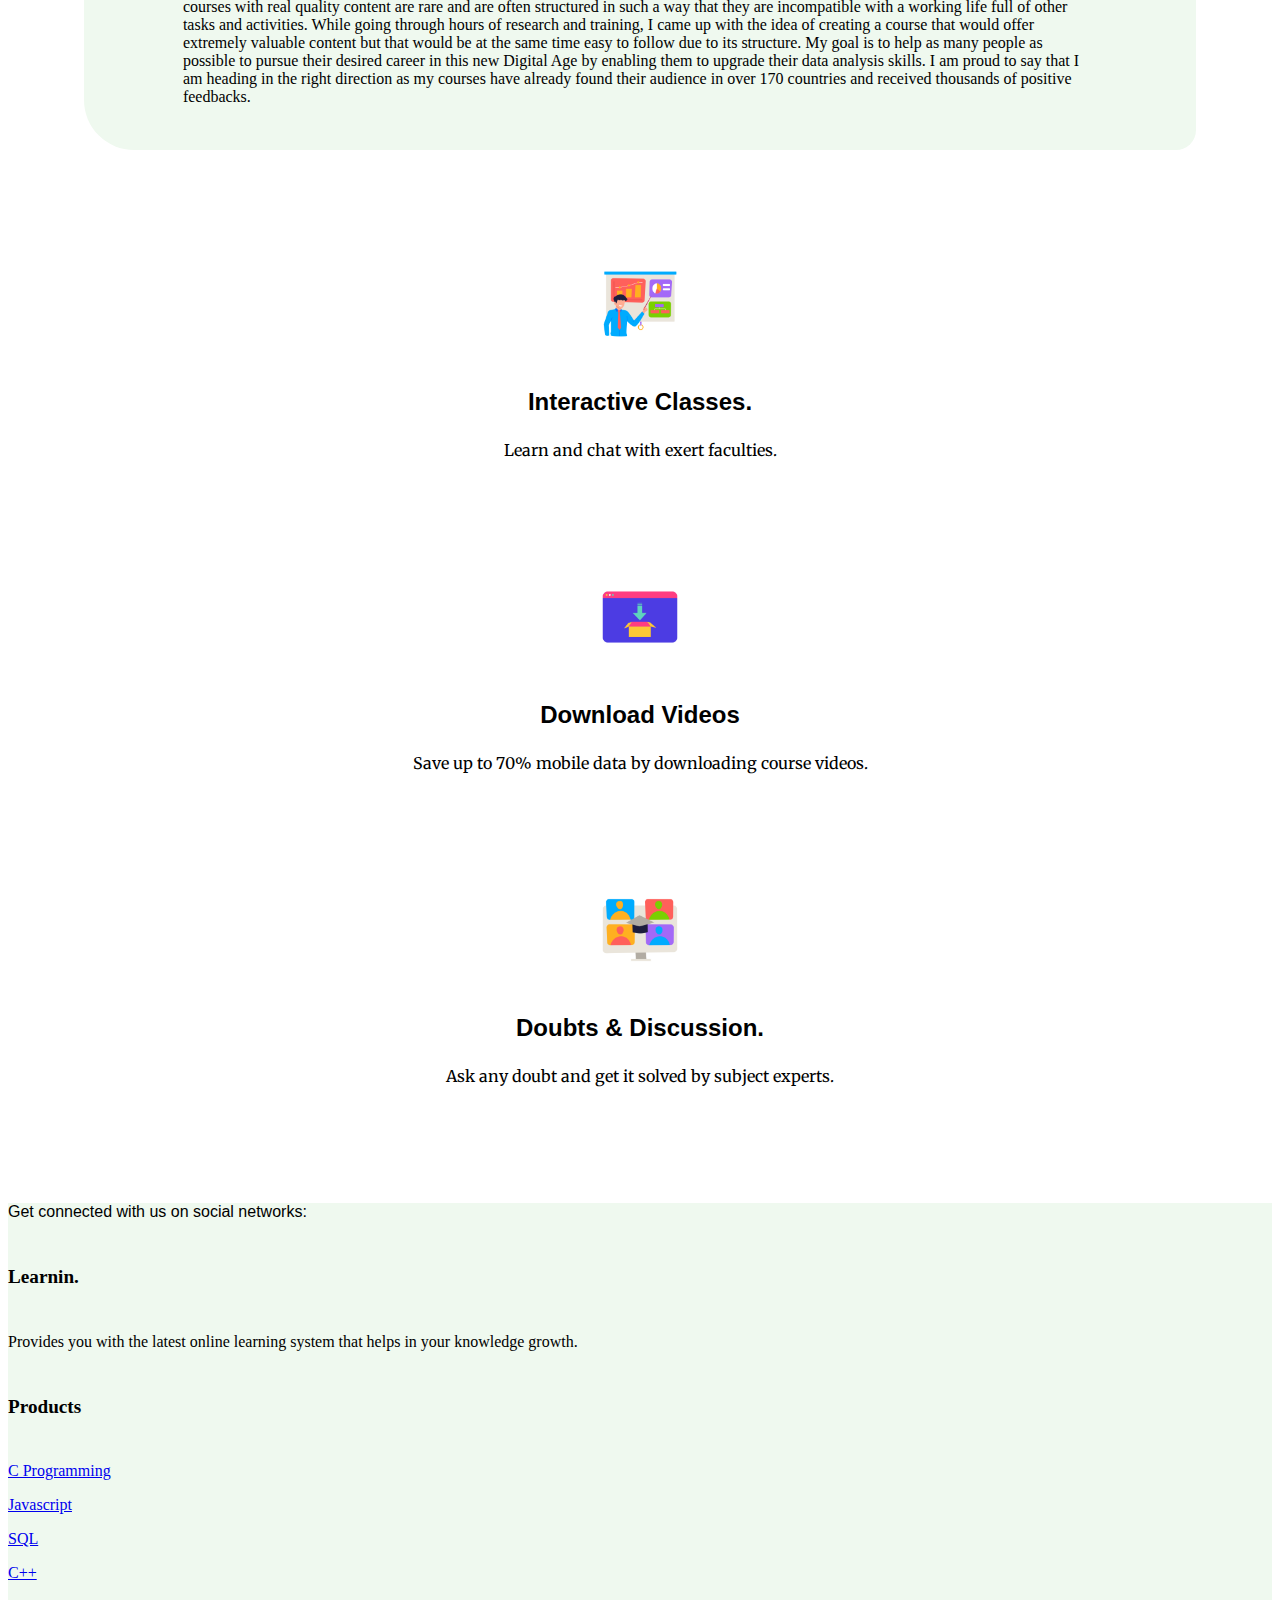
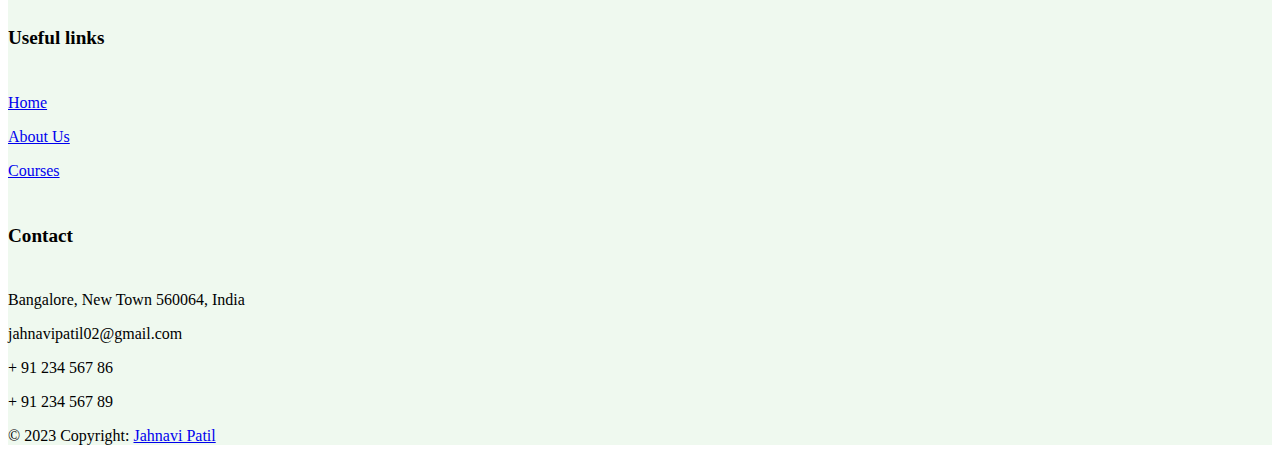
<file: course5.html>
<!DOCTYPE html>
<html lang="en">
<head>

    <meta charset="UTF-8">
    <title>Learnin.</title>

    <!-- Google Fonts -->

    <link rel="preconnect" href="https://fonts.googleapis.com">
    <link rel="preconnect" href="https://fonts.gstatic.com" crossorigin>
    <link href="https://fonts.googleapis.com/css2?family=Abril+Fatface&family=Merriweather&family=Mukta&display=swap" rel="stylesheet">

    <!-- Bootstrap CSS -->

    <link href="https://cdn.jsdelivr.net/npm/bootstrap@5.3.0-alpha1/dist/css/bootstrap.min.css" rel="stylesheet" integrity="sha384-GLhlTQ8iRABdZLl6O3oVMWSktQOp6b7In1Zl3/Jr59b6EGGoI1aFkw7cmDA6j6gD" crossorigin="anonymous">
    
    <!-- Regular CSS Sylesheet -->

    <link rel="stylesheet" href="css/style.css">

    <!-- Javascript Scripts -->

    <script src="https://code.jquery.com/jquery-3.5.1.slim.min.js" integrity="sha384-DfXdz2htPH0lsSSs5nCTpuj/zy4C+OGpamoFVy38MVBnE+IbbVYUew+OrCXaRkfj" crossorigin="anonymous"></script>
    
    <script src="https://cdn.jsdelivr.net/npm/popper.js@1.16.0/dist/umd/popper.min.js" integrity="sha384-Q6E9RHvbIyZFJoft+2mJbHaEWldlvI9IOYy5n3zV9zzTtmI3UksdQRVvoxMfooAo" crossorigin="anonymous"></script>
    
    <script src="https://stackpath.bootstrapcdn.com/bootstrap/4.5.0/js/bootstrap.min.js" integrity="sha384-OgVRvuATP1z7JjHLkuOU7Xw704+h835Lr+6QL9UvYjZE3Ipu6Tp75j7Bh/kR0JKI" crossorigin="anonymous"></script>
    
    <!-- Font Awesome -->
  
    <link rel="stylesheet" href="https://cdnjs.cloudflare.com/ajax/libs/font-awesome/6.3.0/css/all.min.css" integrity="sha512-SzlrxWUlpfuzQ+pcUCosxcglQRNAq/DZjVsC0lE40xsADsfeQoEypE+enwcOiGjk/bSuGGKHEyjSoQ1zVisanQ==" crossorigin="anonymous" referrerpolicy="no-referrer" />

    <link rel="icon" href="favicon (3).ico">

</head>
<body>

    <section id="navigation">

 
        <!-- Navigation Bar Starts -->
        
        <nav class="navbar fixed-top navbar-expand-lg" style="background-color: white;" id="navbar-everywhere">
                
            <img src="images/ebook.png"  height="37px" alt="logo">
            <a class="navbar-brand ms-3 mt-2" href="index.html">Learnin<span>.</span></a>
            <button class="navbar-toggler" type="button" data-toggle="collapse" data-target="#navbarSupportedContent" aria-controls="navbarSupportedContent" aria-expanded="false" aria-label="Toggle navigation">
            <span class="navbar-toggler-icon"></span>
            </button>

            <div class="collapse navbar-collapse" id="navbarSupportedContent">

                <ul class="navbar-nav ms-auto">

                    <li class="nav-item">
                        <a class="nav-link" href="index.html">Home</a>
                    </li>

                    <li class="nav-item">
                        <a class="nav-link" href="about.html">About Us</a>
                    </li>

                    <li class="nav-item">
                        <a class="nav-link" href="courses.html">Courses</a>
                    </li>

                    <li class="nav-item">
                        <a class="nav-link" href="#footer3">Contact Us</a>
                    </li>

                </ul>

            </div>
        </nav>
    
    </section>
    

        <!-- Navigation Bar Ends -->

        <!-- Courses -->

        <section id="course1">

            <div class="container-fluid">

            <div id="course1-row">
                

                <div class="row">

                    <div class="course-column col-lg-8">
                        <div class="card">
                            <div class="card-body">
                                <div class="ratio ratio-16x9" id="test5"></div>
                            </div>
                            <div class="card-body">
                                <h3 class="course1-h3">15 Days of SQL: The Complete SQL Masterclass 2023</h3>
                                <h5 class="course1-h5">4.7 <i class="fa-solid fa-star"> </i>
                                    <i class="fa-solid fa-star"></i>
                                    <i class="fa-solid fa-star"></i>
                                    <i class="fa-solid fa-star"></i>
                                    <i class="fa-solid fa-star-half"></i>
                                </h5>
                                <p class="course1-p">Learn SQL with the world’s best SQL course in just 15 days!

                                    1 hour per day, for just 15 days and you will be fluent in SQL!
                                    
                                    That’s the only course you need to completely master SQL.
                                    
                                    You will be guided step-by-step from beginner to absolute expert in SQL.
                                    
                                    
                                    
                                    Why is this the best course you can take?
                                    
                                    The most comprehensive course that teaches you everthing from beginner to expert
                                    
                                    Much more challenges & hands-on coding exercises than other courses
                                    
                                    Much more real-life advanced topics that other courses don’t cover
                                    
                                    By the end of this guided experience you will be so fluent in SQL to get a job and work professionally and with a lot of confidence with SQL! </p>
                            <ul class="list-group list-group-flush">
                                <li class="list-group-item"></li>
                            </ul>    
                            </div>
                        </div>
                    </div>
                
                    <div class="course-column col-lg-4">
                        <div class="card">
                            <img class="card-img-top" src="images/sql.png" alt="python">   
                            <div class="card-body">
                                <h3 class="course1-h3">This Course includes: </h3>
                                <ul class="list-group list-group-flush">
                                    <li class="list-group-item l1"><i class="fa-solid fa-play fa-fw"></i> 14 hours on-demand video</li>
                                    <li class="list-group-item l1"><i class="fa-solid fa-download fa-fw"></i> 24 downloadable resources</li>
                                    <li class="list-group-item l1"><i class="fa-regular fa-newspaper fa-fw"></i> Assignments</li>
                                    <li class="list-group-item l1"><i class="fa-solid fa-trophy fa-fw"></i> Certificate of completion</li>
                                </ul>   
                            </div>
                        </div>
                    </div>


                    <div class="course-column col-lg-12">
                        <div class="card">
                            <div class="card-body">
                              <h3>About the Instructor: Nikolai Schuler</h3>
                                <p> I am Nikolai Schuler, I am a data scientist and BI consultant, and I have been there 
                                    too...

                                    A few years ago I noticed that the world of data benefits from many new tools and 
                                    technologies. However, I also realized that it is extremely difficult to get trained in 
                                    the field: Practical courses with real quality content are rare and are often structured 
                                    in such a way that they are incompatible with a working life full of other tasks and 
                                    activities.
                                    
                                    While going through hours of research and training, I came up with the idea of creating 
                                    a course that would offer extremely valuable content but that would be at the same time 
                                    easy to follow due to its structure.
                                    
                                    My goal is to help as many people as possible to pursue their desired career in this new
                                     Digital Age by enabling them to upgrade their data analysis skills. I am proud to say 
                                     that I am heading in the right direction as my courses have already found their audience in over 170 
                                     countries and received thousands of positive feedbacks. </p>
                            </div>
                          </div>
                    </div>
                    
                
                </div>

                </div>

            </div>

        </section>

    <!-- Navigaton Bar +  Course Ends  -->

    <!-- Features In About Us -->

    <section id="features-abt">

        <div class="row">

        <div class="features-box-abt col-lg-4">
            <img class="icon" src="images/presentation.png" alt="">
            <h3 class="icon-h3">Interactive Classes.</h3>
            <p class="icon-p">Learn and chat with exert faculties.</p>
        </div>
    
        <div class="features-box-abt col-lg-4">
            <img class="icon" src="images/download.png" alt="">
            <h3 class="icon-h3">Download Videos</h3>
            <p class="icon-p">Save up to 70% mobile data by downloading course videos.</p>
        </div>
    
        <div class="features-box-abt col-lg-4">
            <img class="icon" src="images/video-call.png" alt="">
            <h3 class="icon-h3">Doubts & Discussion.</h3>
            <p class="icon-p">Ask any doubt and get it solved by subject experts.</p>
        </div>

        </div>

    </section>

            <!-- Footer -->

            <section id="footer3">

                <footer class="text-center text-lg-start">
                <!-- Section: Social media -->
                <section class="d-flex justify-content-center justify-content-lg-between p-4 border-bottom">
                  <!-- Left -->
                  <div class="me-5 d-none d-lg-block">
                    <span style="color: black; font-family: 'Trebuchet MS', 'Lucida Sans Unicode', 'Lucida Grande', 'Lucida Sans', Arial, sans-serif;">Get connected with us on social networks:</span>
                  </div>
                  <!-- Left -->
              
      <!-- Right -->
      <div>
        <a href="https://www.facebook.com/" class="me-4 link-secondary">
          <i class="fab fa-facebook-f"></i>
        </a>
        <a href="https://twitter.com/home" class="me-4 link-secondary">
          <i class="fab fa-twitter"></i>
        </a>
        <a href="https://www.google.com/" class="me-4 link-secondary">
          <i class="fab fa-google"></i>
        </a>
        <a href="https://www.instagram.com/" class="me-4 link-secondary">
          <i class="fab fa-instagram"></i>
        </a>
        <a href="https://www.linkedin.com/" class="me-4 link-secondary">
          <i class="fab fa-linkedin"></i>
        </a>
        <a href="https://github.com/" class="me-4 link-secondary">
          <i class="fab fa-github"></i>
        </a>
      </div>
      <!-- Right -->
    </section>
    <!-- Section: Social media -->
  
    <!-- Section: Links  -->
    <section class="">
      <div class="container text-center text-md-start mt-5">
        <!-- Grid row -->
        <div class="row mt-3">
          <!-- Grid column -->
          <div class="col-md-3 col-lg-4 col-xl-3 mx-auto mb-4">
            <!-- Content -->
            <h6 style="font-size: 1.2rem;" class="fw-bold mb-4">
              <i class="fas fa-gem me-3 text-secondary"></i>Learnin.
            </h6>
            <p>
                Provides you with the latest online learning system that helps in your knowledge growth.
            </p>
          </div>
          <!-- Grid column -->
  
          <!-- Grid column -->
          <div class="col-md-2 col-lg-2 col-xl-2 mx-auto mb-4">
            <!-- Links -->
            <h6 style="font-size: 1.2rem;" class="text-uppercase fw-bold mb-4">
              Products
            </h6>
            <p>
              <a href="course1.html" class="text-reset">C Programming</a>
            </p>
            <p>
              <a href="course2.html" class="text-reset">Javascript</a>
            </p>
            <p>
              <a href="course5.html" class="text-reset">SQL</a>
            </p>
            <p>
              <a href="course3.html" class="text-reset">C++</a>
            </p>
          </div>
          <!-- Grid column -->
  
          <!-- Grid column -->
          <div class="col-md-3 col-lg-2 col-xl-2 mx-auto mb-4">
            <!-- Links -->
            <h6 style="font-size: 1.2rem;" class="text-uppercase fw-bold mb-4">
              Useful links
            </h6>
            <p>
              <a href="index.html" class="text-reset">Home</a>
            </p>
            <p>
              <a href="about.html" class="text-reset">About Us</a>
            </p>
            <p>
              <a href="courses.html" class="text-reset">Courses</a>
            </p>
          </div>
          <!-- Grid column -->
          
                  <!-- Grid column -->
                  <div class="col-md-4 col-lg-3 col-xl-3 mx-auto mb-md-0 mb-4">
                    <!-- Links -->
                    <h6 style="font-size: 1.2rem;" class="text-uppercase fw-bold mb-4">Contact</h6>
                    <p><i class="fas fa-home me-3 text-secondary"></i> Bangalore, New Town 560064, India</p>
                    <p>
                      <i class="fas fa-envelope me-3 text-secondary"></i>
                      jahnavipatil02@gmail.com
                    </p>
                    <p><i class="fas fa-phone me-3 text-secondary"></i> + 91 234 567 86</p>
                    <p><i class="fas fa-print me-3 text-secondary"></i> + 91 234 567 89</p>
                  </div>
                  <!-- Grid column -->
                </div>
                <!-- Grid row -->
              </div>
            </section>
            <!-- Section: Links  -->
          
            <!-- Copyright -->
            <div class="text-center p-4" style="background-color: #eff9ef">
              © 2023 Copyright:
              <a class="text-reset fw-bold" href="https://github.com/jahnavipatil26">Jahnavi Patil</a>
            </div>
            <!-- Copyright -->
          </footer>
        
        </section>
          <!-- Footer -->
        
              
              
        <!-- CDN Link to SB Forms Scripts -->
        <script src="https://cdn.startbootstrap.com/sb-forms-latest.js"></script>

<!-- custom js file link  -->
<script src="js/script.js"></script>

</body>
</html>
</file>
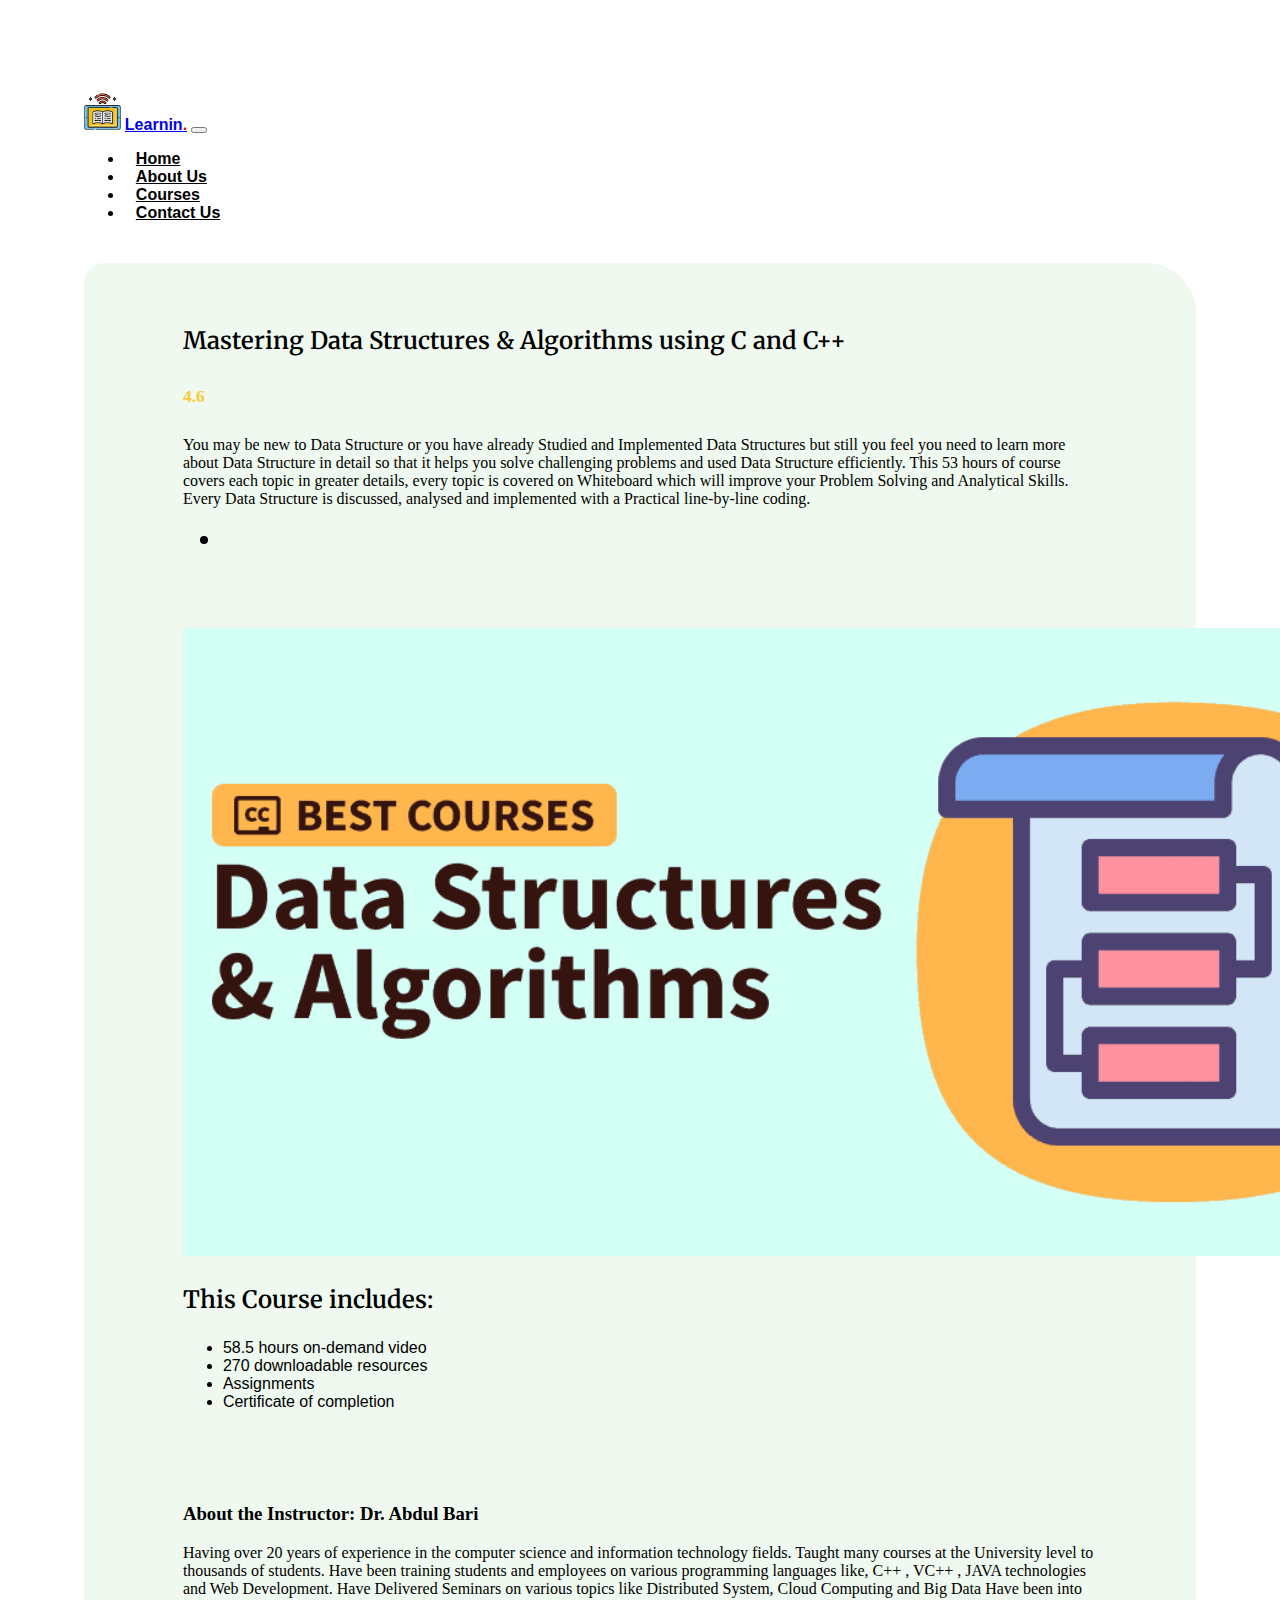
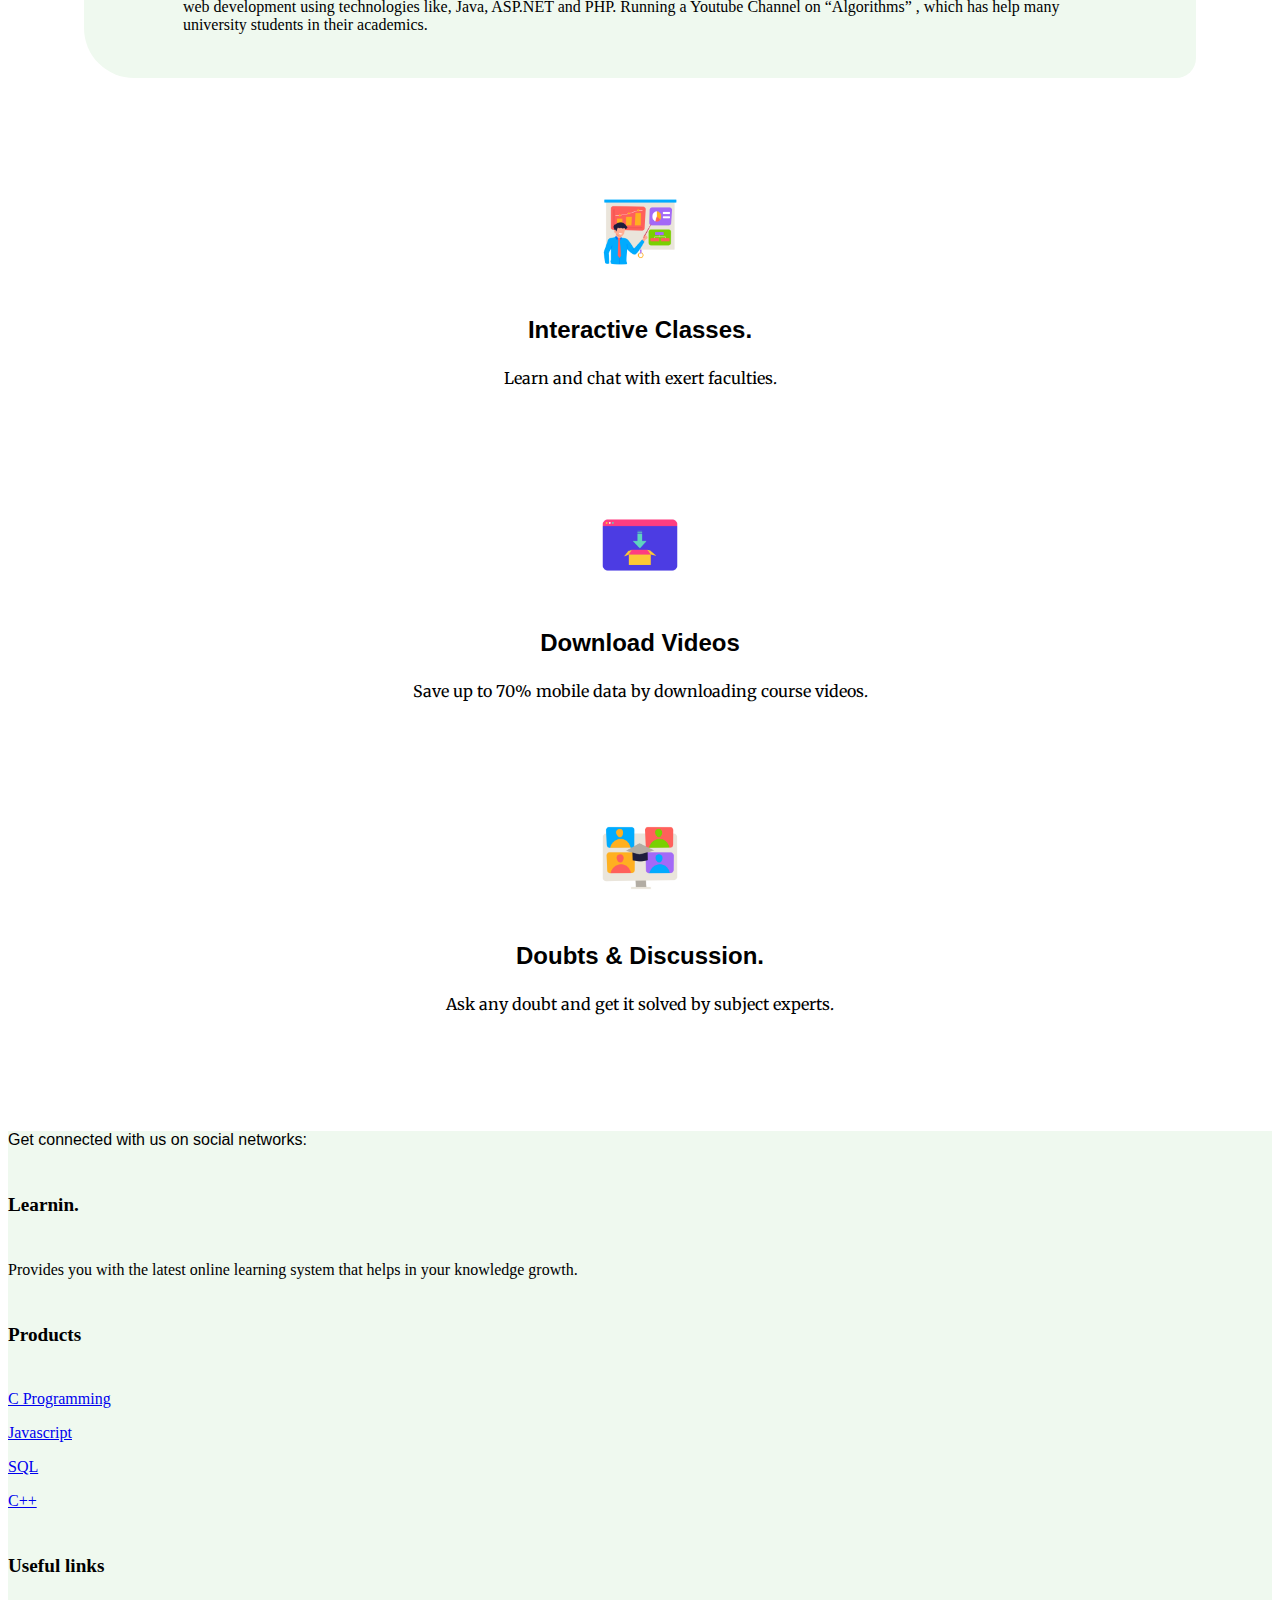
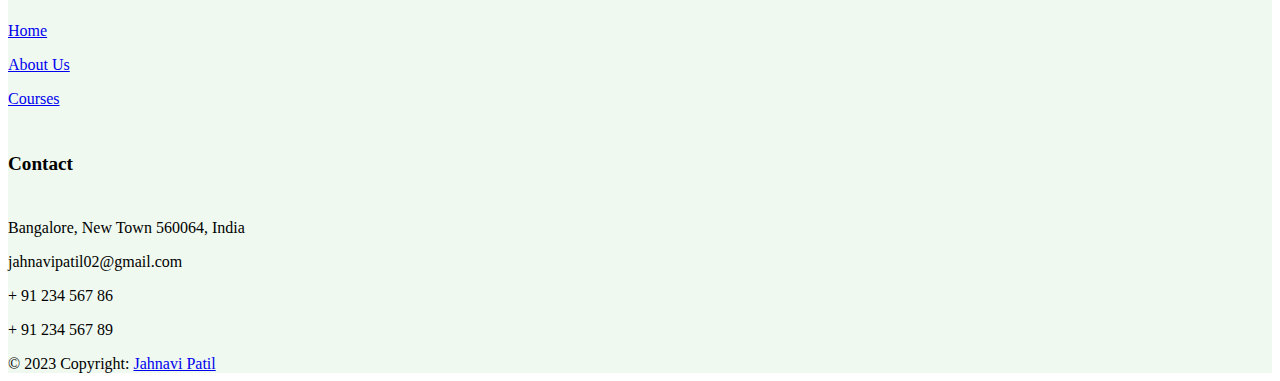
<file: course6.html>
<!DOCTYPE html>
<html lang="en">
<head>

    <meta charset="UTF-8">
    <title>Learnin.</title>

    <!-- Google Fonts -->

    <link rel="preconnect" href="https://fonts.googleapis.com">
    <link rel="preconnect" href="https://fonts.gstatic.com" crossorigin>
    <link href="https://fonts.googleapis.com/css2?family=Abril+Fatface&family=Merriweather&family=Mukta&display=swap" rel="stylesheet">

    <!-- Bootstrap CSS -->

    <link href="https://cdn.jsdelivr.net/npm/bootstrap@5.3.0-alpha1/dist/css/bootstrap.min.css" rel="stylesheet" integrity="sha384-GLhlTQ8iRABdZLl6O3oVMWSktQOp6b7In1Zl3/Jr59b6EGGoI1aFkw7cmDA6j6gD" crossorigin="anonymous">
    
    <!-- Regular CSS Sylesheet -->

    <link rel="stylesheet" href="css/style.css">

    <!-- Javascript Scripts -->

    <script src="https://code.jquery.com/jquery-3.5.1.slim.min.js" integrity="sha384-DfXdz2htPH0lsSSs5nCTpuj/zy4C+OGpamoFVy38MVBnE+IbbVYUew+OrCXaRkfj" crossorigin="anonymous"></script>
    
    <script src="https://cdn.jsdelivr.net/npm/popper.js@1.16.0/dist/umd/popper.min.js" integrity="sha384-Q6E9RHvbIyZFJoft+2mJbHaEWldlvI9IOYy5n3zV9zzTtmI3UksdQRVvoxMfooAo" crossorigin="anonymous"></script>
    
    <script src="https://stackpath.bootstrapcdn.com/bootstrap/4.5.0/js/bootstrap.min.js" integrity="sha384-OgVRvuATP1z7JjHLkuOU7Xw704+h835Lr+6QL9UvYjZE3Ipu6Tp75j7Bh/kR0JKI" crossorigin="anonymous"></script>
    
    <!-- Font Awesome -->
  
    <link rel="stylesheet" href="https://cdnjs.cloudflare.com/ajax/libs/font-awesome/6.3.0/css/all.min.css" integrity="sha512-SzlrxWUlpfuzQ+pcUCosxcglQRNAq/DZjVsC0lE40xsADsfeQoEypE+enwcOiGjk/bSuGGKHEyjSoQ1zVisanQ==" crossorigin="anonymous" referrerpolicy="no-referrer" />

    <link rel="icon" href="favicon (3).ico">

</head>
<body>

    <section id="navigation">

 
        <!-- Navigation Bar Starts -->
        
        <nav class="navbar fixed-top navbar-expand-lg" style="background-color: white;" id="navbar-everywhere">
                
            <img src="images/ebook.png"  height="37px" alt="logo">
            <a class="navbar-brand ms-3 mt-2" href="index.html">Learnin<span>.</span></a>
            <button class="navbar-toggler" type="button" data-toggle="collapse" data-target="#navbarSupportedContent" aria-controls="navbarSupportedContent" aria-expanded="false" aria-label="Toggle navigation">
            <span class="navbar-toggler-icon"></span>
            </button>

            <div class="collapse navbar-collapse" id="navbarSupportedContent">

                <ul class="navbar-nav ms-auto">

                    <li class="nav-item">
                        <a class="nav-link" href="index.html">Home</a>
                    </li>

                    <li class="nav-item">
                        <a class="nav-link" href="about.html">About Us</a>
                    </li>

                    <li class="nav-item">
                        <a class="nav-link" href="courses.html">Courses</a>
                    </li>

                    <li class="nav-item">
                        <a class="nav-link" href="#footer3">Contact Us</a>
                    </li>

                </ul>

            </div>
        </nav>
    
    </section>
    

        <!-- Navigation Bar Ends -->

        <!-- Courses -->

        <section id="course1">

            <div class="container-fluid">

            <div id="course1-row">
                

                <div class="row">

                    <div class="course-column col-lg-8">
                        <div class="card">
                            <div class="card-body">
                                <div class="ratio ratio-16x9" id="test6"></div>
                            </div>
                            <div class="card-body">
                                <h3 class="course1-h3">Mastering Data Structures & Algorithms using C and C++</h3>
                                <h5 class="course1-h5">4.6 <i class="fa-solid fa-star"> </i>
                                    <i class="fa-solid fa-star"></i>
                                    <i class="fa-solid fa-star"></i>
                                    <i class="fa-solid fa-star"></i>
                                    <i class="fa-solid fa-star-half"></i>
                                </h5>
                                <p class="course1-p">You may be new to Data Structure or you have already Studied and Implemented Data Structures but still you feel you need to learn more about Data Structure in detail so that it helps you solve challenging problems and used Data Structure efficiently.


                                    This 53 hours of course covers each topic in greater details, every topic is covered on Whiteboard which will improve your Problem Solving and Analytical Skills. Every Data Structure is discussed, analysed and implemented with a Practical line-by-line coding. </p>
                            <ul class="list-group list-group-flush">
                                <li class="list-group-item"></li>
                            </ul>    
                            </div>
                        </div>
                    </div>
                
                    <div class="course-column col-lg-4">
                        <div class="card">
                            <img class="card-img-top" src="images/dsa.png" alt="python">   
                            <div class="card-body">
                                <h3 class="course1-h3">This Course includes: </h3>
                                <ul class="list-group list-group-flush">
                                    <li class="list-group-item l1"><i class="fa-solid fa-play fa-fw"></i> 58.5 hours on-demand video</li>
                                    <li class="list-group-item l1"><i class="fa-solid fa-download fa-fw"></i> 270 downloadable resources</li>
                                    <li class="list-group-item l1"><i class="fa-regular fa-newspaper fa-fw"></i> Assignments</li>
                                    <li class="list-group-item l1"><i class="fa-solid fa-trophy fa-fw"></i> Certificate of completion</li>
                                </ul>   
                            </div>
                        </div>
                    </div>


                    <div class="course-column col-lg-12">
                        <div class="card">
                            <div class="card-body">
                              <h3>About the Instructor: Dr. Abdul Bari</h3>
                                <p> Having over 20 years of experience in the computer science and information technology fields. Taught many courses at the University level to thousands of students. 

                                    Have been training students and employees on various programming languages like, C++ , VC++ , JAVA  technologies and Web Development.
                                    
                                    Have Delivered Seminars on various topics like Distributed System, Cloud Computing and Big Data
                                    
                                    Have been into web development using technologies like, Java, ASP.NET and PHP.
                                    
                                    Running a Youtube Channel on “Algorithms” , which has help many university students in their academics. </p>
                            </div>
                          </div>
                    </div>
                    
                
                </div>

                </div>

            </div>

        </section>

    <!-- Navigaton Bar +  Course Ends  -->

    <!-- Features In About Us -->

    <section id="features-abt">

        <div class="row">

        <div class="features-box-abt col-lg-4">
            <img class="icon" src="images/presentation.png" alt="">
            <h3 class="icon-h3">Interactive Classes.</h3>
            <p class="icon-p">Learn and chat with exert faculties.</p>
        </div>
    
        <div class="features-box-abt col-lg-4">
            <img class="icon" src="images/download.png" alt="">
            <h3 class="icon-h3">Download Videos</h3>
            <p class="icon-p">Save up to 70% mobile data by downloading course videos.</p>
        </div>
    
        <div class="features-box-abt col-lg-4">
            <img class="icon" src="images/video-call.png" alt="">
            <h3 class="icon-h3">Doubts & Discussion.</h3>
            <p class="icon-p">Ask any doubt and get it solved by subject experts.</p>
        </div>

        </div>

    </section>

            <!-- Footer -->

            <section id="footer3">

                <footer class="text-center text-lg-start">
                <!-- Section: Social media -->
                <section class="d-flex justify-content-center justify-content-lg-between p-4 border-bottom">
                  <!-- Left -->
                  <div class="me-5 d-none d-lg-block">
                    <span style="color: black; font-family: 'Trebuchet MS', 'Lucida Sans Unicode', 'Lucida Grande', 'Lucida Sans', Arial, sans-serif;">Get connected with us on social networks:</span>
                  </div>
                  <!-- Left -->
              
      <!-- Right -->
      <div>
        <a href="https://www.facebook.com/" class="me-4 link-secondary">
          <i class="fab fa-facebook-f"></i>
        </a>
        <a href="https://twitter.com/home" class="me-4 link-secondary">
          <i class="fab fa-twitter"></i>
        </a>
        <a href="https://www.google.com/" class="me-4 link-secondary">
          <i class="fab fa-google"></i>
        </a>
        <a href="https://www.instagram.com/" class="me-4 link-secondary">
          <i class="fab fa-instagram"></i>
        </a>
        <a href="https://www.linkedin.com/" class="me-4 link-secondary">
          <i class="fab fa-linkedin"></i>
        </a>
        <a href="https://github.com/" class="me-4 link-secondary">
          <i class="fab fa-github"></i>
        </a>
      </div>
      <!-- Right -->
    </section>
    <!-- Section: Social media -->
  
    <!-- Section: Links  -->
    <section class="">
      <div class="container text-center text-md-start mt-5">
        <!-- Grid row -->
        <div class="row mt-3">
          <!-- Grid column -->
          <div class="col-md-3 col-lg-4 col-xl-3 mx-auto mb-4">
            <!-- Content -->
            <h6 style="font-size: 1.2rem;" class="fw-bold mb-4">
              <i class="fas fa-gem me-3 text-secondary"></i>Learnin.
            </h6>
            <p>
                Provides you with the latest online learning system that helps in your knowledge growth.
            </p>
          </div>
          <!-- Grid column -->
  
          <!-- Grid column -->
          <div class="col-md-2 col-lg-2 col-xl-2 mx-auto mb-4">
            <!-- Links -->
            <h6 style="font-size: 1.2rem;" class="text-uppercase fw-bold mb-4">
              Products
            </h6>
            <p>
              <a href="course1.html" class="text-reset">C Programming</a>
            </p>
            <p>
              <a href="course2.html" class="text-reset">Javascript</a>
            </p>
            <p>
              <a href="course5.html" class="text-reset">SQL</a>
            </p>
            <p>
              <a href="course3.html" class="text-reset">C++</a>
            </p>
          </div>
          <!-- Grid column -->
  
          <!-- Grid column -->
          <div class="col-md-3 col-lg-2 col-xl-2 mx-auto mb-4">
            <!-- Links -->
            <h6 style="font-size: 1.2rem;" class="text-uppercase fw-bold mb-4">
              Useful links
            </h6>
            <p>
              <a href="index.html" class="text-reset">Home</a>
            </p>
            <p>
              <a href="about.html" class="text-reset">About Us</a>
            </p>
            <p>
              <a href="courses.html" class="text-reset">Courses</a>
            </p>
          </div>
          <!-- Grid column -->
          
                  <!-- Grid column -->
                  <div class="col-md-4 col-lg-3 col-xl-3 mx-auto mb-md-0 mb-4">
                    <!-- Links -->
                    <h6 style="font-size: 1.2rem;" class="text-uppercase fw-bold mb-4">Contact</h6>
                    <p><i class="fas fa-home me-3 text-secondary"></i> Bangalore, New Town 560064, India</p>
                    <p>
                      <i class="fas fa-envelope me-3 text-secondary"></i>
                      jahnavipatil02@gmail.com
                    </p>
                    <p><i class="fas fa-phone me-3 text-secondary"></i> + 91 234 567 86</p>
                    <p><i class="fas fa-print me-3 text-secondary"></i> + 91 234 567 89</p>
                  </div>
                  <!-- Grid column -->
                </div>
                <!-- Grid row -->
              </div>
            </section>
            <!-- Section: Links  -->
          
            <!-- Copyright -->
            <div class="text-center p-4" style="background-color: #eff9ef">
              © 2023 Copyright:
              <a class="text-reset fw-bold" href="https://github.com/jahnavipatil26">Jahnavi Patil</a>
            </div>
            <!-- Copyright -->
          </footer>
        
        </section>
          <!-- Footer -->
        
              
              
        <!-- CDN Link to SB Forms Scripts -->
        <script src="https://cdn.startbootstrap.com/sb-forms-latest.js"></script>

<!-- custom js file link  -->
<script src="js/script.js"></script>

</body>
</html>
</file>
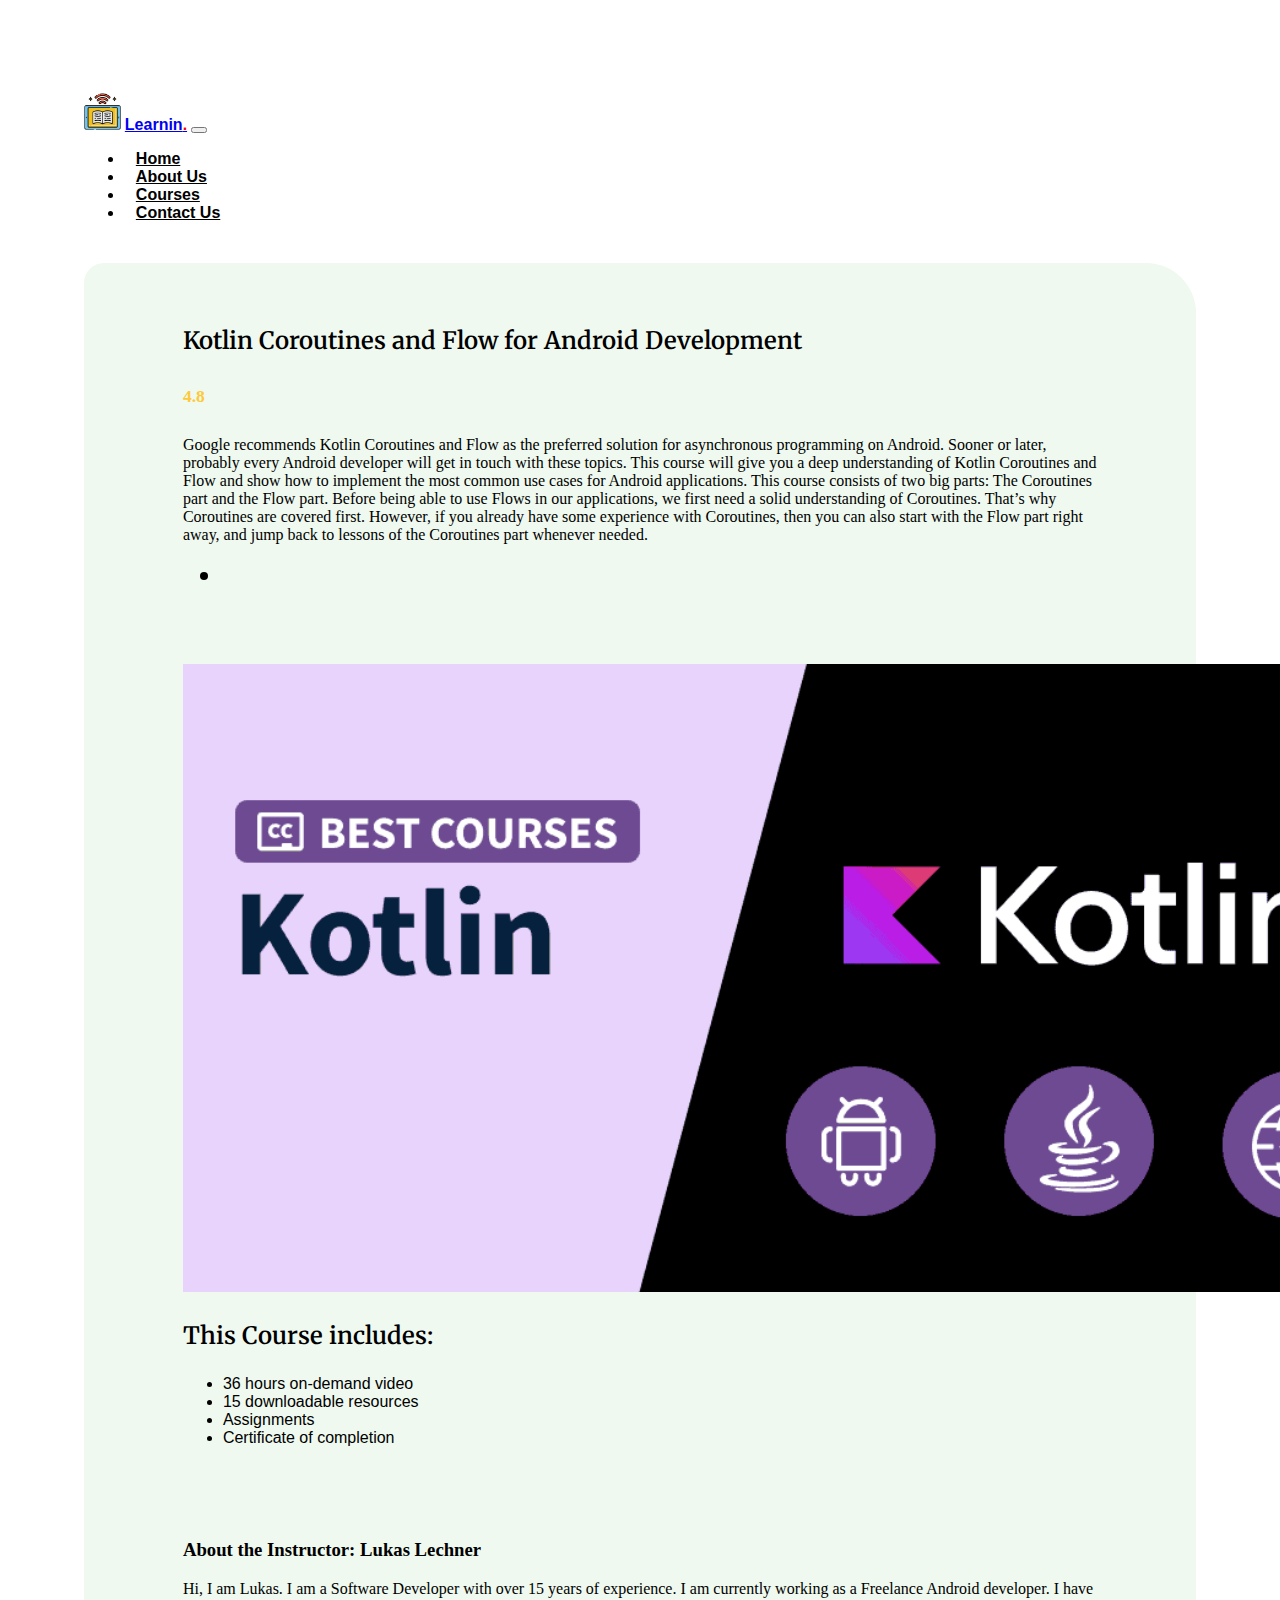
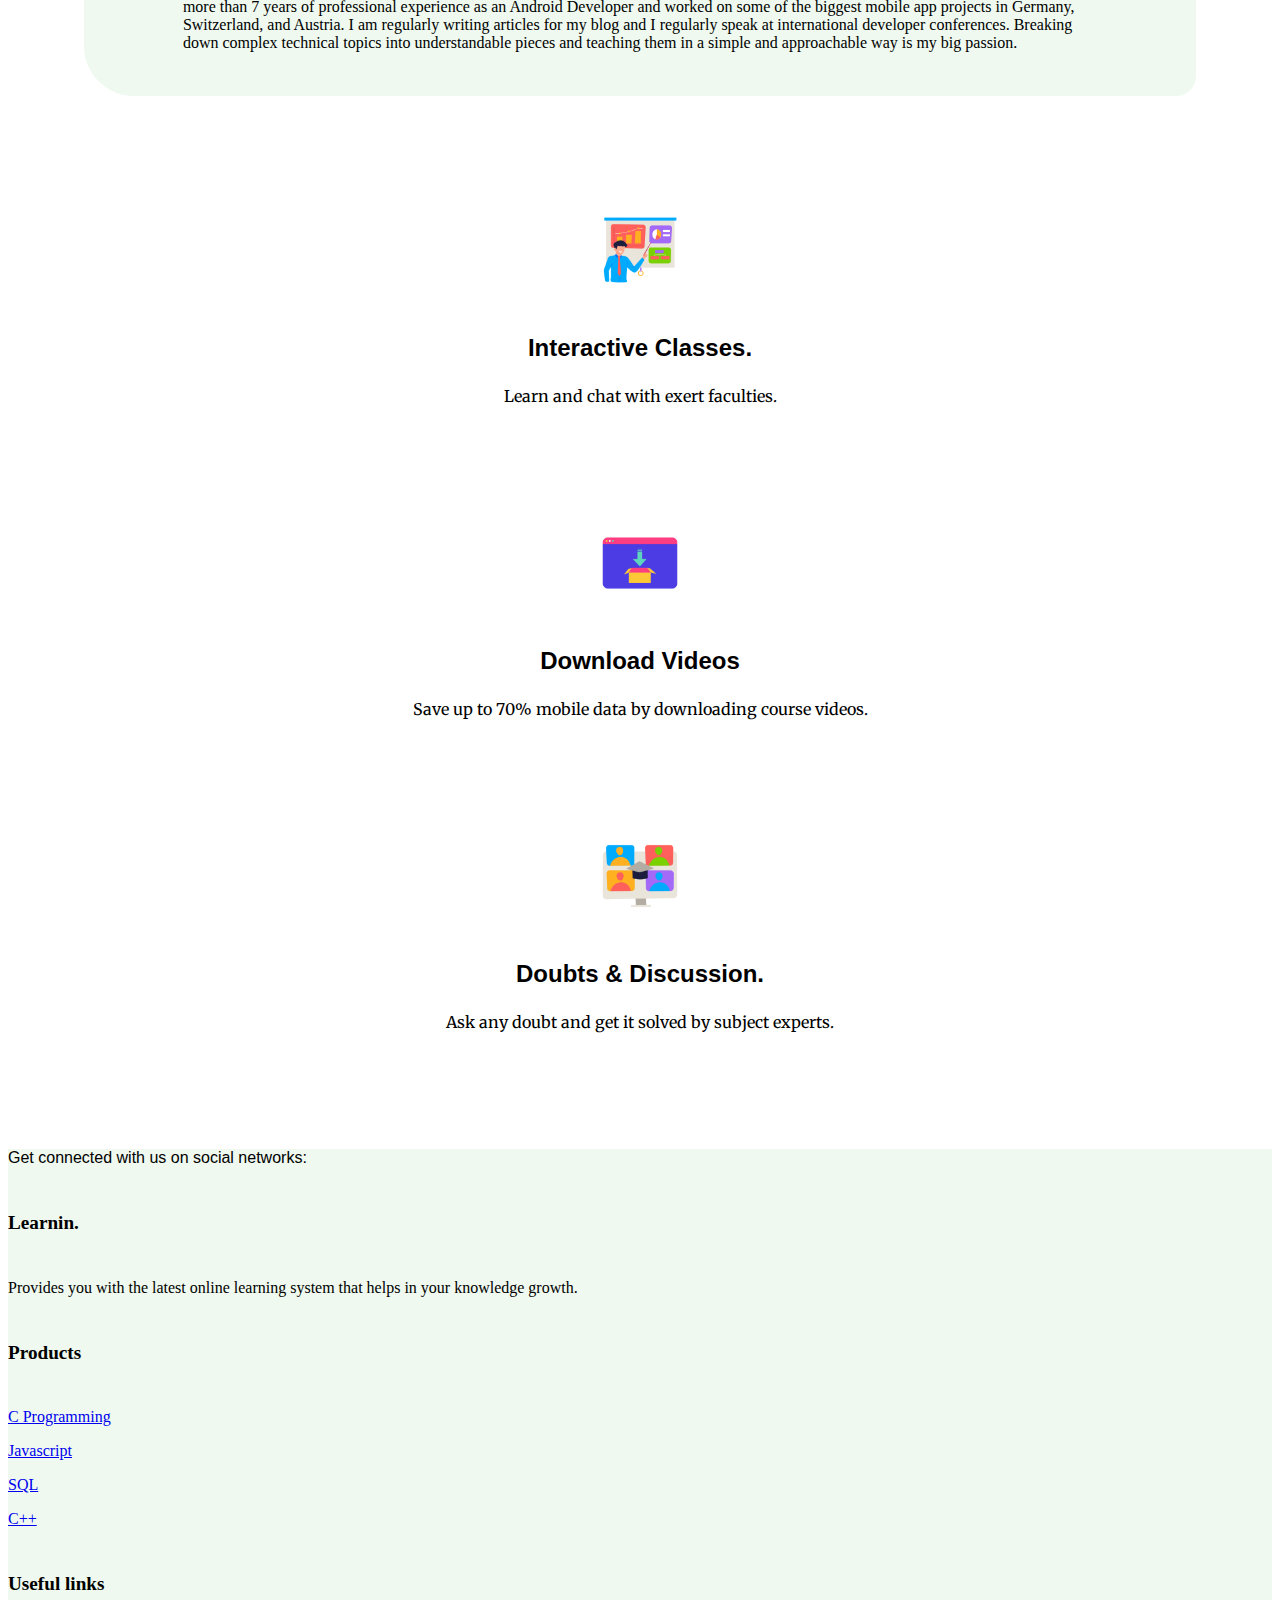
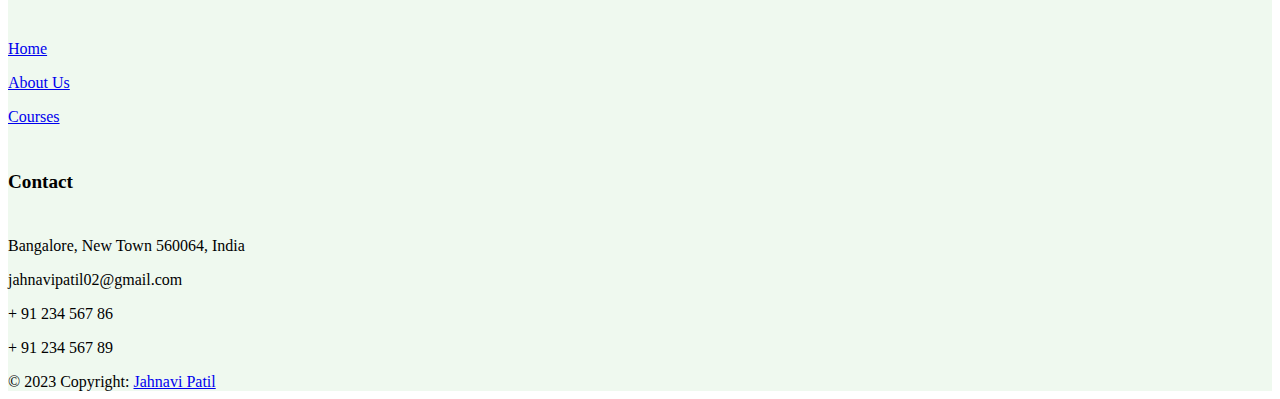
<file: course7.html>
<!DOCTYPE html>
<html lang="en">
<head>

    <meta charset="UTF-8">
    <title>Learnin.</title>

    <!-- Google Fonts -->

    <link rel="preconnect" href="https://fonts.googleapis.com">
    <link rel="preconnect" href="https://fonts.gstatic.com" crossorigin>
    <link href="https://fonts.googleapis.com/css2?family=Abril+Fatface&family=Merriweather&family=Mukta&display=swap" rel="stylesheet">

    <!-- Bootstrap CSS -->

    <link href="https://cdn.jsdelivr.net/npm/bootstrap@5.3.0-alpha1/dist/css/bootstrap.min.css" rel="stylesheet" integrity="sha384-GLhlTQ8iRABdZLl6O3oVMWSktQOp6b7In1Zl3/Jr59b6EGGoI1aFkw7cmDA6j6gD" crossorigin="anonymous">
    
    <!-- Regular CSS Sylesheet -->

    <link rel="stylesheet" href="css/style.css">

    <!-- Javascript Scripts -->

    <script src="https://code.jquery.com/jquery-3.5.1.slim.min.js" integrity="sha384-DfXdz2htPH0lsSSs5nCTpuj/zy4C+OGpamoFVy38MVBnE+IbbVYUew+OrCXaRkfj" crossorigin="anonymous"></script>
    
    <script src="https://cdn.jsdelivr.net/npm/popper.js@1.16.0/dist/umd/popper.min.js" integrity="sha384-Q6E9RHvbIyZFJoft+2mJbHaEWldlvI9IOYy5n3zV9zzTtmI3UksdQRVvoxMfooAo" crossorigin="anonymous"></script>
    
    <script src="https://stackpath.bootstrapcdn.com/bootstrap/4.5.0/js/bootstrap.min.js" integrity="sha384-OgVRvuATP1z7JjHLkuOU7Xw704+h835Lr+6QL9UvYjZE3Ipu6Tp75j7Bh/kR0JKI" crossorigin="anonymous"></script>
    
    <!-- Font Awesome -->
  
    <link rel="stylesheet" href="https://cdnjs.cloudflare.com/ajax/libs/font-awesome/6.3.0/css/all.min.css" integrity="sha512-SzlrxWUlpfuzQ+pcUCosxcglQRNAq/DZjVsC0lE40xsADsfeQoEypE+enwcOiGjk/bSuGGKHEyjSoQ1zVisanQ==" crossorigin="anonymous" referrerpolicy="no-referrer" />

    <link rel="icon" href="favicon (3).ico">

</head>
<body>

    <section id="navigation">

 
        <!-- Navigation Bar Starts -->
        
        <nav class="navbar fixed-top navbar-expand-lg" style="background-color: white;" id="navbar-everywhere">
                
            <img src="images/ebook.png"  height="37px" alt="logo">
            <a class="navbar-brand ms-3 mt-2" href="index.html">Learnin<span>.</span></a>
            <button class="navbar-toggler" type="button" data-toggle="collapse" data-target="#navbarSupportedContent" aria-controls="navbarSupportedContent" aria-expanded="false" aria-label="Toggle navigation">
            <span class="navbar-toggler-icon"></span>
            </button>

            <div class="collapse navbar-collapse" id="navbarSupportedContent">

                <ul class="navbar-nav ms-auto">

                    <li class="nav-item">
                        <a class="nav-link" href="index.html">Home</a>
                    </li>

                    <li class="nav-item">
                        <a class="nav-link" href="about.html">About Us</a>
                    </li>

                    <li class="nav-item">
                        <a class="nav-link" href="courses.html">Courses</a>
                    </li>

                    <li class="nav-item">
                        <a class="nav-link" href="#footer3">Contact Us</a>
                    </li>

                </ul>

            </div>
        </nav>
    
    </section>
    

        <!-- Navigation Bar Ends -->

        <!-- Courses -->

        <section id="course1">

            <div class="container-fluid">

            <div id="course1-row">
                

                <div class="row">

                    <div class="course-column col-lg-8">
                        <div class="card">
                            <div class="card-body">
                                <div class="ratio ratio-16x9" id="test7"></div>
                            </div>
                            <div class="card-body">
                                <h3 class="course1-h3">Kotlin Coroutines and Flow for Android Development</h3>
                                <h5 class="course1-h5">4.8 <i class="fa-solid fa-star"> </i>
                                    <i class="fa-solid fa-star"></i>
                                    <i class="fa-solid fa-star"></i>
                                    <i class="fa-solid fa-star"></i>
                                    <i class="fa-solid fa-star-half"></i>
                                </h5>
                                <p class="course1-p">Google recommends Kotlin Coroutines and Flow as the preferred solution for asynchronous programming on Android.
                                     Sooner or later, probably every  Android developer will get in touch with these topics.

                                    This course will give you a deep understanding of Kotlin Coroutines and Flow and show how to implement the most 
                                    common use cases for Android applications.
                                    
                                    This course consists of two big parts: The Coroutines part and the Flow part.
                                    
                                    Before being able to use Flows in our applications, we first need a solid understanding of Coroutines. 
                                    That’s why Coroutines are covered first. However, if you already have some experience with Coroutines, 
                                    then you can also start with the Flow part right away, and jump back to lessons of the Coroutines part 
                                    whenever needed. </p>
                            <ul class="list-group list-group-flush">
                                <li class="list-group-item"></li>
                            </ul>    
                            </div>
                        </div>
                    </div>
                
                    <div class="course-column col-lg-4">
                        <div class="card">
                            <img class="card-img-top" src="images/kotlin.png" alt="python">   
                            <div class="card-body">
                                <h3 class="course1-h3">This Course includes: </h3>
                                <ul class="list-group list-group-flush">
                                    <li class="list-group-item l1"><i class="fa-solid fa-play fa-fw"></i> 36 hours on-demand video</li>
                                    <li class="list-group-item l1"><i class="fa-solid fa-download fa-fw"></i> 15 downloadable resources</li>
                                    <li class="list-group-item l1"><i class="fa-regular fa-newspaper fa-fw"></i> Assignments</li>
                                    <li class="list-group-item l1"><i class="fa-solid fa-trophy fa-fw"></i> Certificate of completion</li>
                                </ul>   
                            </div>
                        </div>
                    </div>


                    <div class="course-column col-lg-12">
                        <div class="card">
                            <div class="card-body">
                              <h3>About the Instructor: Lukas Lechner</h3>
                                <p> Hi, I am Lukas.

                                    I am a Software Developer with over 15 years of experience. I am currently working as a Freelance Android developer.
                                    
                                    I have more than 7 years of professional experience as an Android Developer and worked on some of the biggest mobile app 
                                    projects in Germany, Switzerland, and Austria.
                                    
                                    I am regularly writing articles for my blog and I regularly speak at international developer conferences.
                                    
                            
                                    Breaking down complex technical topics into understandable pieces and teaching them in a simple and approachable way is my big passion. </p>
                            </div>
                          </div>
                    </div>
                    
                
                </div>

                </div>

            </div>

        </section>

    <!-- Navigaton Bar +  Course Ends  -->

    <!-- Features In About Us -->

    <section id="features-abt">

        <div class="row">

        <div class="features-box-abt col-lg-4">
            <img class="icon" src="images/presentation.png" alt="">
            <h3 class="icon-h3">Interactive Classes.</h3>
            <p class="icon-p">Learn and chat with exert faculties.</p>
        </div>
    
        <div class="features-box-abt col-lg-4">
            <img class="icon" src="images/download.png" alt="">
            <h3 class="icon-h3">Download Videos</h3>
            <p class="icon-p">Save up to 70% mobile data by downloading course videos.</p>
        </div>
    
        <div class="features-box-abt col-lg-4">
            <img class="icon" src="images/video-call.png" alt="">
            <h3 class="icon-h3">Doubts & Discussion.</h3>
            <p class="icon-p">Ask any doubt and get it solved by subject experts.</p>
        </div>

        </div>

    </section>

            <!-- Footer -->

            <section id="footer3">

                <footer class="text-center text-lg-start">
                <!-- Section: Social media -->
                <section class="d-flex justify-content-center justify-content-lg-between p-4 border-bottom">
                  <!-- Left -->
                  <div class="me-5 d-none d-lg-block">
                    <span style="color: black; font-family: 'Trebuchet MS', 'Lucida Sans Unicode', 'Lucida Grande', 'Lucida Sans', Arial, sans-serif;">Get connected with us on social networks:</span>
                  </div>
                  <!-- Left -->
              
      <!-- Right -->
      <div>
        <a href="https://www.facebook.com/" class="me-4 link-secondary">
          <i class="fab fa-facebook-f"></i>
        </a>
        <a href="https://twitter.com/home" class="me-4 link-secondary">
          <i class="fab fa-twitter"></i>
        </a>
        <a href="https://www.google.com/" class="me-4 link-secondary">
          <i class="fab fa-google"></i>
        </a>
        <a href="https://www.instagram.com/" class="me-4 link-secondary">
          <i class="fab fa-instagram"></i>
        </a>
        <a href="https://www.linkedin.com/" class="me-4 link-secondary">
          <i class="fab fa-linkedin"></i>
        </a>
        <a href="https://github.com/" class="me-4 link-secondary">
          <i class="fab fa-github"></i>
        </a>
      </div>
      <!-- Right -->
    </section>
    <!-- Section: Social media -->
  
    <!-- Section: Links  -->
    <section class="">
      <div class="container text-center text-md-start mt-5">
        <!-- Grid row -->
        <div class="row mt-3">
          <!-- Grid column -->
          <div class="col-md-3 col-lg-4 col-xl-3 mx-auto mb-4">
            <!-- Content -->
            <h6 style="font-size: 1.2rem;" class="fw-bold mb-4">
              <i class="fas fa-gem me-3 text-secondary"></i>Learnin.
            </h6>
            <p>
                Provides you with the latest online learning system that helps in your knowledge growth.
            </p>
          </div>
          <!-- Grid column -->
  
          <!-- Grid column -->
          <div class="col-md-2 col-lg-2 col-xl-2 mx-auto mb-4">
            <!-- Links -->
            <h6 style="font-size: 1.2rem;" class="text-uppercase fw-bold mb-4">
              Products
            </h6>
            <p>
              <a href="course1.html" class="text-reset">C Programming</a>
            </p>
            <p>
              <a href="course2.html" class="text-reset">Javascript</a>
            </p>
            <p>
              <a href="course5.html" class="text-reset">SQL</a>
            </p>
            <p>
              <a href="course3.html" class="text-reset">C++</a>
            </p>
          </div>
          <!-- Grid column -->
  
          <!-- Grid column -->
          <div class="col-md-3 col-lg-2 col-xl-2 mx-auto mb-4">
            <!-- Links -->
            <h6 style="font-size: 1.2rem;" class="text-uppercase fw-bold mb-4">
              Useful links
            </h6>
            <p>
              <a href="index.html" class="text-reset">Home</a>
            </p>
            <p>
              <a href="about.html" class="text-reset">About Us</a>
            </p>
            <p>
              <a href="courses.html" class="text-reset">Courses</a>
            </p>
          </div>
          <!-- Grid column -->
          
                  <!-- Grid column -->
                  <div class="col-md-4 col-lg-3 col-xl-3 mx-auto mb-md-0 mb-4">
                    <!-- Links -->
                    <h6 style="font-size: 1.2rem;" class="text-uppercase fw-bold mb-4">Contact</h6>
                    <p><i class="fas fa-home me-3 text-secondary"></i> Bangalore, New Town 560064, India</p>
                    <p>
                      <i class="fas fa-envelope me-3 text-secondary"></i>
                      jahnavipatil02@gmail.com
                    </p>
                    <p><i class="fas fa-phone me-3 text-secondary"></i> + 91 234 567 86</p>
                    <p><i class="fas fa-print me-3 text-secondary"></i> + 91 234 567 89</p>
                  </div>
                  <!-- Grid column -->
                </div>
                <!-- Grid row -->
              </div>
            </section>
            <!-- Section: Links  -->
          
            <!-- Copyright -->
            <div class="text-center p-4" style="background-color: #eff9ef">
              © 2023 Copyright:
              <a class="text-reset fw-bold" href="https://github.com/jahnavipatil26">Jahnavi Patil</a>
            </div>
            <!-- Copyright -->
          </footer>
        
        </section>
          <!-- Footer -->
        
              
              
        <!-- CDN Link to SB Forms Scripts -->
        <script src="https://cdn.startbootstrap.com/sb-forms-latest.js"></script>

<!-- custom js file link  -->
<script src="js/script.js"></script>

</body>
</html>
</file>
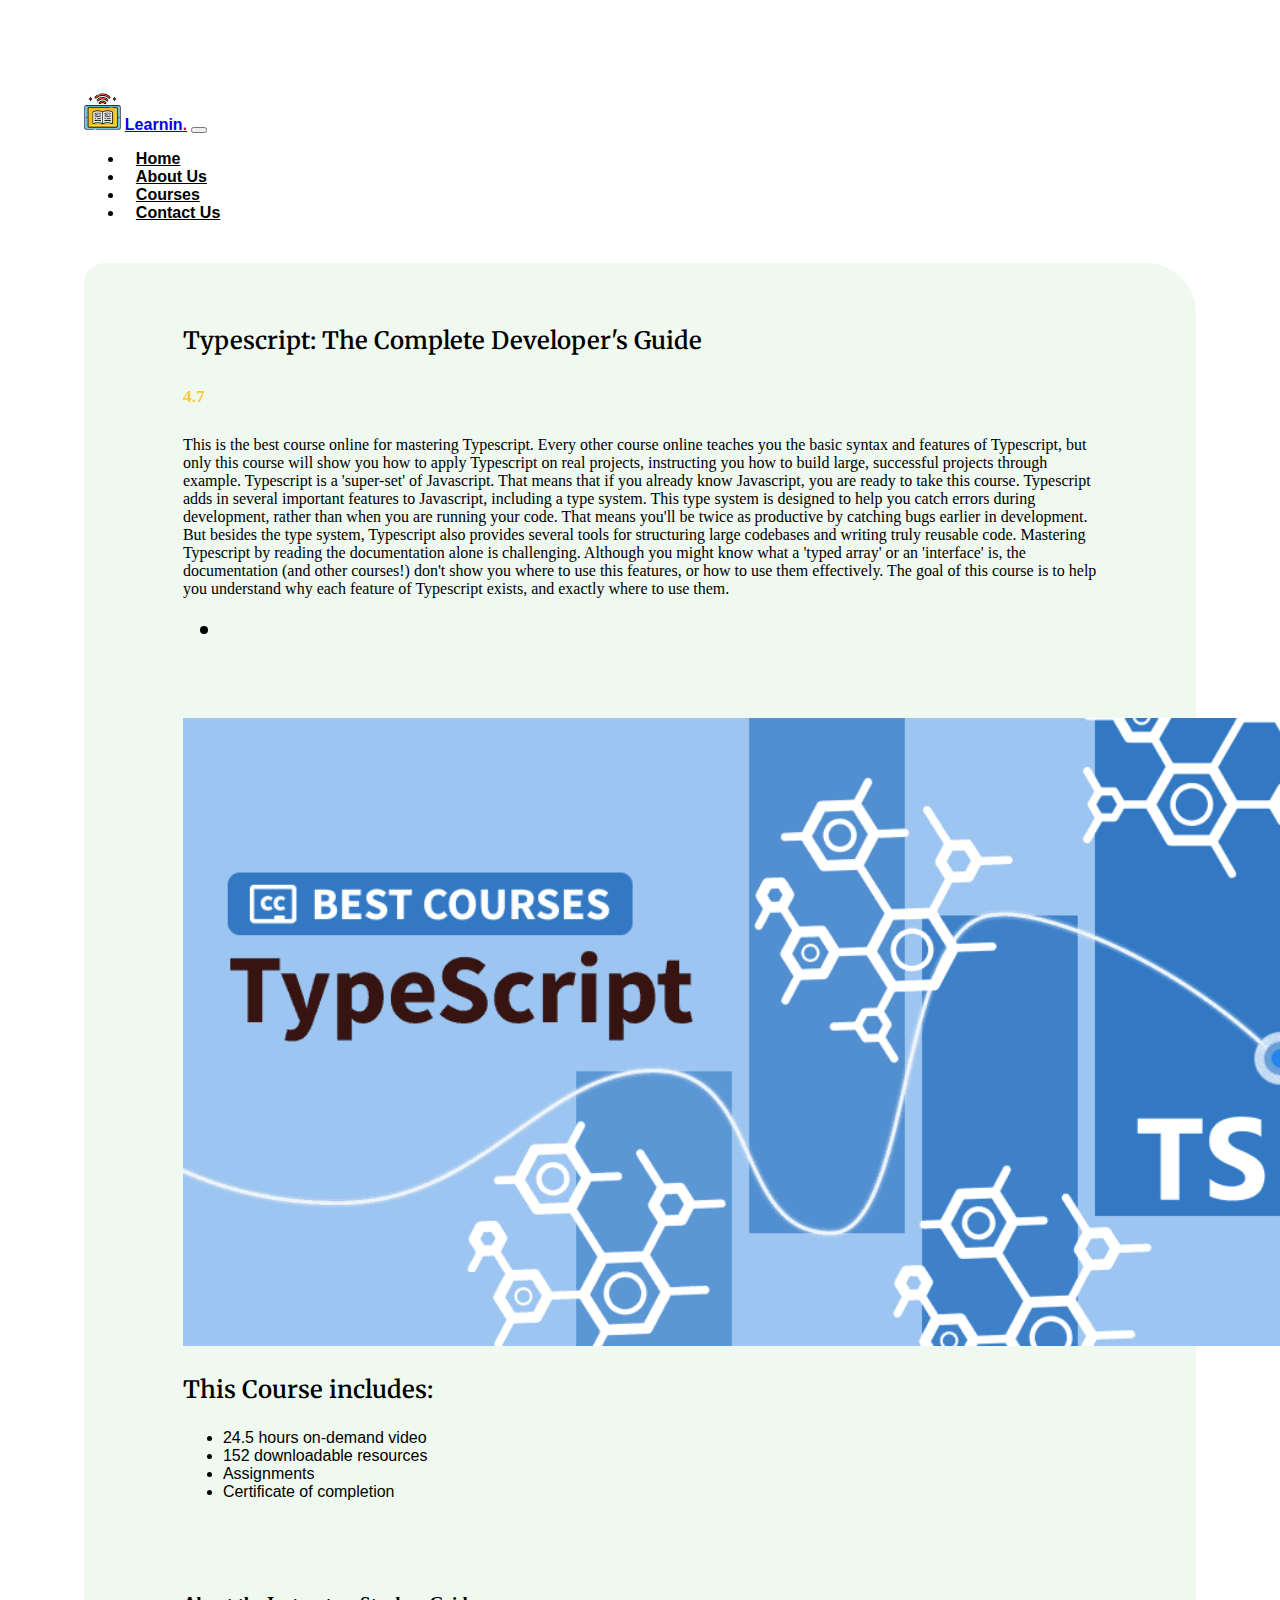
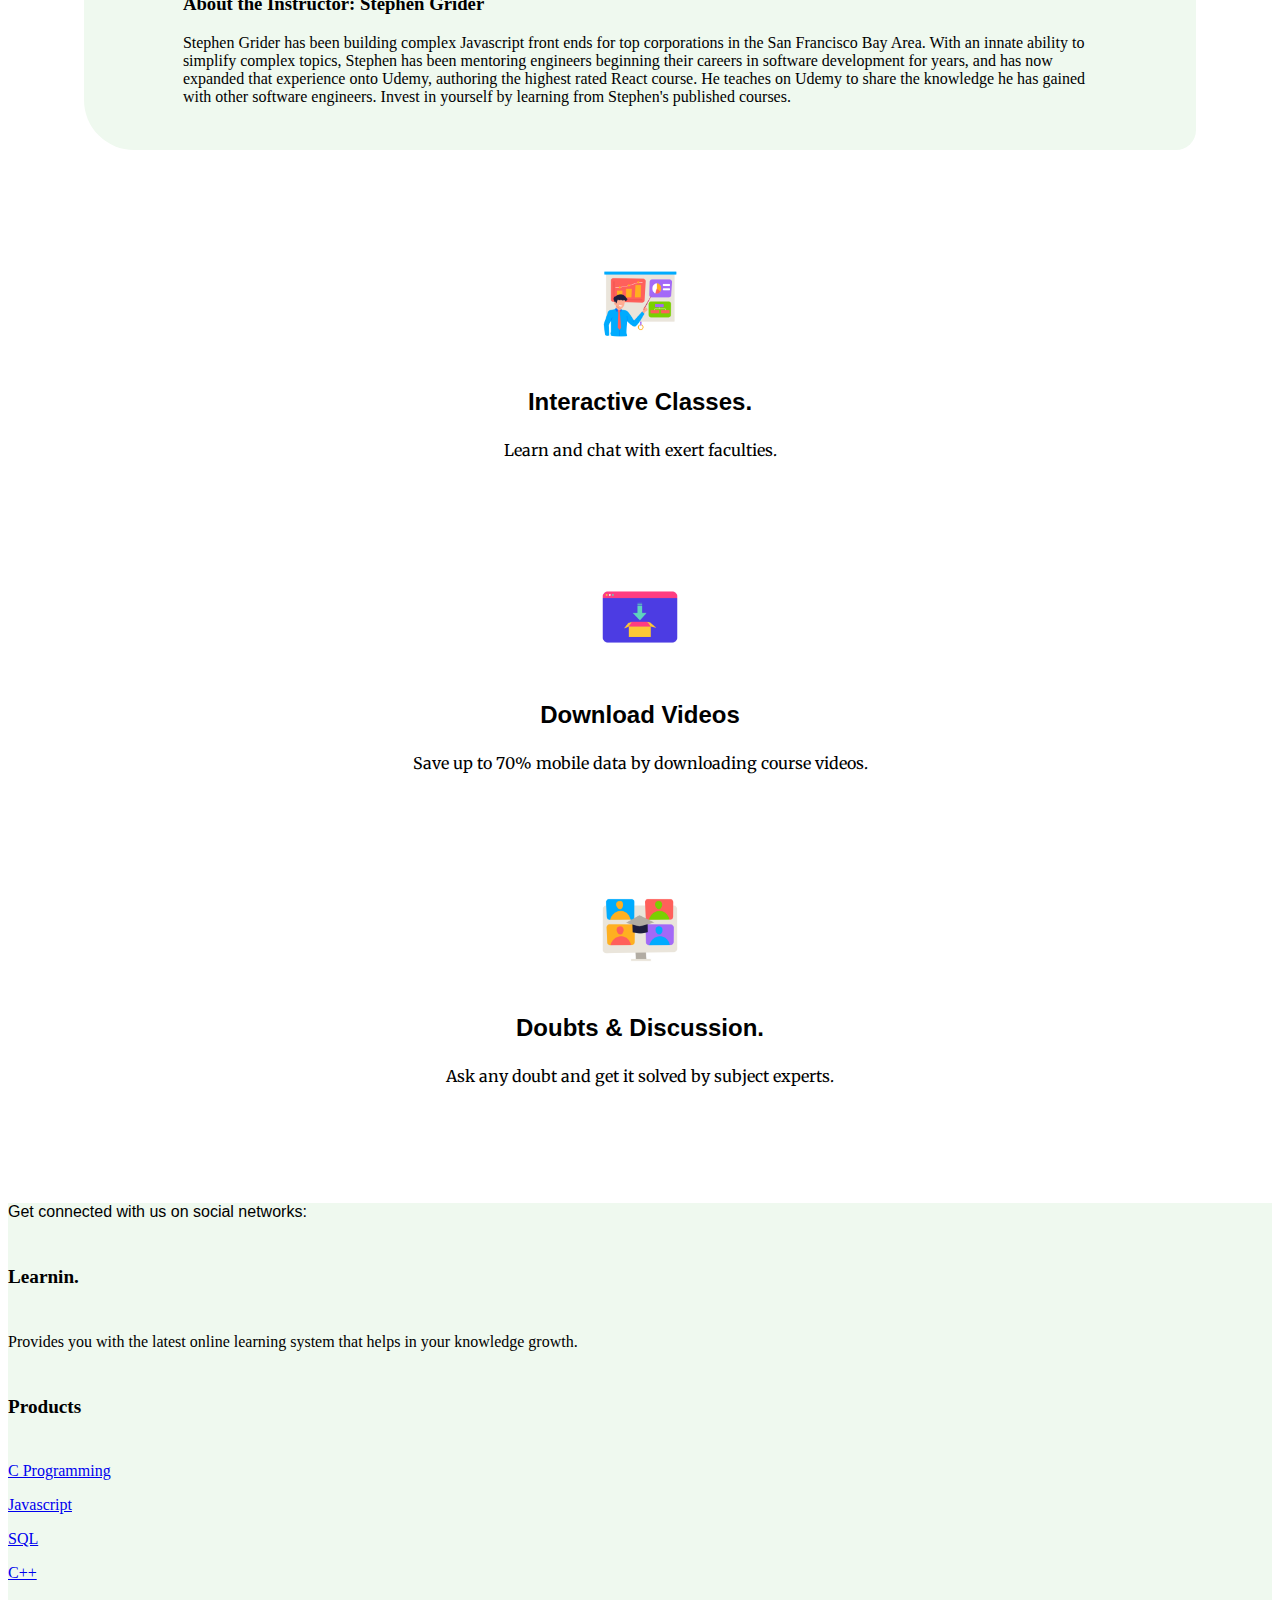
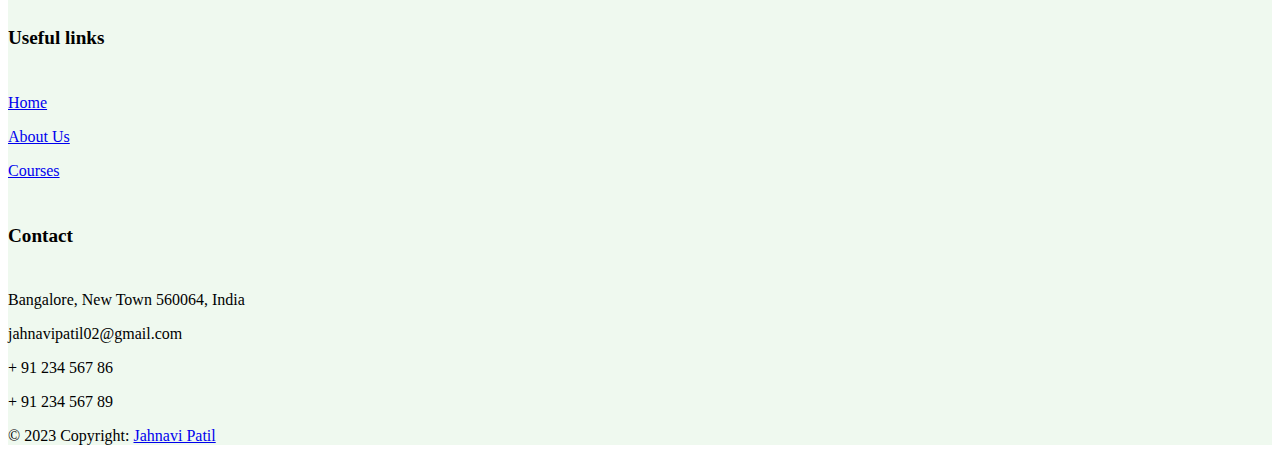
<file: course8.html>
<!DOCTYPE html>
<html lang="en">
<head>

    <meta charset="UTF-8">
    <title>Learnin.</title>

    <!-- Google Fonts -->

    <link rel="preconnect" href="https://fonts.googleapis.com">
    <link rel="preconnect" href="https://fonts.gstatic.com" crossorigin>
    <link href="https://fonts.googleapis.com/css2?family=Abril+Fatface&family=Merriweather&family=Mukta&display=swap" rel="stylesheet">

    <!-- Bootstrap CSS -->

    <link href="https://cdn.jsdelivr.net/npm/bootstrap@5.3.0-alpha1/dist/css/bootstrap.min.css" rel="stylesheet" integrity="sha384-GLhlTQ8iRABdZLl6O3oVMWSktQOp6b7In1Zl3/Jr59b6EGGoI1aFkw7cmDA6j6gD" crossorigin="anonymous">
    
    <!-- Regular CSS Sylesheet -->

    <link rel="stylesheet" href="css/style.css">

    <!-- Javascript Scripts -->

    <script src="https://code.jquery.com/jquery-3.5.1.slim.min.js" integrity="sha384-DfXdz2htPH0lsSSs5nCTpuj/zy4C+OGpamoFVy38MVBnE+IbbVYUew+OrCXaRkfj" crossorigin="anonymous"></script>
    
    <script src="https://cdn.jsdelivr.net/npm/popper.js@1.16.0/dist/umd/popper.min.js" integrity="sha384-Q6E9RHvbIyZFJoft+2mJbHaEWldlvI9IOYy5n3zV9zzTtmI3UksdQRVvoxMfooAo" crossorigin="anonymous"></script>
    
    <script src="https://stackpath.bootstrapcdn.com/bootstrap/4.5.0/js/bootstrap.min.js" integrity="sha384-OgVRvuATP1z7JjHLkuOU7Xw704+h835Lr+6QL9UvYjZE3Ipu6Tp75j7Bh/kR0JKI" crossorigin="anonymous"></script>
    
    <!-- Font Awesome -->
  
    <link rel="stylesheet" href="https://cdnjs.cloudflare.com/ajax/libs/font-awesome/6.3.0/css/all.min.css" integrity="sha512-SzlrxWUlpfuzQ+pcUCosxcglQRNAq/DZjVsC0lE40xsADsfeQoEypE+enwcOiGjk/bSuGGKHEyjSoQ1zVisanQ==" crossorigin="anonymous" referrerpolicy="no-referrer" />

    <link rel="icon" href="favicon (3).ico">

</head>
<body>

    <section id="navigation">

 
        <!-- Navigation Bar Starts -->
        
        <nav class="navbar fixed-top navbar-expand-lg" style="background-color: white;" id="navbar-everywhere">
                
            <img src="images/ebook.png"  height="37px" alt="logo">
            <a class="navbar-brand ms-3 mt-2" href="index.html">Learnin<span>.</span></a>
            <button class="navbar-toggler" type="button" data-toggle="collapse" data-target="#navbarSupportedContent" aria-controls="navbarSupportedContent" aria-expanded="false" aria-label="Toggle navigation">
            <span class="navbar-toggler-icon"></span>
            </button>

            <div class="collapse navbar-collapse" id="navbarSupportedContent">

                <ul class="navbar-nav ms-auto">

                    <li class="nav-item">
                        <a class="nav-link" href="index.html">Home</a>
                    </li>

                    <li class="nav-item">
                        <a class="nav-link" href="about.html">About Us</a>
                    </li>

                    <li class="nav-item">
                        <a class="nav-link" href="courses.html">Courses</a>
                    </li>

                    <li class="nav-item">
                        <a class="nav-link" href="#footer3">Contact Us</a>
                    </li>

                </ul>

            </div>
        </nav>
    
    </section>
    

        <!-- Navigation Bar Ends -->

        <!-- Courses -->

        <section id="course1">

            <div class="container-fluid">

            <div id="course1-row">
                

                <div class="row">

                    <div class="course-column col-lg-8">
                        <div class="card">
                            <div class="card-body">
                                <div class="ratio ratio-16x9" id="test8"></div>
                            </div>
                            <div class="card-body">
                                <h3 class="course1-h3">Typescript: The Complete Developer's Guide</h3>
                                <h5 class="course1-h5">4.7 <i class="fa-solid fa-star"> </i>
                                    <i class="fa-solid fa-star"></i>
                                    <i class="fa-solid fa-star"></i>
                                    <i class="fa-solid fa-star"></i>
                                    <i class="fa-solid fa-star-half"></i>
                                </h5>
                                <p class="course1-p">This is the best course online for mastering Typescript.

                                    Every other course online teaches you the basic syntax and features of Typescript, but only this course will 
                                    show you how to apply Typescript on real projects, instructing you how to build large, successful projects 
                                    through example.
                                    
                                    Typescript is a 'super-set' of Javascript.  That means that if you already know Javascript, you are ready to take 
                                    this course.  Typescript adds in several important features to Javascript, including a type system.  This type 
                                    system is designed to help you catch errors during development, rather than when you are running your code.  
                                    That means you'll be twice as productive by catching bugs earlier in development.  But besides the type system, 
                                    Typescript also provides several tools for structuring large codebases and writing truly reusable code.
                                    
                                    Mastering Typescript by reading the documentation alone is challenging.  Although you might know what a 'typed array' 
                                    or an 'interface' is, the documentation (and other courses!) don't show you where to use this features, or how to use
                                     them effectively.  The goal of this course is to help you understand why each feature of Typescript exists, and 
                                     exactly where to use them. </p>
                            <ul class="list-group list-group-flush">
                                <li class="list-group-item"></li>
                            </ul>    
                            </div>
                        </div>
                    </div>
                
                    <div class="course-column col-lg-4">
                        <div class="card">
                            <img class="card-img-top" src="images/ts.png" alt="python">   
                            <div class="card-body">
                                <h3 class="course1-h3">This Course includes: </h3>
                                <ul class="list-group list-group-flush">
                                    <li class="list-group-item l1"><i class="fa-solid fa-play fa-fw"></i> 24.5 hours on-demand video</li>
                                    <li class="list-group-item l1"><i class="fa-solid fa-download fa-fw"></i> 152 downloadable resources</li>
                                    <li class="list-group-item l1"><i class="fa-regular fa-newspaper fa-fw"></i> Assignments</li>
                                    <li class="list-group-item l1"><i class="fa-solid fa-trophy fa-fw"></i> Certificate of completion</li>
                                </ul>   
                            </div>
                        </div>
                    </div>


                    <div class="course-column col-lg-12">
                        <div class="card">
                            <div class="card-body">
                              <h3>About the Instructor: Stephen Grider</h3>
                                <p> Stephen Grider has been building complex Javascript front ends for top corporations in the San 
                                    Francisco Bay Area.  With an innate ability to simplify complex topics, Stephen has been mentoring 
                                    engineers beginning their careers in software development for years, and has now expanded that experience 
                                    onto Udemy, authoring the highest rated React course. He teaches on Udemy to share the knowledge he has gained
                                     with other software engineers.  Invest in yourself by learning from Stephen's published courses. </p>
                            </div>
                          </div>
                    </div>
                    
                
                </div>

                </div>

            </div>

        </section>

    <!-- Navigaton Bar +  Course Ends  -->

    <!-- Features In About Us -->

    <section id="features-abt">

        <div class="row">

        <div class="features-box-abt col-lg-4">
            <img class="icon" src="images/presentation.png" alt="">
            <h3 class="icon-h3">Interactive Classes.</h3>
            <p class="icon-p">Learn and chat with exert faculties.</p>
        </div>
    
        <div class="features-box-abt col-lg-4">
            <img class="icon" src="images/download.png" alt="">
            <h3 class="icon-h3">Download Videos</h3>
            <p class="icon-p">Save up to 70% mobile data by downloading course videos.</p>
        </div>
    
        <div class="features-box-abt col-lg-4">
            <img class="icon" src="images/video-call.png" alt="">
            <h3 class="icon-h3">Doubts & Discussion.</h3>
            <p class="icon-p">Ask any doubt and get it solved by subject experts.</p>
        </div>

        </div>

    </section>

            <!-- Footer -->

            <section id="footer3">

                <footer class="text-center text-lg-start">
                <!-- Section: Social media -->
                <section class="d-flex justify-content-center justify-content-lg-between p-4 border-bottom">
                  <!-- Left -->
                  <div class="me-5 d-none d-lg-block">
                    <span style="color: black; font-family: 'Trebuchet MS', 'Lucida Sans Unicode', 'Lucida Grande', 'Lucida Sans', Arial, sans-serif;">Get connected with us on social networks:</span>
                  </div>
                  <!-- Left -->
              
      <!-- Right -->
      <div>
        <a href="https://www.facebook.com/" class="me-4 link-secondary">
          <i class="fab fa-facebook-f"></i>
        </a>
        <a href="https://twitter.com/home" class="me-4 link-secondary">
          <i class="fab fa-twitter"></i>
        </a>
        <a href="https://www.google.com/" class="me-4 link-secondary">
          <i class="fab fa-google"></i>
        </a>
        <a href="https://www.instagram.com/" class="me-4 link-secondary">
          <i class="fab fa-instagram"></i>
        </a>
        <a href="https://www.linkedin.com/" class="me-4 link-secondary">
          <i class="fab fa-linkedin"></i>
        </a>
        <a href="https://github.com/" class="me-4 link-secondary">
          <i class="fab fa-github"></i>
        </a>
      </div>
      <!-- Right -->
    </section>
    <!-- Section: Social media -->
  
    <!-- Section: Links  -->
    <section class="">
      <div class="container text-center text-md-start mt-5">
        <!-- Grid row -->
        <div class="row mt-3">
          <!-- Grid column -->
          <div class="col-md-3 col-lg-4 col-xl-3 mx-auto mb-4">
            <!-- Content -->
            <h6 style="font-size: 1.2rem;" class="fw-bold mb-4">
              <i class="fas fa-gem me-3 text-secondary"></i>Learnin.
            </h6>
            <p>
                Provides you with the latest online learning system that helps in your knowledge growth.
            </p>
          </div>
          <!-- Grid column -->
  
          <!-- Grid column -->
          <div class="col-md-2 col-lg-2 col-xl-2 mx-auto mb-4">
            <!-- Links -->
            <h6 style="font-size: 1.2rem;" class="text-uppercase fw-bold mb-4">
              Products
            </h6>
            <p>
              <a href="course1.html" class="text-reset">C Programming</a>
            </p>
            <p>
              <a href="course2.html" class="text-reset">Javascript</a>
            </p>
            <p>
              <a href="course5.html" class="text-reset">SQL</a>
            </p>
            <p>
              <a href="course3.html" class="text-reset">C++</a>
            </p>
          </div>
          <!-- Grid column -->
  
          <!-- Grid column -->
          <div class="col-md-3 col-lg-2 col-xl-2 mx-auto mb-4">
            <!-- Links -->
            <h6 style="font-size: 1.2rem;" class="text-uppercase fw-bold mb-4">
              Useful links
            </h6>
            <p>
              <a href="index.html" class="text-reset">Home</a>
            </p>
            <p>
              <a href="about.html" class="text-reset">About Us</a>
            </p>
            <p>
              <a href="courses.html" class="text-reset">Courses</a>
            </p>
          </div>
          <!-- Grid column -->
          
                  <!-- Grid column -->
                  <div class="col-md-4 col-lg-3 col-xl-3 mx-auto mb-md-0 mb-4">
                    <!-- Links -->
                    <h6 style="font-size: 1.2rem;" class="text-uppercase fw-bold mb-4">Contact</h6>
                    <p><i class="fas fa-home me-3 text-secondary"></i> Bangalore, New Town 560064, India</p>
                    <p>
                      <i class="fas fa-envelope me-3 text-secondary"></i>
                      jahnavipatil02@gmail.com
                    </p>
                    <p><i class="fas fa-phone me-3 text-secondary"></i> + 91 234 567 86</p>
                    <p><i class="fas fa-print me-3 text-secondary"></i> + 91 234 567 89</p>
                  </div>
                  <!-- Grid column -->
                </div>
                <!-- Grid row -->
              </div>
            </section>
            <!-- Section: Links  -->
          
            <!-- Copyright -->
            <div class="text-center p-4" style="background-color: #eff9ef">
              © 2023 Copyright:
              <a class="text-reset fw-bold" href="https://github.com/jahnavipatil26">Jahnavi Patil</a>
            </div>
            <!-- Copyright -->
          </footer>
        
        </section>
          <!-- Footer -->
        
              
              
        <!-- CDN Link to SB Forms Scripts -->
        <script src="https://cdn.startbootstrap.com/sb-forms-latest.js"></script>

<!-- custom js file link  -->
<script src="js/script.js"></script>

</body>
</html>
</file>
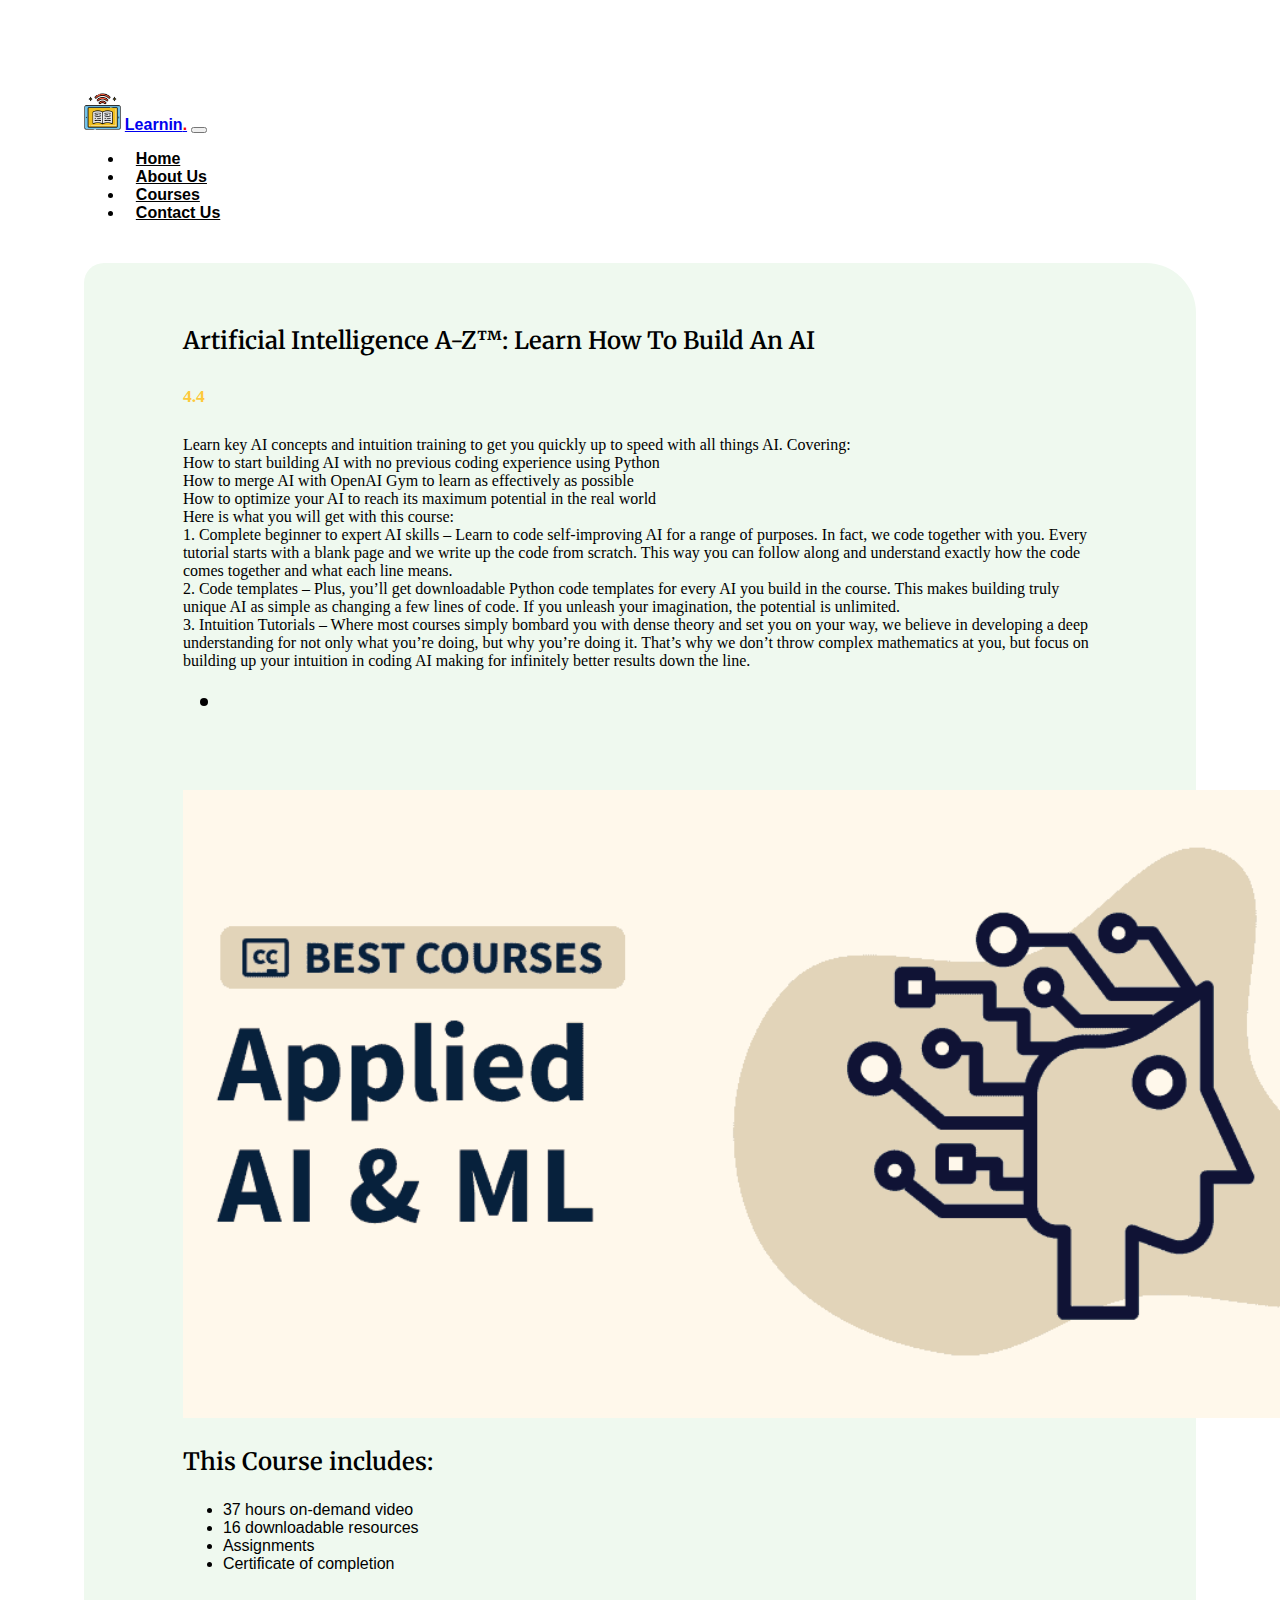
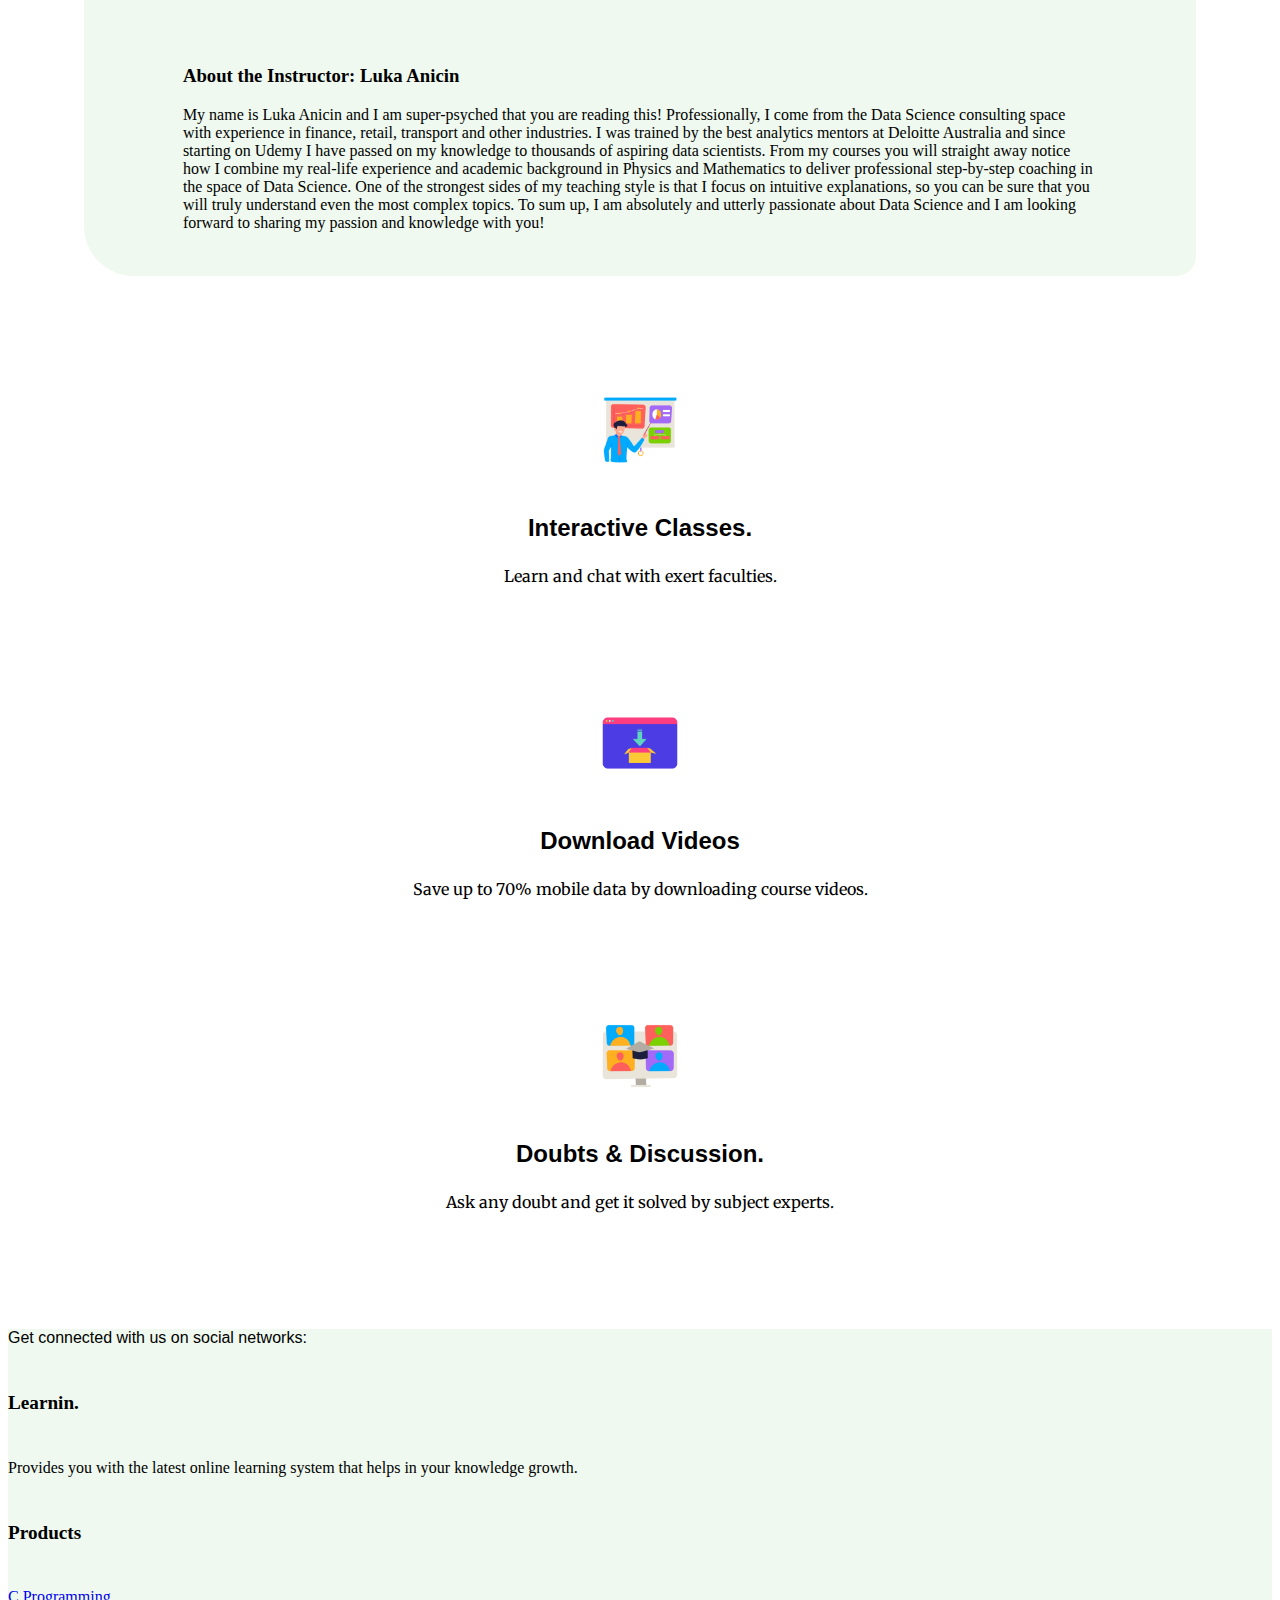
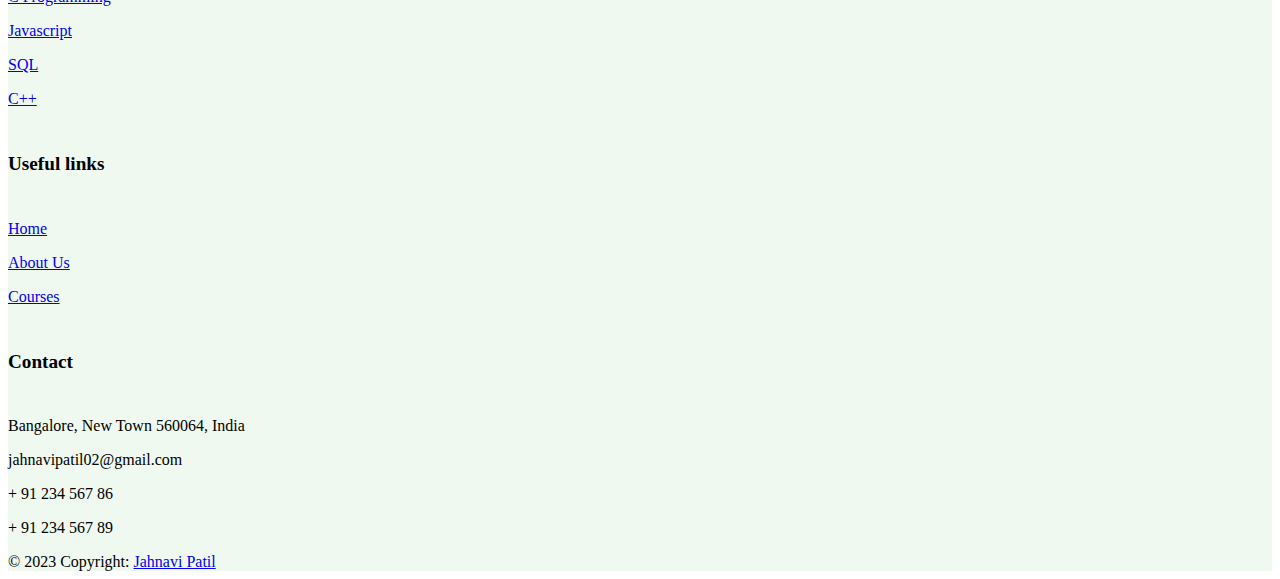
<file: course9.html>
<!DOCTYPE html>
<html lang="en">
<head>

    <meta charset="UTF-8">
    <title>Learnin.</title>

    <!-- Google Fonts -->

    <link rel="preconnect" href="https://fonts.googleapis.com">
    <link rel="preconnect" href="https://fonts.gstatic.com" crossorigin>
    <link href="https://fonts.googleapis.com/css2?family=Abril+Fatface&family=Merriweather&family=Mukta&display=swap" rel="stylesheet">

    <!-- Bootstrap CSS -->

    <link href="https://cdn.jsdelivr.net/npm/bootstrap@5.3.0-alpha1/dist/css/bootstrap.min.css" rel="stylesheet" integrity="sha384-GLhlTQ8iRABdZLl6O3oVMWSktQOp6b7In1Zl3/Jr59b6EGGoI1aFkw7cmDA6j6gD" crossorigin="anonymous">
    
    <!-- Regular CSS Sylesheet -->

    <link rel="stylesheet" href="css/style.css">

    <!-- Javascript Scripts -->

    <script src="https://code.jquery.com/jquery-3.5.1.slim.min.js" integrity="sha384-DfXdz2htPH0lsSSs5nCTpuj/zy4C+OGpamoFVy38MVBnE+IbbVYUew+OrCXaRkfj" crossorigin="anonymous"></script>
    
    <script src="https://cdn.jsdelivr.net/npm/popper.js@1.16.0/dist/umd/popper.min.js" integrity="sha384-Q6E9RHvbIyZFJoft+2mJbHaEWldlvI9IOYy5n3zV9zzTtmI3UksdQRVvoxMfooAo" crossorigin="anonymous"></script>
    
    <script src="https://stackpath.bootstrapcdn.com/bootstrap/4.5.0/js/bootstrap.min.js" integrity="sha384-OgVRvuATP1z7JjHLkuOU7Xw704+h835Lr+6QL9UvYjZE3Ipu6Tp75j7Bh/kR0JKI" crossorigin="anonymous"></script>
    
    <!-- Font Awesome -->
  
    <link rel="stylesheet" href="https://cdnjs.cloudflare.com/ajax/libs/font-awesome/6.3.0/css/all.min.css" integrity="sha512-SzlrxWUlpfuzQ+pcUCosxcglQRNAq/DZjVsC0lE40xsADsfeQoEypE+enwcOiGjk/bSuGGKHEyjSoQ1zVisanQ==" crossorigin="anonymous" referrerpolicy="no-referrer" />

    <link rel="icon" href="favicon (3).ico">

</head>
<body>

    <section id="navigation">

 
        <!-- Navigation Bar Starts -->
        
        <nav class="navbar fixed-top navbar-expand-lg" style="background-color: white;" id="navbar-everywhere">
                
            <img src="images/ebook.png"  height="37px" alt="logo">
            <a class="navbar-brand ms-3 mt-2" href="index.html">Learnin<span>.</span></a>
            <button class="navbar-toggler" type="button" data-toggle="collapse" data-target="#navbarSupportedContent" aria-controls="navbarSupportedContent" aria-expanded="false" aria-label="Toggle navigation">
            <span class="navbar-toggler-icon"></span>
            </button>

            <div class="collapse navbar-collapse" id="navbarSupportedContent">

                <ul class="navbar-nav ms-auto">

                    <li class="nav-item">
                        <a class="nav-link" href="index.html">Home</a>
                    </li>

                    <li class="nav-item">
                        <a class="nav-link" href="about.html">About Us</a>
                    </li>

                    <li class="nav-item">
                        <a class="nav-link" href="courses.html">Courses</a>
                    </li>

                    <li class="nav-item">
                        <a class="nav-link" href="#footer3">Contact Us</a>
                    </li>

                </ul>

            </div>
        </nav>
    
    </section>
    

        <!-- Navigation Bar Ends -->

        <!-- Courses -->

        <section id="course1">

            <div class="container-fluid">

            <div id="course1-row">
                

                <div class="row">

                    <div class="course-column col-lg-8">
                        <div class="card">
                            <div class="card-body">
                                <div class="ratio ratio-16x9" id="test9"></div>
                            </div>
                            <div class="card-body">
                                <h3 class="course1-h3">Artificial Intelligence A-Z™: Learn How To Build An AI</h3>
                                <h5 class="course1-h5">4.4 <i class="fa-solid fa-star"> </i>
                                    <i class="fa-solid fa-star"></i>
                                    <i class="fa-solid fa-star"></i>
                                    <i class="fa-solid fa-star"></i>
                                    <i class="fa-solid fa-star-half"></i>
                                </h5>
                                <p class="course1-p">Learn key AI concepts and intuition training to get you quickly up to speed with all things AI. Covering:<br>

                                    How to start building AI with no previous coding experience using Python<br>
                                    How to merge AI with OpenAI Gym to learn as effectively as possible<br>
                                    How to optimize your AI to reach its maximum potential in the real world<br>
                                    Here is what you will get with this course:<br>
                                    
                                    
                                    1. Complete beginner to expert AI skills – Learn to code self-improving AI for a range of purposes. 
                                    In fact, we code together with you. Every tutorial starts with a blank page and we write up the code 
                                    from scratch. This way you can follow along and understand exactly how the code comes together and 
                                    what each line means.<br>
                                    
                                    2. Code templates – Plus, you’ll get downloadable Python code templates for every AI you build in the course. 
                                    This makes building truly unique AI as simple as changing a few lines of code. If you unleash your imagination, 
                                    the potential is unlimited.<br>
                                    
                                    3. Intuition Tutorials – Where most courses simply bombard you with dense theory and set you on your way,
                                     we believe in developing a deep understanding for not only what you’re doing, but why you’re doing it. That’s
                                      why we don’t throw complex mathematics at you, but focus on building up your intuition in coding AI making 
                                      for infinitely better results down the line. </p>
                            <ul class="list-group list-group-flush">
                                <li class="list-group-item"></li>
                            </ul>    
                            </div>
                        </div>
                    </div>
                
                    <div class="course-column col-lg-4">
                        <div class="card">
                            <img class="card-img-top" src="images/ai.png" alt="python">   
                            <div class="card-body">
                                <h3 class="course1-h3">This Course includes: </h3>
                                <ul class="list-group list-group-flush">
                                    <li class="list-group-item l1"><i class="fa-solid fa-play fa-fw"></i> 37 hours on-demand video</li>
                                    <li class="list-group-item l1"><i class="fa-solid fa-download fa-fw"></i> 16 downloadable resources</li>
                                    <li class="list-group-item l1"><i class="fa-regular fa-newspaper fa-fw"></i> Assignments</li>
                                    <li class="list-group-item l1"><i class="fa-solid fa-trophy fa-fw"></i> Certificate of completion</li>
                                </ul>   
                            </div>
                        </div>
                    </div>


                    <div class="course-column col-lg-12">
                        <div class="card">
                            <div class="card-body">
                              <h3>About the Instructor: Luka Anicin</h3>
                                <p> My name is Luka Anicin and I am super-psyched that you are reading this!

                                    Professionally, I come from the Data Science consulting space with experience in 
                                    finance, retail, transport and other industries. I was trained by the best analytics
                                     mentors at Deloitte Australia and since starting on Udemy I have passed on my knowledge
                                      to thousands of aspiring data scientists.
                                    
                                    From my courses you will straight away notice how I combine my real-life experience 
                                    and academic background in Physics and Mathematics to deliver professional step-by-step 
                                    coaching in the space of Data Science. One of the strongest sides of my teaching style
                                     is that I focus on intuitive explanations, so you can be sure that you will truly 
                                     understand even the most complex topics.
                                    
                                    To sum up, I am absolutely and utterly passionate about Data Science and I am looking
                                     forward to sharing my passion and knowledge with you! </p>
                            </div>
                          </div>
                    </div>
                    
                
                </div>

                </div>

            </div>

        </section>

    <!-- Navigaton Bar +  Course Ends  -->

    <!-- Features In About Us -->

    <section id="features-abt">

        <div class="row">

        <div class="features-box-abt col-lg-4">
            <img class="icon" src="images/presentation.png" alt="">
            <h3 class="icon-h3">Interactive Classes.</h3>
            <p class="icon-p">Learn and chat with exert faculties.</p>
        </div>
    
        <div class="features-box-abt col-lg-4">
            <img class="icon" src="images/download.png" alt="">
            <h3 class="icon-h3">Download Videos</h3>
            <p class="icon-p">Save up to 70% mobile data by downloading course videos.</p>
        </div>
    
        <div class="features-box-abt col-lg-4">
            <img class="icon" src="images/video-call.png" alt="">
            <h3 class="icon-h3">Doubts & Discussion.</h3>
            <p class="icon-p">Ask any doubt and get it solved by subject experts.</p>
        </div>

        </div>

    </section>

            <!-- Footer -->

            <section id="footer3">

                <footer class="text-center text-lg-start">
                <!-- Section: Social media -->
                <section class="d-flex justify-content-center justify-content-lg-between p-4 border-bottom">
                  <!-- Left -->
                  <div class="me-5 d-none d-lg-block">
                    <span style="color: black; font-family: 'Trebuchet MS', 'Lucida Sans Unicode', 'Lucida Grande', 'Lucida Sans', Arial, sans-serif;">Get connected with us on social networks:</span>
                  </div>
                  <!-- Left -->
              
      <!-- Right -->
      <div>
        <a href="https://www.facebook.com/" class="me-4 link-secondary">
          <i class="fab fa-facebook-f"></i>
        </a>
        <a href="https://twitter.com/home" class="me-4 link-secondary">
          <i class="fab fa-twitter"></i>
        </a>
        <a href="https://www.google.com/" class="me-4 link-secondary">
          <i class="fab fa-google"></i>
        </a>
        <a href="https://www.instagram.com/" class="me-4 link-secondary">
          <i class="fab fa-instagram"></i>
        </a>
        <a href="https://www.linkedin.com/" class="me-4 link-secondary">
          <i class="fab fa-linkedin"></i>
        </a>
        <a href="https://github.com/" class="me-4 link-secondary">
          <i class="fab fa-github"></i>
        </a>
      </div>
      <!-- Right -->
    </section>
    <!-- Section: Social media -->
  
    <!-- Section: Links  -->
    <section class="">
      <div class="container text-center text-md-start mt-5">
        <!-- Grid row -->
        <div class="row mt-3">
          <!-- Grid column -->
          <div class="col-md-3 col-lg-4 col-xl-3 mx-auto mb-4">
            <!-- Content -->
            <h6 style="font-size: 1.2rem;" class="fw-bold mb-4">
              <i class="fas fa-gem me-3 text-secondary"></i>Learnin.
            </h6>
            <p>
                Provides you with the latest online learning system that helps in your knowledge growth.
            </p>
          </div>
          <!-- Grid column -->
  
          <!-- Grid column -->
          <div class="col-md-2 col-lg-2 col-xl-2 mx-auto mb-4">
            <!-- Links -->
            <h6 style="font-size: 1.2rem;" class="text-uppercase fw-bold mb-4">
              Products
            </h6>
            <p>
              <a href="course1.html" class="text-reset">C Programming</a>
            </p>
            <p>
              <a href="course2.html" class="text-reset">Javascript</a>
            </p>
            <p>
              <a href="course5.html" class="text-reset">SQL</a>
            </p>
            <p>
              <a href="course3.html" class="text-reset">C++</a>
            </p>
          </div>
          <!-- Grid column -->
  
          <!-- Grid column -->
          <div class="col-md-3 col-lg-2 col-xl-2 mx-auto mb-4">
            <!-- Links -->
            <h6 style="font-size: 1.2rem;" class="text-uppercase fw-bold mb-4">
              Useful links
            </h6>
            <p>
              <a href="index.html" class="text-reset">Home</a>
            </p>
            <p>
              <a href="about.html" class="text-reset">About Us</a>
            </p>
            <p>
              <a href="courses.html" class="text-reset">Courses</a>
            </p>
          </div>
          <!-- Grid column -->
          
                  <!-- Grid column -->
                  <div class="col-md-4 col-lg-3 col-xl-3 mx-auto mb-md-0 mb-4">
                    <!-- Links -->
                    <h6 style="font-size: 1.2rem;" class="text-uppercase fw-bold mb-4">Contact</h6>
                    <p><i class="fas fa-home me-3 text-secondary"></i> Bangalore, New Town 560064, India</p>
                    <p>
                      <i class="fas fa-envelope me-3 text-secondary"></i>
                      jahnavipatil02@gmail.com
                    </p>
                    <p><i class="fas fa-phone me-3 text-secondary"></i> + 91 234 567 86</p>
                    <p><i class="fas fa-print me-3 text-secondary"></i> + 91 234 567 89</p>
                  </div>
                  <!-- Grid column -->
                </div>
                <!-- Grid row -->
              </div>
            </section>
            <!-- Section: Links  -->
          
            <!-- Copyright -->
            <div class="text-center p-4" style="background-color: #eff9ef">
              © 2023 Copyright:
              <a class="text-reset fw-bold" href="https://github.com/jahnavipatil26">Jahnavi Patil</a>
            </div>
            <!-- Copyright -->
          </footer>
        
        </section>
          <!-- Footer -->
        
              
              
        <!-- CDN Link to SB Forms Scripts -->
        <script src="https://cdn.startbootstrap.com/sb-forms-latest.js"></script>

<!-- custom js file link  -->
<script src="js/script.js"></script>

</body>
</html>
</file>
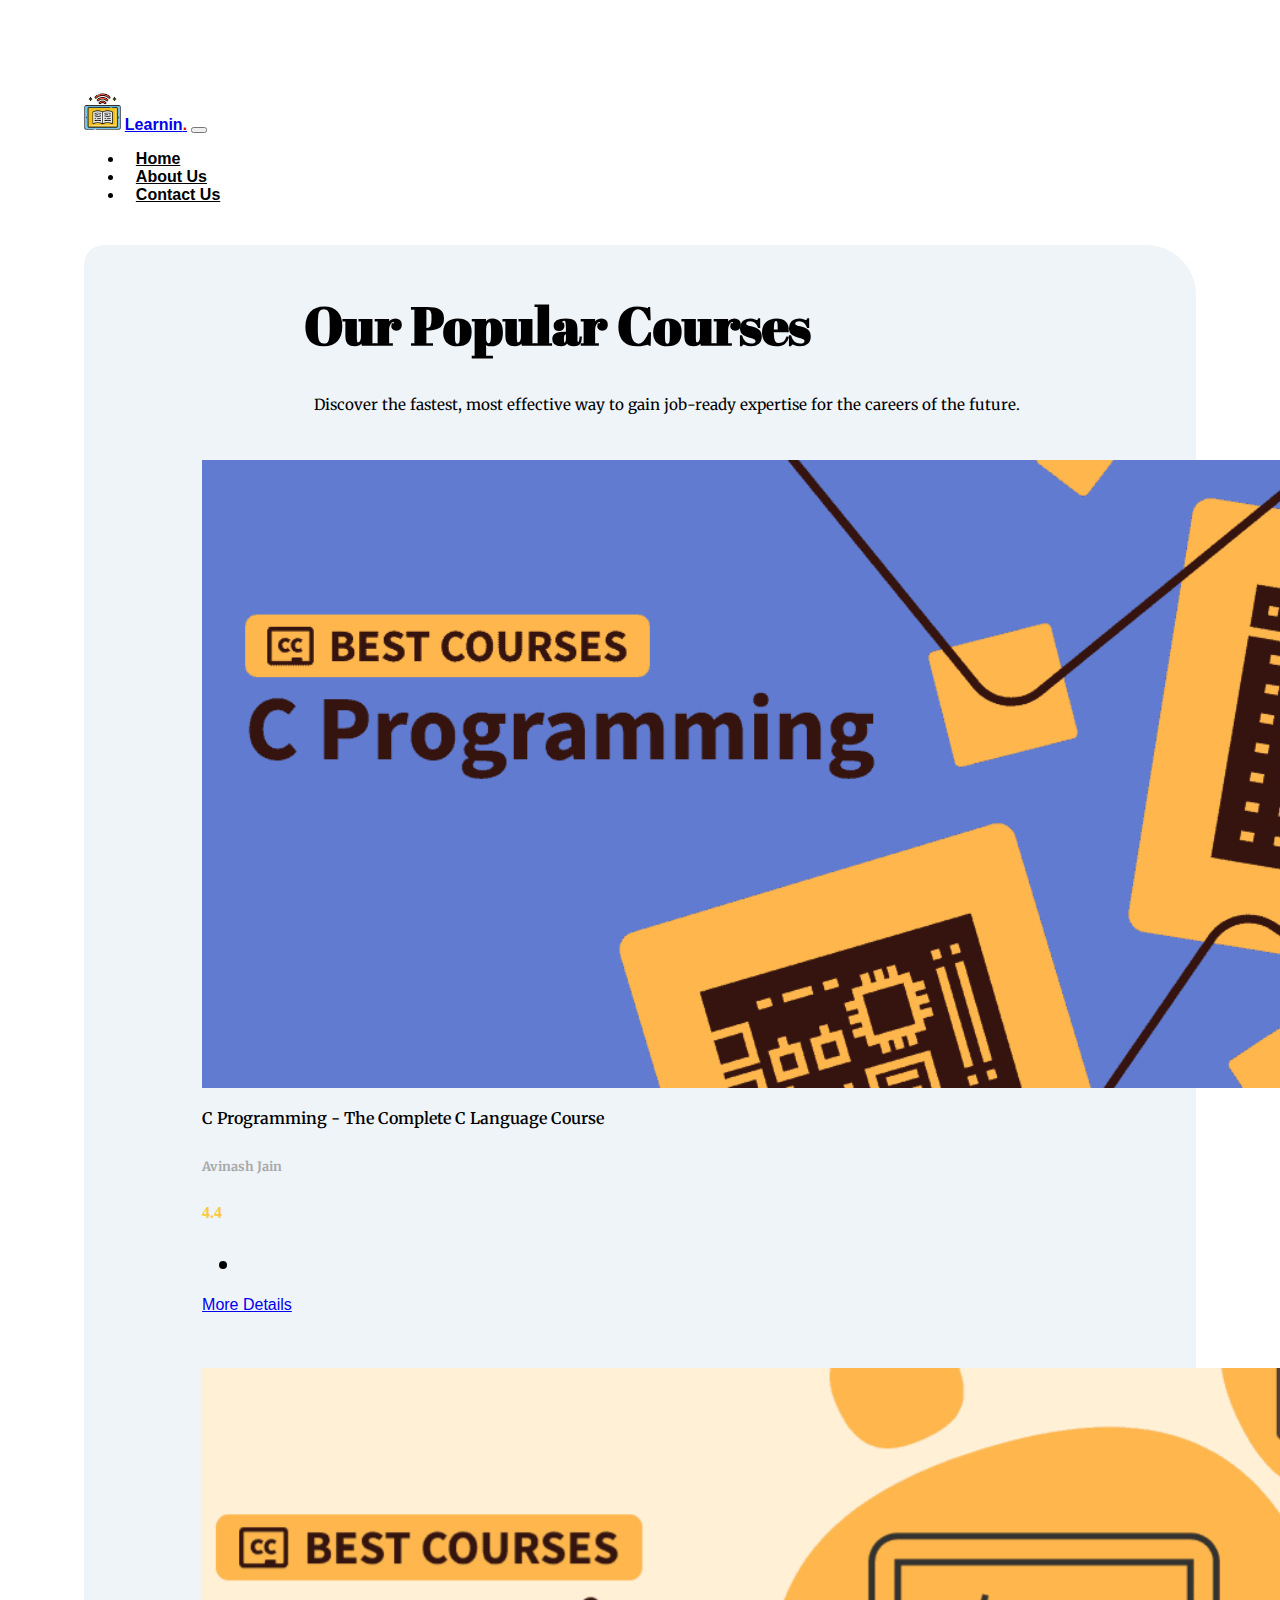
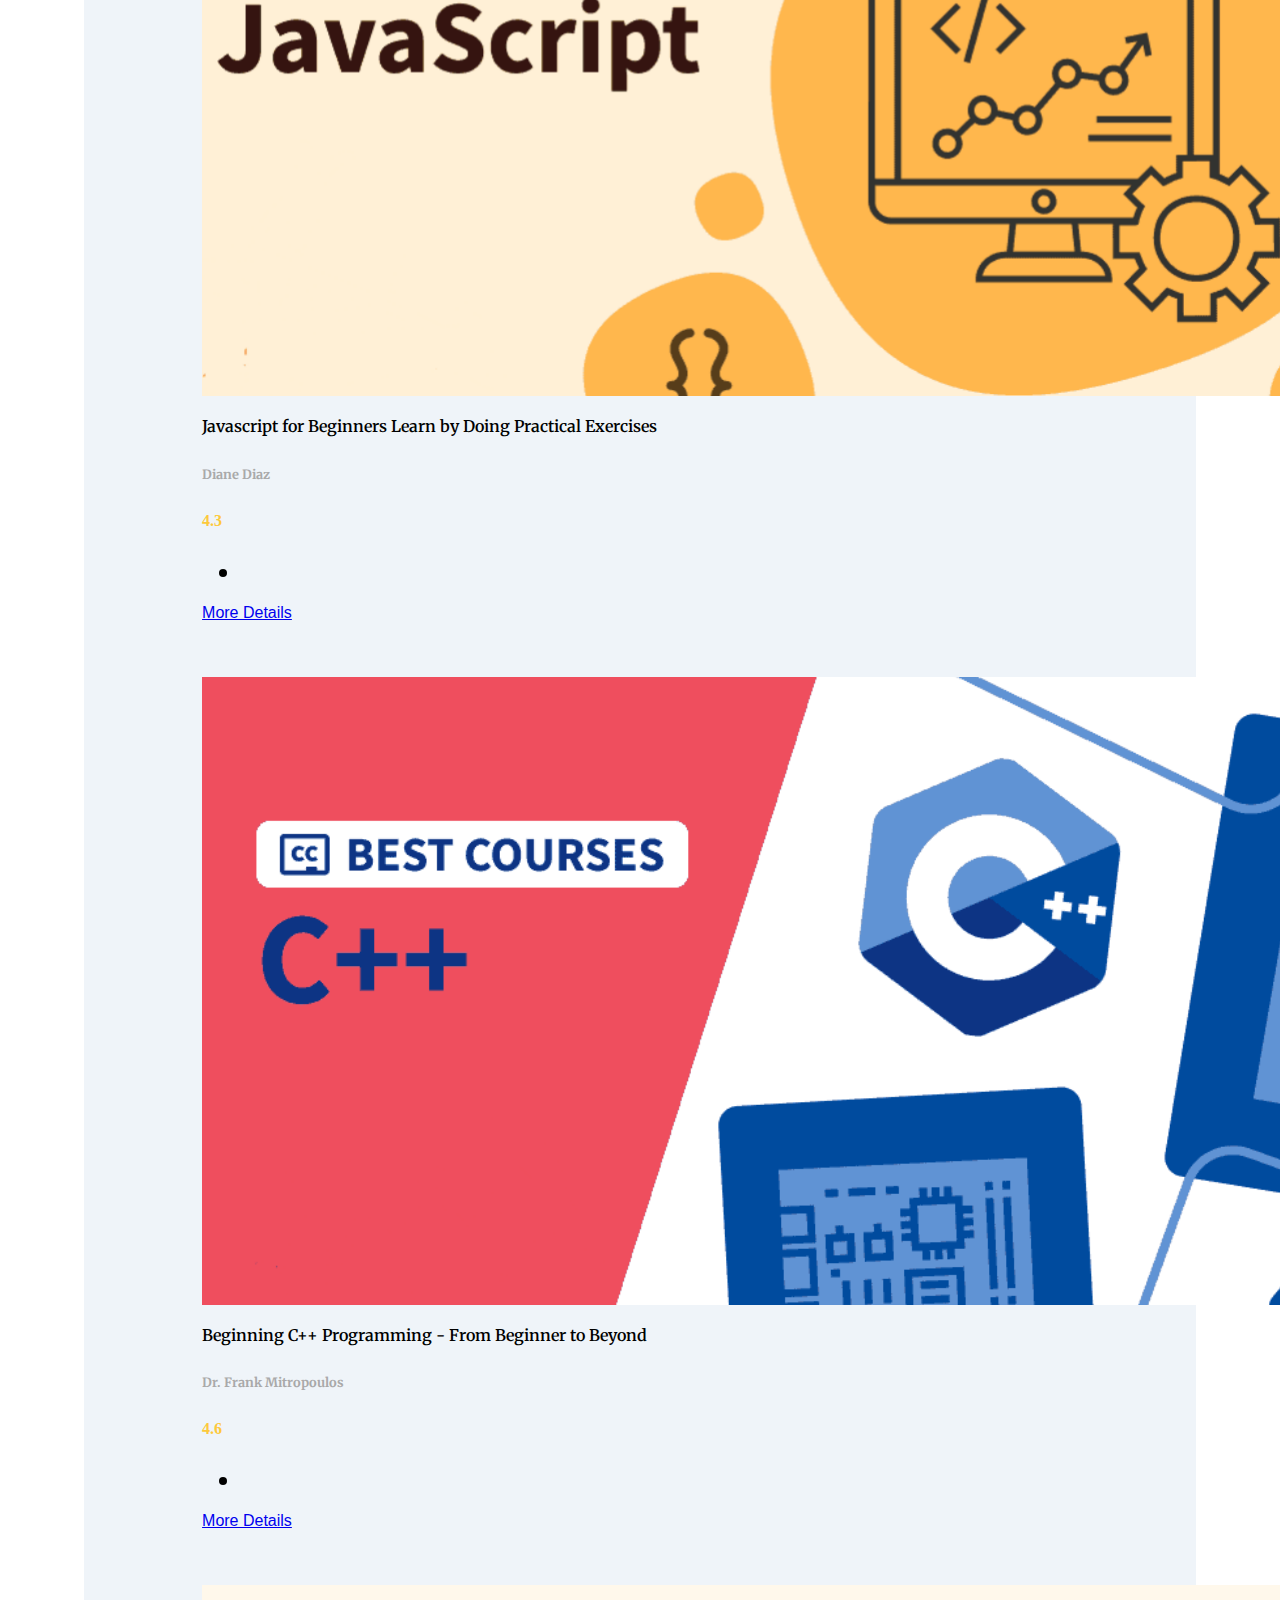
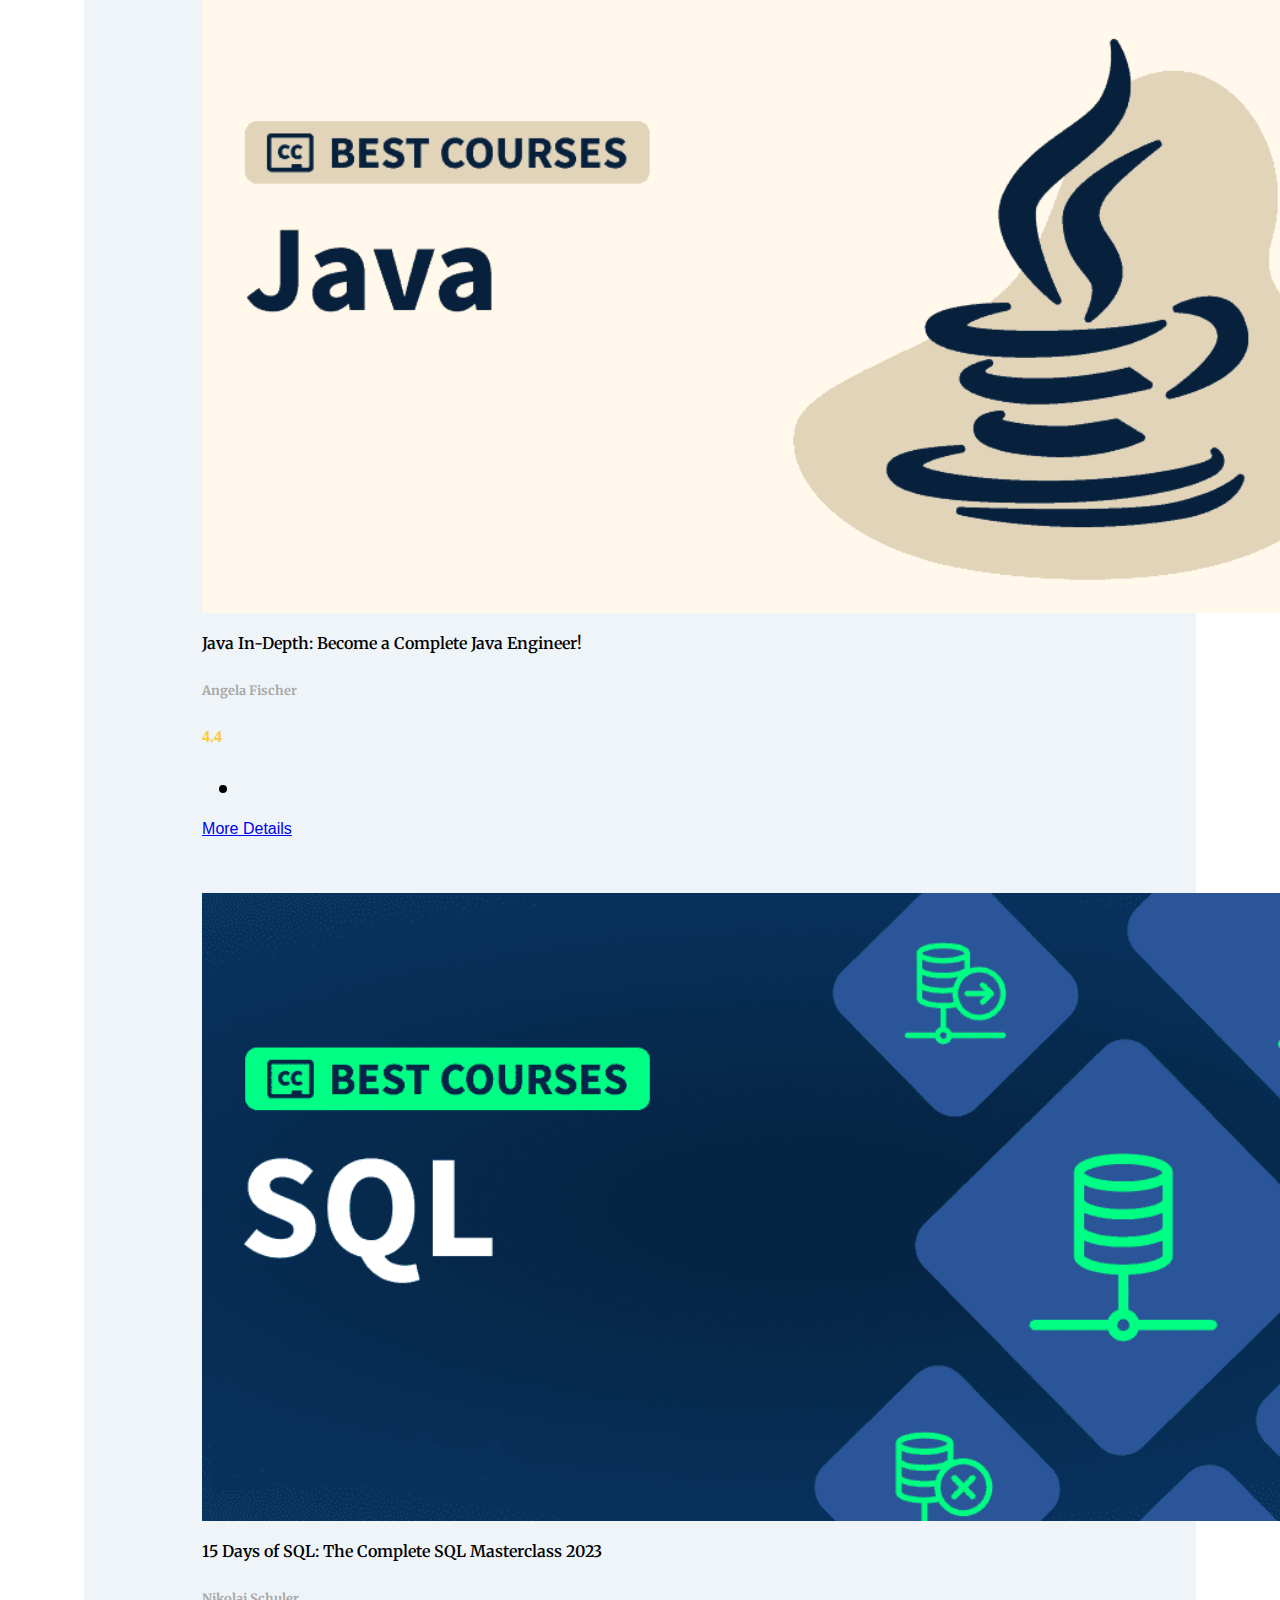
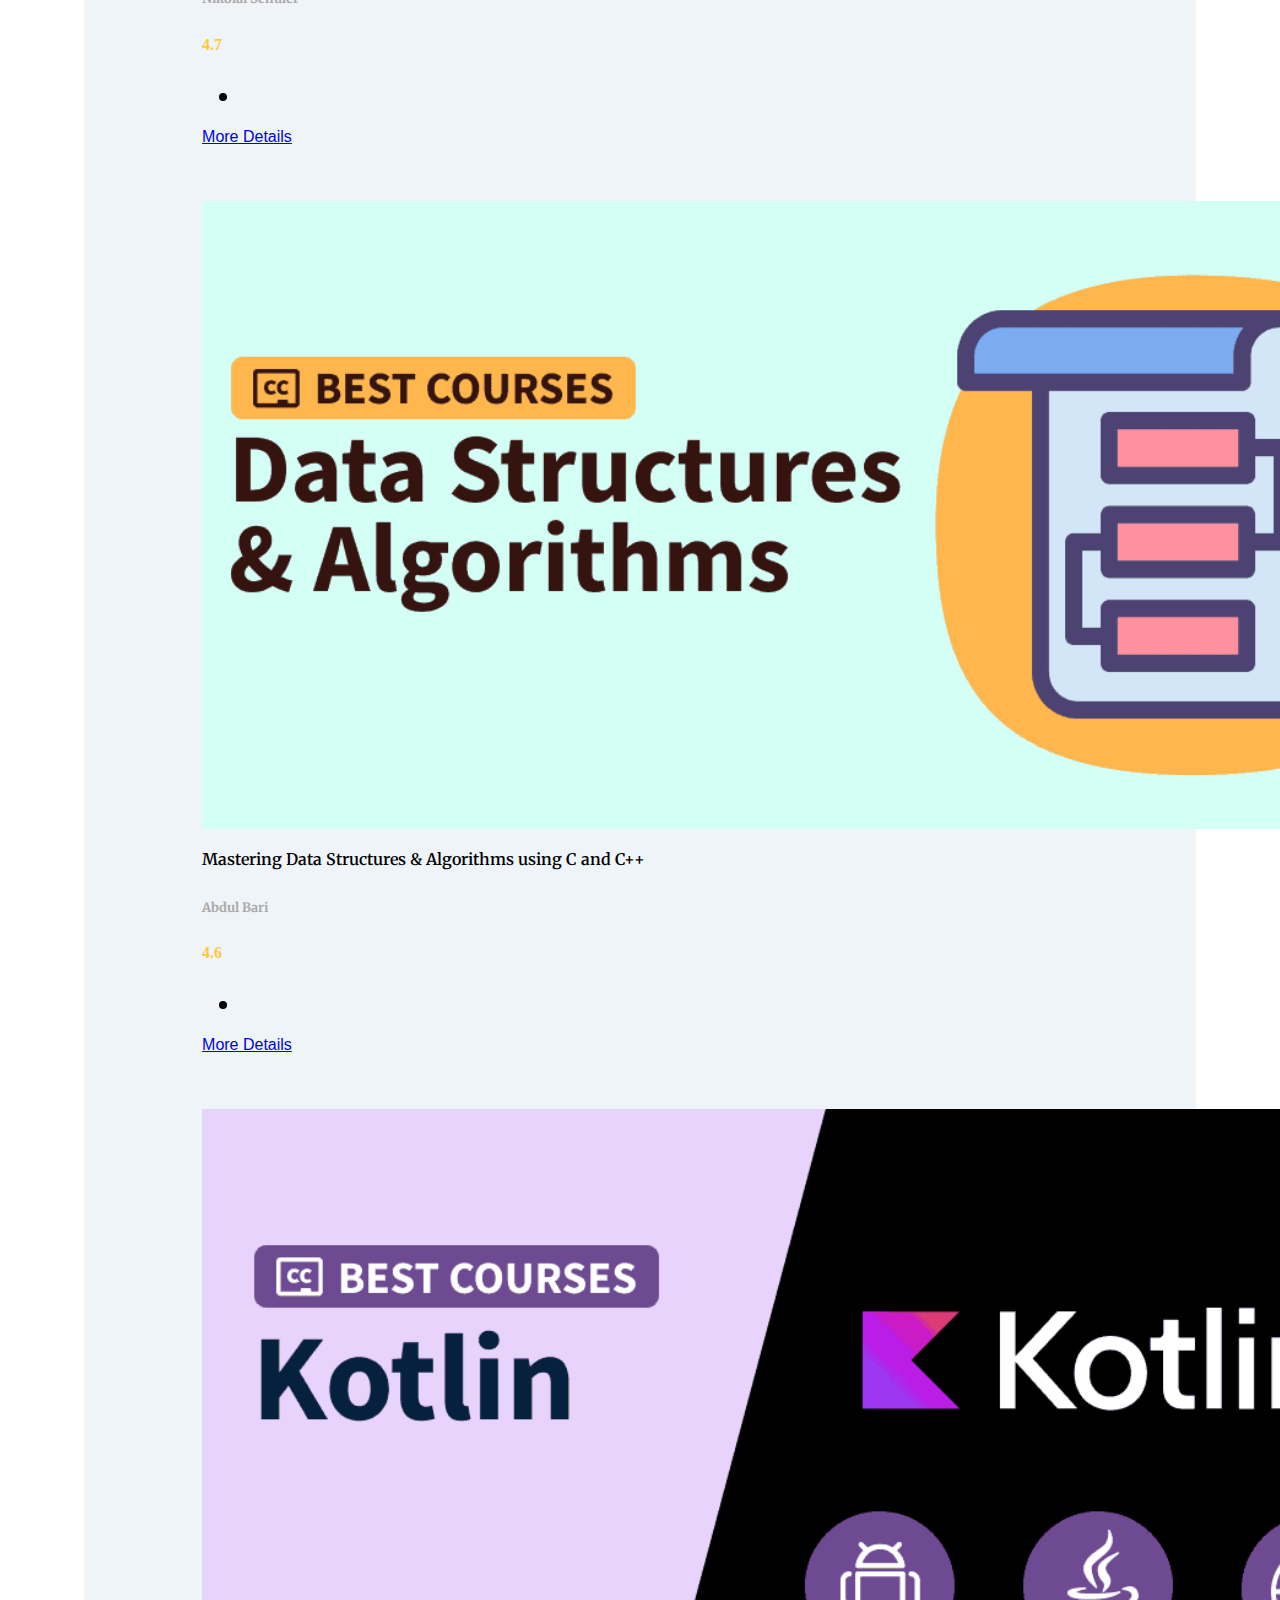
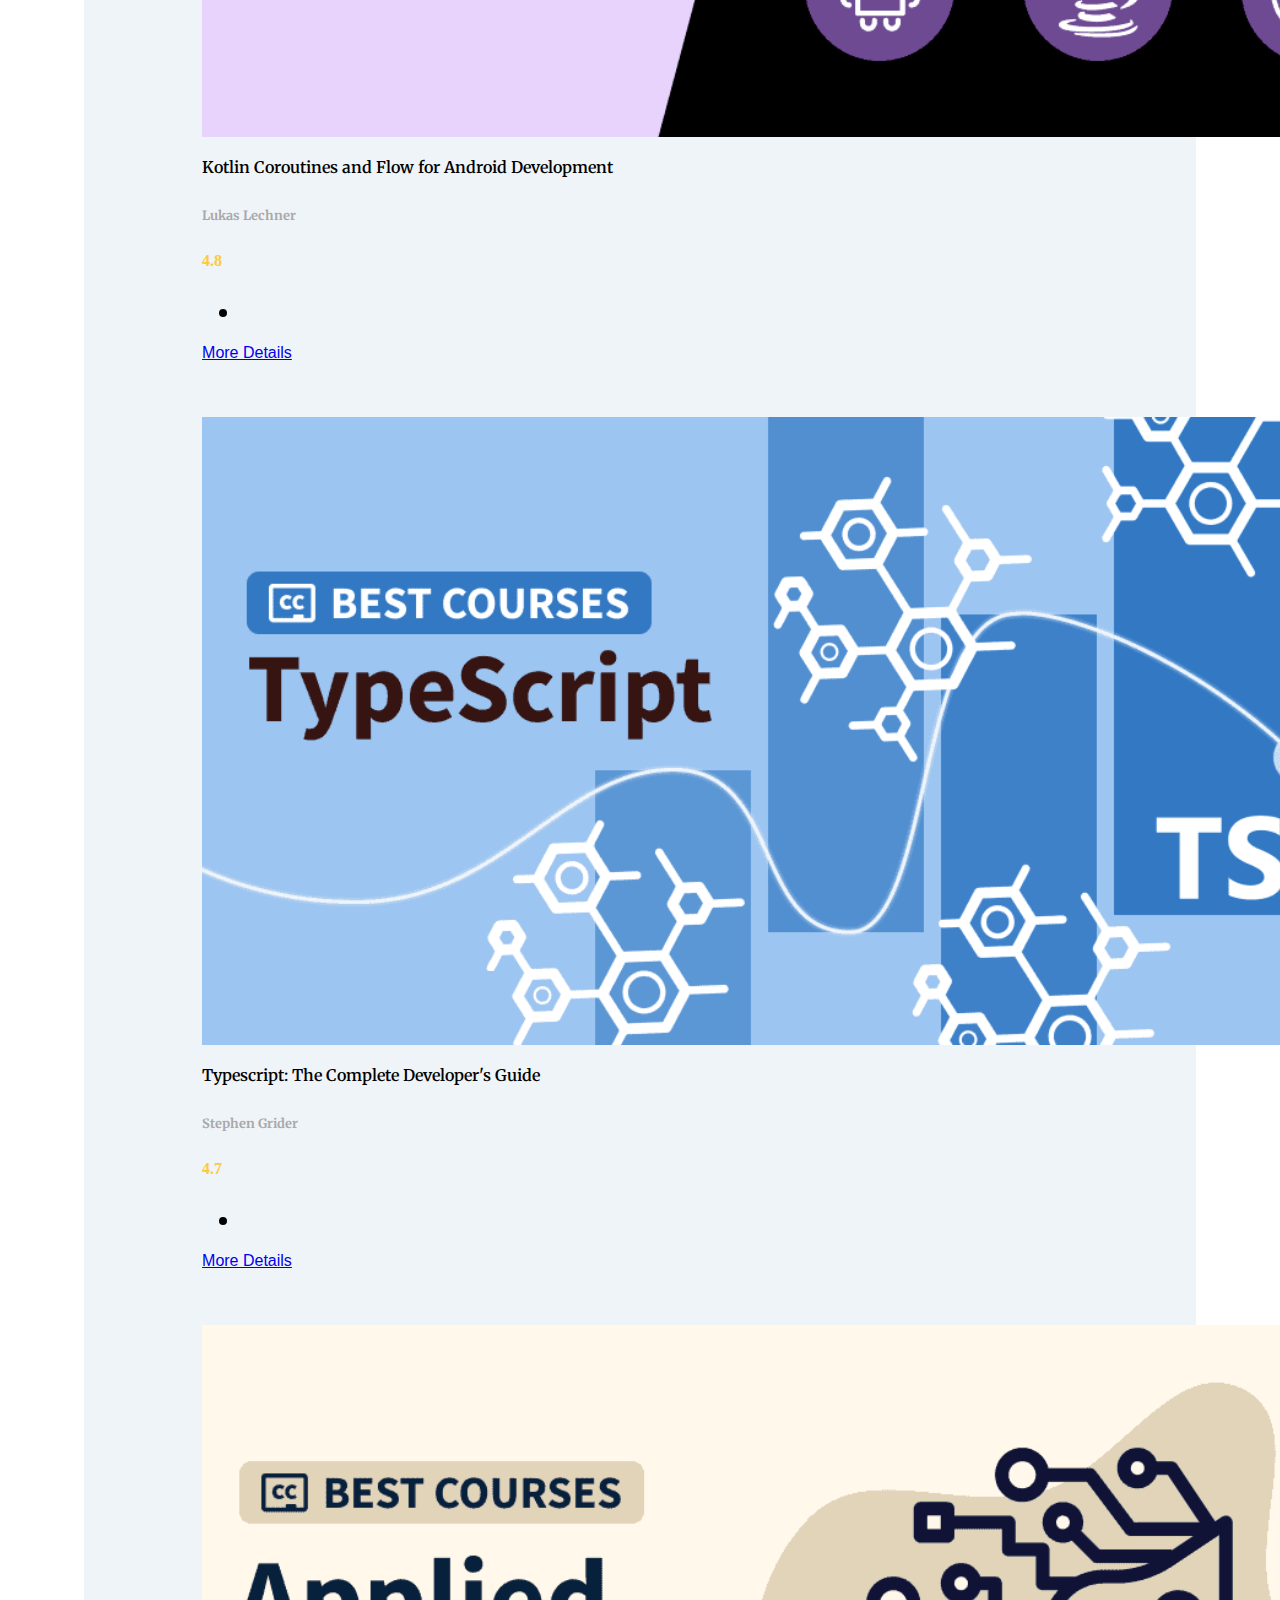
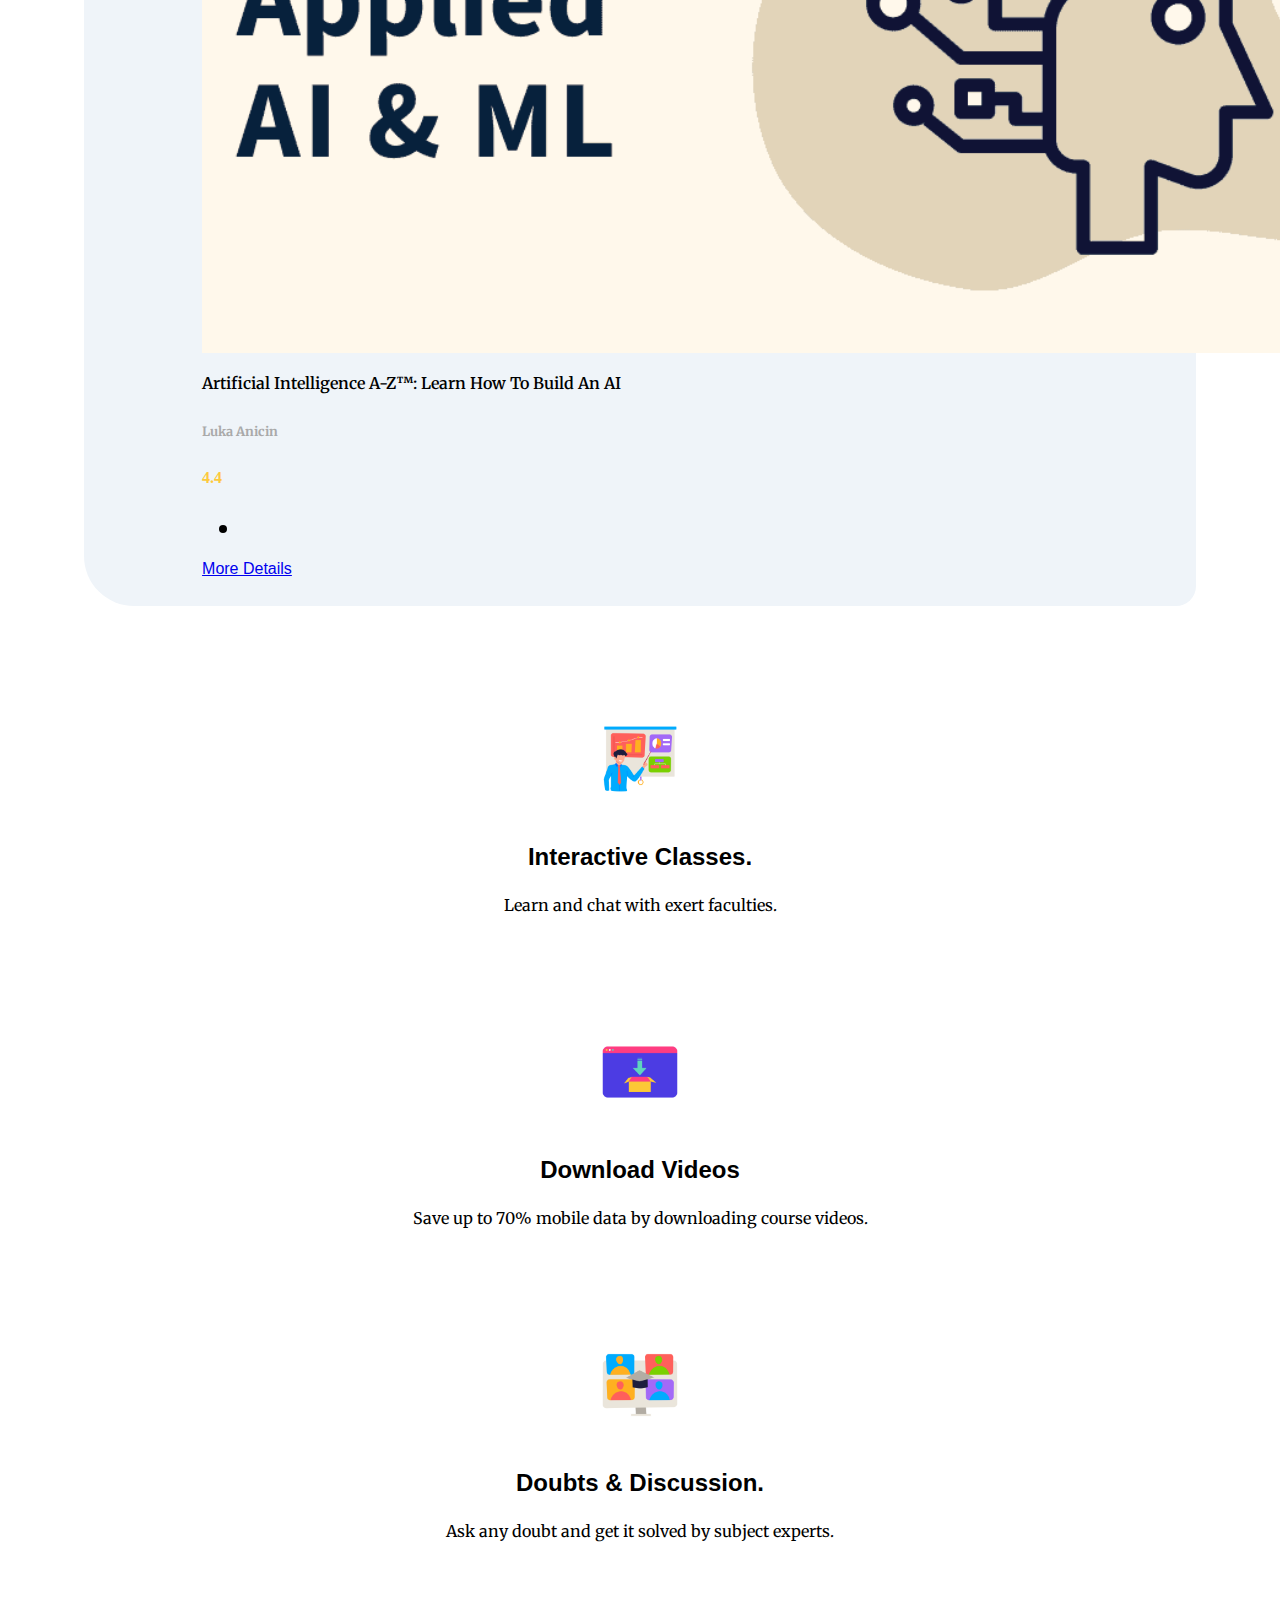
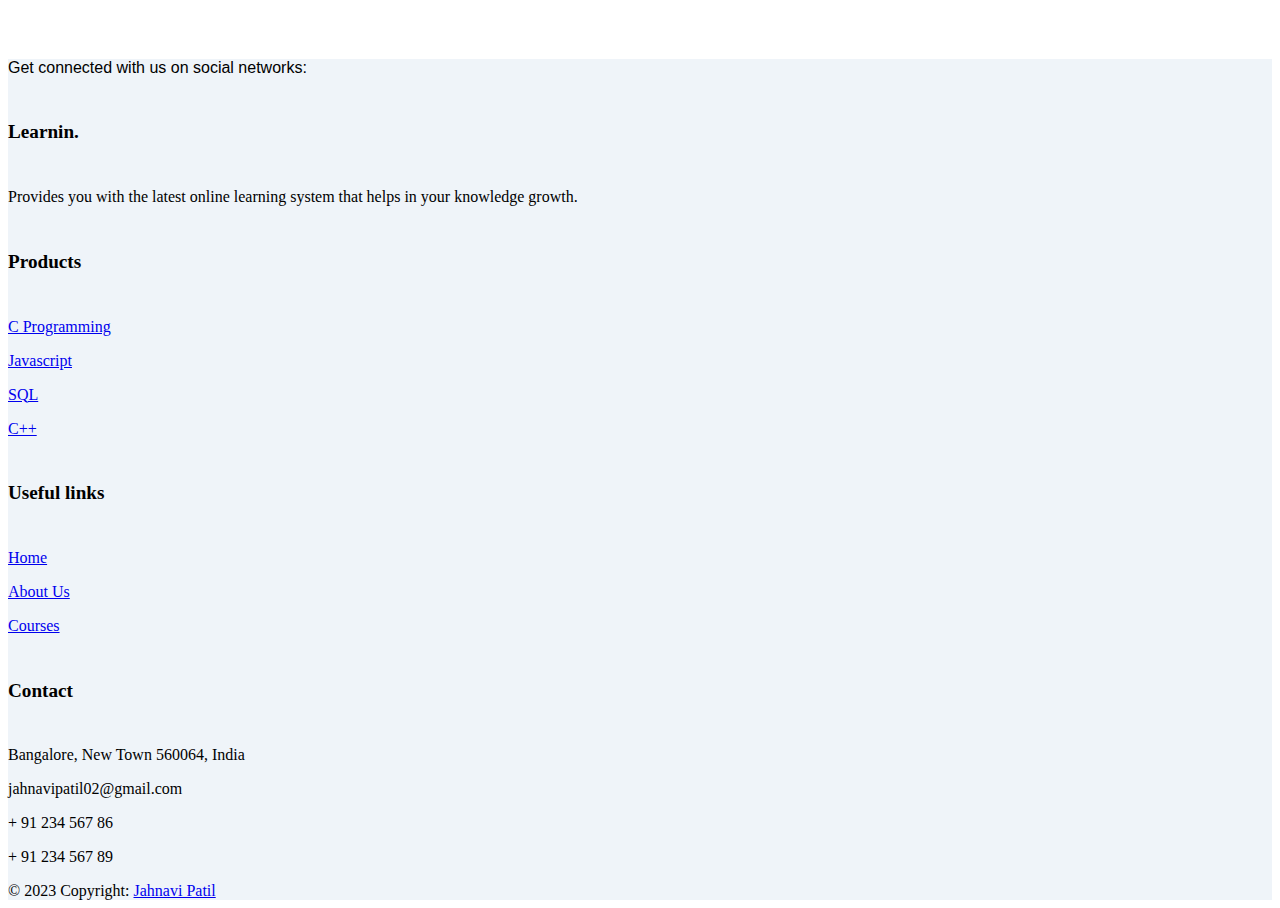
<file: courses.html>
<!DOCTYPE html>
<html lang="en">
<head>

    <meta charset="UTF-8">
    <title>Learnin.</title>

    <!-- Google Fonts -->

    <link rel="preconnect" href="https://fonts.googleapis.com">
    <link rel="preconnect" href="https://fonts.gstatic.com" crossorigin>
    <link href="https://fonts.googleapis.com/css2?family=Abril+Fatface&family=Merriweather&family=Mukta&display=swap" rel="stylesheet">

    <!-- Bootstrap CSS -->

    <link href="https://cdn.jsdelivr.net/npm/bootstrap@5.3.0-alpha1/dist/css/bootstrap.min.css" rel="stylesheet" integrity="sha384-GLhlTQ8iRABdZLl6O3oVMWSktQOp6b7In1Zl3/Jr59b6EGGoI1aFkw7cmDA6j6gD" crossorigin="anonymous">
    
    <!-- Regular CSS Sylesheet -->

    <link rel="stylesheet" href="css/style.css">

    <!-- Javascript Scripts -->

    <script src="https://code.jquery.com/jquery-3.5.1.slim.min.js" integrity="sha384-DfXdz2htPH0lsSSs5nCTpuj/zy4C+OGpamoFVy38MVBnE+IbbVYUew+OrCXaRkfj" crossorigin="anonymous"></script>
    
    <script src="https://cdn.jsdelivr.net/npm/popper.js@1.16.0/dist/umd/popper.min.js" integrity="sha384-Q6E9RHvbIyZFJoft+2mJbHaEWldlvI9IOYy5n3zV9zzTtmI3UksdQRVvoxMfooAo" crossorigin="anonymous"></script>
    
    <script src="https://stackpath.bootstrapcdn.com/bootstrap/4.5.0/js/bootstrap.min.js" integrity="sha384-OgVRvuATP1z7JjHLkuOU7Xw704+h835Lr+6QL9UvYjZE3Ipu6Tp75j7Bh/kR0JKI" crossorigin="anonymous"></script>
    
    <!-- Font Awesome -->
  
    <link rel="stylesheet" href="https://cdnjs.cloudflare.com/ajax/libs/font-awesome/6.3.0/css/all.min.css" integrity="sha512-SzlrxWUlpfuzQ+pcUCosxcglQRNAq/DZjVsC0lE40xsADsfeQoEypE+enwcOiGjk/bSuGGKHEyjSoQ1zVisanQ==" crossorigin="anonymous" referrerpolicy="no-referrer" />

    <link rel="icon" href="favicon (3).ico">

</head>
<body>

    <section id="navigation">

 
        <!-- Navigation Bar Starts -->
        
        <nav class="navbar fixed-top navbar-expand-lg" style="background-color: white;" id="navbar-everywhere">
                
            <img src="images/ebook.png"  height="37px" alt="logo">
            <a class="navbar-brand ms-3 mt-2" href="index.html">Learnin<span>.</span></a>
            <button class="navbar-toggler" type="button" data-toggle="collapse" data-target="#navbarSupportedContent" aria-controls="navbarSupportedContent" aria-expanded="false" aria-label="Toggle navigation">
            <span class="navbar-toggler-icon"></span>
            </button>

            <div class="collapse navbar-collapse" id="navbarSupportedContent">

                <ul class="navbar-nav ms-auto">

                    <li class="nav-item">
                        <a class="nav-link" href="index.html">Home</a>
                    </li>

                    <li class="nav-item">
                        <a class="nav-link" href="about.html">About Us</a>
                    </li>


                    <li class="nav-item">
                        <a class="nav-link" href="#footer2">Contact Us</a>
                    </li>

                </ul>

            </div>
        </nav>
    
    </section>
    

        <!-- Navigation Bar Ends -->

        <!-- Courses -->

        <section id="course">

            <div class="container-fluid">

            <div id="course-row">
                
                <h1 class="course-h1">
                    Our Popular Courses
                </h1>
                <p class="course-p">Discover the fastest, most effective way to gain job-ready expertise for the careers 
                    of the future.
                </p>

                <div class="row">

                    <div class="course-column col-lg-4 col-md-6">
                        <div class="card">
                            <img class="card-img-top" src="images/c-pg.png" alt="python">   
                            <div class="card-body">
                                <h3 class="course-h3">C Programming - The Complete C Language Course</h3>
                                <h6 class="course-h6">Avinash Jain</h6>
                                <h5 class="course-h5">4.4 <i class="fa-solid fa-star"> </i>
                                    <i class="fa-solid fa-star"></i>
                                    <i class="fa-solid fa-star"></i>
                                    <i class="fa-solid fa-star"></i>
                                    <i class="fa-solid fa-star-half"></i>
                                </h5>
                            <ul class="list-group list-group-flush">
                                <li class="list-group-item"></li>
                            </ul>
                            <a class="btn btn-lg btn-outline-dark col-12 course-btn" role="button" href="course1.html">More Details</a>    
                            </div>
                        </div>
                    </div>
                
                    <div class="course-column col-lg-4 col-md-6">
                        <div class="card">
                            <img class="card-img-top" src="images/js.png" alt="python">   
                            <div class="card-body">
                                <h3 class="course-h3">Javascript for Beginners Learn by Doing Practical Exercises</h3>
                                <h6 class="course-h6">Diane Diaz</h6>
                                <h5 class="course-h5">4.3 <i class="fa-solid fa-star"> </i>
                                    <i class="fa-solid fa-star"></i>
                                    <i class="fa-solid fa-star"></i>
                                    <i class="fa-solid fa-star"></i>
                                    <i class="fa-solid fa-star-half"></i>
                                </h5>
                            <ul class="list-group list-group-flush">
                                <li class="list-group-item"></li>
                            </ul>
                            <a class="btn btn-lg btn-outline-dark col-12 course-btn" role="button" href="course2.html">More Details</a>    
                            </div>
                        </div>
                    </div>
                
                    <div class="course-column col-lg-4">
                        <div class="card">
                            <img class="card-img-top" src="images/c++.png" alt="python">   
                            <div class="card-body">
                                <h3 class="course-h3">Beginning C++ Programming - From Beginner to Beyond</h3>
                                <h6 class="course-h6">Dr. Frank Mitropoulos</h6>
                                <h5 class="course-h5">4.6 <i class="fa-solid fa-star"> </i>
                                    <i class="fa-solid fa-star"></i>
                                    <i class="fa-solid fa-star"></i>
                                    <i class="fa-solid fa-star"></i>
                                    <i class="fa-solid fa-star-half"></i>
                                </h5>
                            <ul class="list-group list-group-flush">
                                <li class="list-group-item"></li>
                            </ul>
                            <a class="btn btn-lg btn-outline-dark col-12 course-btn" role="button" href="course3.html">More Details</a>    
                            </div>
                        </div>
                    </div>
                
                    <div class="course-column col-lg-4 col-md-6">
                        <div class="card">
                            <img class="card-img-top" src="images/java.png" alt="python">   
                            <div class="card-body">
                                <h3 class="course-h3">Java In-Depth: Become a Complete Java Engineer!</h3>
                                <h6 class="course-h6">Angela Fischer</h6>
                                <h5 class="course-h5">4.4 <i class="fa-solid fa-star"> </i>
                                    <i class="fa-solid fa-star"></i>
                                    <i class="fa-solid fa-star"></i>
                                    <i class="fa-solid fa-star"></i>
                                    <i class="fa-solid fa-star-half"></i>
                                </h5>
                            <ul class="list-group list-group-flush">
                                <li class="list-group-item"></li>
                            </ul>
                            <a class="btn btn-lg btn-outline-dark col-12 course-btn" role="button" href="course4.html">More Details</a>    
                            </div>
                        </div>
                    </div>
                    
                    <div class="course-column col-lg-4 col-md-6">
                        <div class="card">
                            <img class="card-img-top" src="images/sql.png" alt="python">   
                            <div class="card-body">
                                <h3 class="course-h3">15 Days of SQL: The Complete SQL Masterclass 2023</h3>
                                <h6 class="course-h6">Nikolai Schuler</h6>
                                <h5 class="course-h5">4.7 <i class="fa-solid fa-star"> </i>
                                    <i class="fa-solid fa-star"></i>
                                    <i class="fa-solid fa-star"></i>
                                    <i class="fa-solid fa-star"></i>
                                    <i class="fa-solid fa-star-half"></i>
                                </h5>
                            <ul class="list-group list-group-flush">
                                <li class="list-group-item"></li>
                            </ul>
                            <a class="btn btn-lg btn-outline-dark col-12 course-btn" role="button" href="course5.html">More Details</a>    
                            </div>
                        </div>
                    </div>
                
                    <div class="course-column col-lg-4">
                        <div class="card">
                            <img class="card-img-top" src="images/dsa.png" alt="python">   
                            <div class="card-body">
                                <h3 class="course-h3">Mastering Data Structures & Algorithms using C and C++</h3>
                                <h6 class="course-h6">Abdul Bari</h6>
                                <h5 class="course-h5">4.6 <i class="fa-solid fa-star"> </i>
                                    <i class="fa-solid fa-star"></i>
                                    <i class="fa-solid fa-star"></i>
                                    <i class="fa-solid fa-star"></i>
                                    <i class="fa-solid fa-star-half"></i>
                                </h5>
                            <ul class="list-group list-group-flush">
                                <li class="list-group-item"></li>
                            </ul>
                            <a class="btn btn-lg btn-outline-dark col-12 course-btn" role="button" href="course6.html">More Details</a>    
                            </div>
                        </div>
                    </div>

                    <div class="course-column col-lg-4">
                        <div class="card">
                            <img class="card-img-top" src="images/kotlin.png" alt="python">   
                            <div class="card-body">
                                <h3 class="course-h3">Kotlin Coroutines and Flow for Android Development</h3>
                                <h6 class="course-h6">Lukas Lechner</h6>
                                <h5 class="course-h5">4.8 <i class="fa-solid fa-star"> </i>
                                    <i class="fa-solid fa-star"></i>
                                    <i class="fa-solid fa-star"></i>
                                    <i class="fa-solid fa-star"></i>
                                    <i class="fa-solid fa-star-half"></i>
                                </h5>
                            <ul class="list-group list-group-flush">
                                <li class="list-group-item"></li>
                            </ul>
                            <a class="btn btn-lg btn-outline-dark col-12 course-btn" role="button" href="course7.html">More Details</a>    
                            </div>
                        </div>
                    </div>

                    <div class="course-column col-lg-4">
                        <div class="card">
                            <img class="card-img-top" src="images/ts.png" alt="python">   
                            <div class="card-body">
                                <h3 class="course-h3">Typescript: The Complete Developer's Guide</h3>
                                <h6 class="course-h6">Stephen Grider</h6>
                                <h5 class="course-h5">4.7 <i class="fa-solid fa-star"> </i>
                                    <i class="fa-solid fa-star"></i>
                                    <i class="fa-solid fa-star"></i>
                                    <i class="fa-solid fa-star"></i>
                                    <i class="fa-solid fa-star-half"></i>
                                </h5>
                            <ul class="list-group list-group-flush">
                                <li class="list-group-item"></li>
                            </ul>
                            <a class="btn btn-lg btn-outline-dark col-12 course-btn" role="button" href="course8.html">More Details</a>    
                            </div>
                        </div>
                    </div>

                    <div class="course-column col-lg-4">
                        <div class="card">
                            <img class="card-img-top" src="images/ai.png" alt="python">   
                            <div class="card-body">
                                <h3 class="course-h3">Artificial Intelligence A-Z™: Learn How To Build An AI</h3>
                                <h6 class="course-h6">Luka Anicin</h6>
                                <h5 class="course-h5">4.4 <i class="fa-solid fa-star"> </i>
                                    <i class="fa-solid fa-star"></i>
                                    <i class="fa-solid fa-star"></i>
                                    <i class="fa-solid fa-star"></i>
                                    <i class="fa-solid fa-star-half"></i>
                                </h5>
                            <ul class="list-group list-group-flush">
                                <li class="list-group-item"></li>
                            </ul>
                            <a class="btn btn-lg btn-outline-dark col-12 course-btn" role="button" href="course9.html">More Details</a>   
                            </div>
                        </div>
                    </div>
                
                </div>

                </div>

            </div>

        </section>

    <!-- Navigaton Bar +  Course Ends  -->

    <!-- Features In About Us -->

    <section id="features-abt">

        <div class="row">

        <div class="features-box-abt col-lg-4">
            <img class="icon" src="images/presentation.png" alt="">
            <h3 class="icon-h3">Interactive Classes.</h3>
            <p class="icon-p">Learn and chat with exert faculties.</p>
        </div>
    
        <div class="features-box-abt col-lg-4">
            <img class="icon" src="images/download.png" alt="">
            <h3 class="icon-h3">Download Videos</h3>
            <p class="icon-p">Save up to 70% mobile data by downloading course videos.</p>
        </div>
    
        <div class="features-box-abt col-lg-4">
            <img class="icon" src="images/video-call.png" alt="">
            <h3 class="icon-h3">Doubts & Discussion.</h3>
            <p class="icon-p">Ask any doubt and get it solved by subject experts.</p>
        </div>

        </div>

    </section>

        <!-- Footer -->

        <section id="footer2">

            <footer class="text-center text-lg-start">
            <!-- Section: Social media -->
            <section class="d-flex justify-content-center justify-content-lg-between p-4 border-bottom">
              <!-- Left -->
              <div class="me-5 d-none d-lg-block">
                <span style="color: black; font-family: 'Trebuchet MS', 'Lucida Sans Unicode', 'Lucida Grande', 'Lucida Sans', Arial, sans-serif;">Get connected with us on social networks:</span>
              </div>
              <!-- Left -->
          
      <!-- Right -->
      <div>
        <a href="https://www.facebook.com/" class="me-4 link-secondary">
          <i class="fab fa-facebook-f"></i>
        </a>
        <a href="https://twitter.com/home" class="me-4 link-secondary">
          <i class="fab fa-twitter"></i>
        </a>
        <a href="https://www.google.com/" class="me-4 link-secondary">
          <i class="fab fa-google"></i>
        </a>
        <a href="https://www.instagram.com/" class="me-4 link-secondary">
          <i class="fab fa-instagram"></i>
        </a>
        <a href="https://www.linkedin.com/" class="me-4 link-secondary">
          <i class="fab fa-linkedin"></i>
        </a>
        <a href="https://github.com/" class="me-4 link-secondary">
          <i class="fab fa-github"></i>
        </a>
      </div>
      <!-- Right -->
    </section>
    <!-- Section: Social media -->
  
    <!-- Section: Links  -->
    <section class="">
      <div class="container text-center text-md-start mt-5">
        <!-- Grid row -->
        <div class="row mt-3">
          <!-- Grid column -->
          <div class="col-md-3 col-lg-4 col-xl-3 mx-auto mb-4">
            <!-- Content -->
            <h6 style="font-size: 1.2rem;" class="fw-bold mb-4">
              <i class="fas fa-gem me-3 text-secondary"></i>Learnin.
            </h6>
            <p>
                Provides you with the latest online learning system that helps in your knowledge growth.
            </p>
          </div>
          <!-- Grid column -->
  
          <!-- Grid column -->
          <div class="col-md-2 col-lg-2 col-xl-2 mx-auto mb-4">
            <!-- Links -->
            <h6 style="font-size: 1.2rem;" class="text-uppercase fw-bold mb-4">
              Products
            </h6>
            <p>
              <a href="course1.html" class="text-reset">C Programming</a>
            </p>
            <p>
              <a href="course2.html" class="text-reset">Javascript</a>
            </p>
            <p>
              <a href="course5.html" class="text-reset">SQL</a>
            </p>
            <p>
              <a href="course3.html" class="text-reset">C++</a>
            </p>
          </div>
          <!-- Grid column -->
  
          <!-- Grid column -->
          <div class="col-md-3 col-lg-2 col-xl-2 mx-auto mb-4">
            <!-- Links -->
            <h6 style="font-size: 1.2rem;" class="text-uppercase fw-bold mb-4">
              Useful links
            </h6>
            <p>
              <a href="index.html" class="text-reset">Home</a>
            </p>
            <p>
              <a href="about.html" class="text-reset">About Us</a>
            </p>
            <p>
              <a href="courses.html" class="text-reset">Courses</a>
            </p>
          </div>
          <!-- Grid column -->
          
                  <!-- Grid column -->
                  <div class="col-md-4 col-lg-3 col-xl-3 mx-auto mb-md-0 mb-4">
                    <!-- Links -->
                    <h6 style="font-size: 1.2rem;" class="text-uppercase fw-bold mb-4">Contact</h6>
                    <p><i class="fas fa-home me-3 text-secondary"></i> Bangalore, New Town 560064, India</p>
                    <p>
                      <i class="fas fa-envelope me-3 text-secondary"></i>
                      jahnavipatil02@gmail.com
                    </p>
                    <p><i class="fas fa-phone me-3 text-secondary"></i> + 91 234 567 86</p>
                    <p><i class="fas fa-print me-3 text-secondary"></i> + 91 234 567 89</p>
                  </div>
                  <!-- Grid column -->
                </div>
                <!-- Grid row -->
              </div>
            </section>
            <!-- Section: Links  -->
          
            <!-- Copyright -->
            <div class="text-center p-4" style="background-color: #eff4f9;;">
              © 2023 Copyright:
              <a class="text-reset fw-bold" href="https://github.com/jahnavipatil26">Jahnavi Patil</a>
            </div>
            <!-- Copyright -->
          </footer>
        
        </section>
          <!-- Footer -->
        
              
              
        <!-- CDN Link to SB Forms Scripts -->
        <script src="https://cdn.startbootstrap.com/sb-forms-latest.js"></script>

<!-- custom js file link  -->
<script src="js/script.js"></script>

</body>
</html>
</file>
<file: css/style.css>
/* ----------------------------------------------------------- HOME PAGE ----------------------------------------------------- */

body {
    position: relative;
    padding-top: 4.5rem;
  }

/* Inside Home Header (+Navigation Bar) */

.container-fluid{
    padding: 1% 6%;
}

#navbar-everywhere{
    padding: 1% 6%;
}

/* ---> Navigation Bar  */

.navbar{
    padding-bottom: 2rem;
    padding-left: 10px;
}

.navbar-brand{
    font-family: Verdana, Geneva, Tahoma, sans-serif;
    font-weight: 600;
}

.nav-link{
    font-family: Verdana, Geneva, Tahoma, sans-serif;
    font-weight: 600;
    color: black;
}

.nav-link:hover{
    color: #ef8172;
}

span{
    color: red;
}

.nav-item{
    padding: 0 12px;
}

.sticky {
    position: fixed;
    top: 0;
    width: 100%;
}
  

/* ---> Navigation Bar Ends */

.home-h1{
    font-family: 'Abril Fatface', cursive;
    line-height: 1.2;
    font-size: 3.3rem;
    width: 70%;
    margin-left: 3.375rem;
    margin-top: 2.75rem;
}


.home-p{
    font-family: 'Merriweather', serif;
    margin-left: 3.375rem;
    margin-top: 5%;
    line-height: 2;
    font-size: 0.95rem;
    width: 65%;
}

#home-row{
    padding: 10px;
    border-radius: 20px 50px;
    background-color: #F9F4EF;
    position: relative;
}

/* Download Buttons */

.download-button{
    margin: 4% 3% 5% 3.375rem;
}

/* Home Image */

.studying{
    width: 72%;
    margin: 20px auto 30px 60px;
}


.yellow-flower{
    width: 30px;
    position: absolute;
    top: 51px;
    left: 67px;
}

/* Home Header Ends  */

/* Features Section */

#features {
    padding: 3.5% 7% 10px 7%;
    margin-bottom: 50px;
}

.features-box1 {
    padding: 3% 5%;
}

.feat-h1{
    text-align: center;
    margin-top: 9px;
    font-family: 'Abril Fatface', cursive;
}

.features-box1.col-lg-6.para{
    text-align: center;
    font-family: 'Merriweather', serif;
    line-height: 1.7;
}

.purple-flower1{
    width: 30px;
    margin: 0 auto 15px auto;
}

.feat-img{
    width: 360px;
}

.features-box2 {
    text-align: center;
}

.div1{
    height: 170px;
    width: 160px;
    margin: 70px auto 0 auto;
    border-radius: 20px;
    background-color: #fbdece;
}

.div1:hover{
    background-color: #dfbacd;
}

.feat-h3{
    padding: 8%;
    font-family: 'Merriweather', serif;
    font-size: 1rem;
    font-weight: 600;
}

.img-div1{
    width: 30px;
    margin: 18px auto 6px auto;
}

.star{
    width: 50px;
    position: absolute;
}

.star1{
    width: 26px;
    padding-top: 50px;
}

/* Features Section Ends */

/* Testimonials section */


#testimonials {
    padding: 2% 7% 1.5%;
    text-align: center;
    background-color: #F9F4EF;
}

.testimonial{
    font-family: 'Merriweather', serif;
    font-size: 0.9rem;
    font-weight: 600;
    line-height: 2;
    padding: 0;
    margin: 40px auto 20px auto;
    width: 65%;
}

em{
    font-family: 'Merriweather', serif;
}


.testimonial-img {
    width: 10%;
    border-radius: 100%;
    margin: 20px;
}

#press {
    padding: 1% 7% 0;
    text-align: center;
    background-color: #F9F4EF;
}

hr
{
    border-color: #5D9C59;
    border-style: dotted none none; 
    border-width: 5px;
    width: 4%;
    margin: 30px auto 10px;
}

.press-logo{
    width: 20%;
    margin: 30px 20px 40px;
}

/* Teachers */

#teachers{
    padding: 80px 100px 30px;
    text-align: center;
    min-height: 100vh;
}

.teachers-column{
    padding: 3% 2%;
}

.teach-card{
    border-style: dotted;
    border-width: 3px;
    border-color: #ef8172;
}

.teacher-img{
    width: 75%;
    height: 75%;
    margin: 5px auto 2px;
}

.teach-h2{
    font-family: 'Abril Fatface', cursive;
    font-size: 2.3rem;
    padding-bottom: 20px;
}

.teach-p{
    font-family: 'Merriweather', serif;
    font-size: 0.9rem;
}

.card-link i:hover {
    background: #ff4c68;
    color: white;
    border-color: white;
}

.card-link i{
    color: black;
    padding: 5px 5px;
    border: 1px solid black;
    cursor: pointer;
}

/* Contact Us */

#footer{
    background-color: #F9F4EF;
}

#footer1{
    background-color: #f0eff9;
}

#footer2{
    background-color: #eff4f9;
}

#footer3{
    background-color: #eff9ef;
}

/* ----------------------------------------------------------- ABOUT US PAGE ----------------------------------------------------- */

/* About Us */

.aboutus-h1{
    font-family: 'Abril Fatface', cursive;
    line-height: 1.2;
    font-size: 3.3rem;
    width: 70%;
    margin-left: 3.375rem;
    margin-top: 2.4rem;
}

.aboutus-p{
    font-family: 'Merriweather', serif;
    margin-left: 3.375rem;
    margin-top: 6%;
    padding-bottom: 20px;
    line-height: 1.7;
    font-size: 0.95rem;
}

.aboutus-p1{
    font-family: 'Merriweather', serif;
    margin-left: 3.375rem;
    margin-top: 2%;
    padding-bottom: 20px;
    line-height: 1.7;
    font-size: 0.95rem;
}

#about-row{
    padding: 10px;
    border-radius: 20px 50px;
    background-color: #f0eff9;
    position: relative;
}

.purple-flower{
    width: 30px;
    position: absolute;
    top: 44px;
    left: 75px;
}

/* About Us Image */

.aboutus-studying{
    width: 68%;
    margin: 105px 0 30px 90px;
}

/* About Us Ends */

/* Features Section in About Us */

#features-abt {
    padding: 4% 10%;
}

.features-box-abt {
    text-align: center;
    padding: 5% 3%;
}

.icon{
    width: 80px;
    margin-bottom: 1rem;
}

.icon-h3 {
    font-family: 'Trebuchet MS', sans-serif;
    font-weight: 600;
    font-size: 1.5rem;
}

.icon-p{
    font-family: 'Merriweather', serif;
    margin-top: 0;
}

/* ----------------------------------------------------------- COURSES PAGE ----------------------------------------------------- */

#course-row{
    padding: 10px 100px 0;
    background-color: #eff4f9;
    border-radius: 20px 50px;
    text-align: center;
}


.course-h1{
    font-family: 'Abril Fatface', cursive;
    line-height: 1.2;
    font-size: 3.3rem;
    width: 70%;
    margin-left: 3.375rem;
    margin-top: 2.4rem;
}

.course-p{
    font-family: 'Merriweather', serif;
    margin-left: 3.375rem;
    margin-top: 2%;
    line-height: 1.7;
    font-size: 0.95rem;
}

.course-img{
    width: 60px;
}

.course-h3{
    font-family: 'Merriweather', serif;
    font-size: 1rem;
    font-weight: 600;
}

.course-h6 {
    font-family: 'Merriweather', serif;
    font-size: 0.8rem;
    color: darkgrey;
}

.course-h5 {
    font-size: 1rem;
    color: #fdc93b;
}

.list-group-item{
    font-family: 'Abril Fatface', cursive;
    font-size: 1.4rem;
    padding-left: 0;
}

.course-btn{
    font-family: 'Trebuchet MS', sans-serif;
}

.course-column{
    padding: 3% 2%;
    text-align: start;
}


/* -----------------------------------------------------Specific Course -----------------------------------------------------*/

#course1-row{
    padding: 10px 80px 0;
    background-color: #eff9ef;
    border-radius: 20px 50px;
    text-align: center;
}


.course1-h3{
    font-family: 'Merriweather', serif;
    font-size: 1.5rem;
    font-weight: 600;
}

.course1-h6 {
    font-family: 'Merriweather', serif;
    font-size: 0.8rem;
    color: darkgrey;
}

.course1-h5 {
    font-size: 1.1rem;
    color: #fdc93b;
}

.l1{
    font-family: 'Trebuchet MS', sans-serif;
    font-size: 1rem;
    padding-left: 0;
}

.course-btn{
    font-family: 'Trebuchet MS', sans-serif;
}

.course-column{
    padding: 3% 2%;
    text-align: start;
}
</file>
